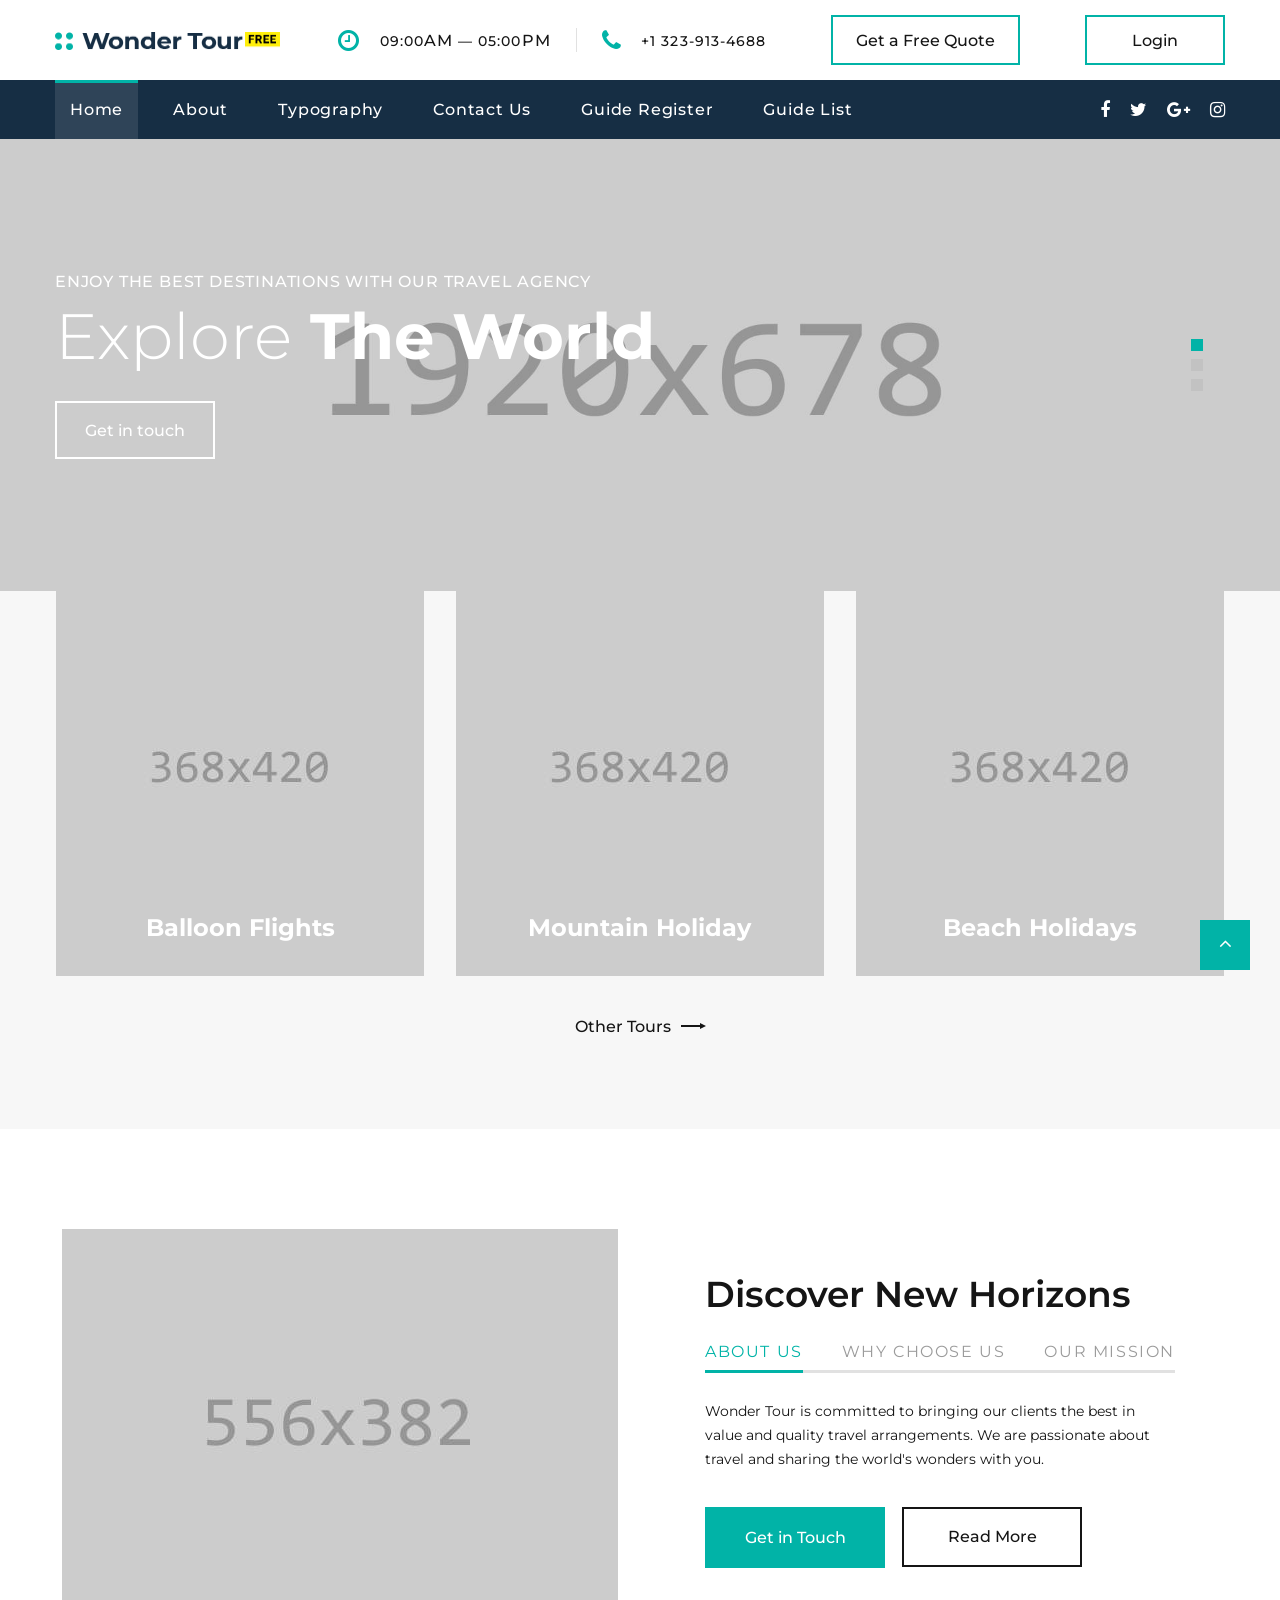
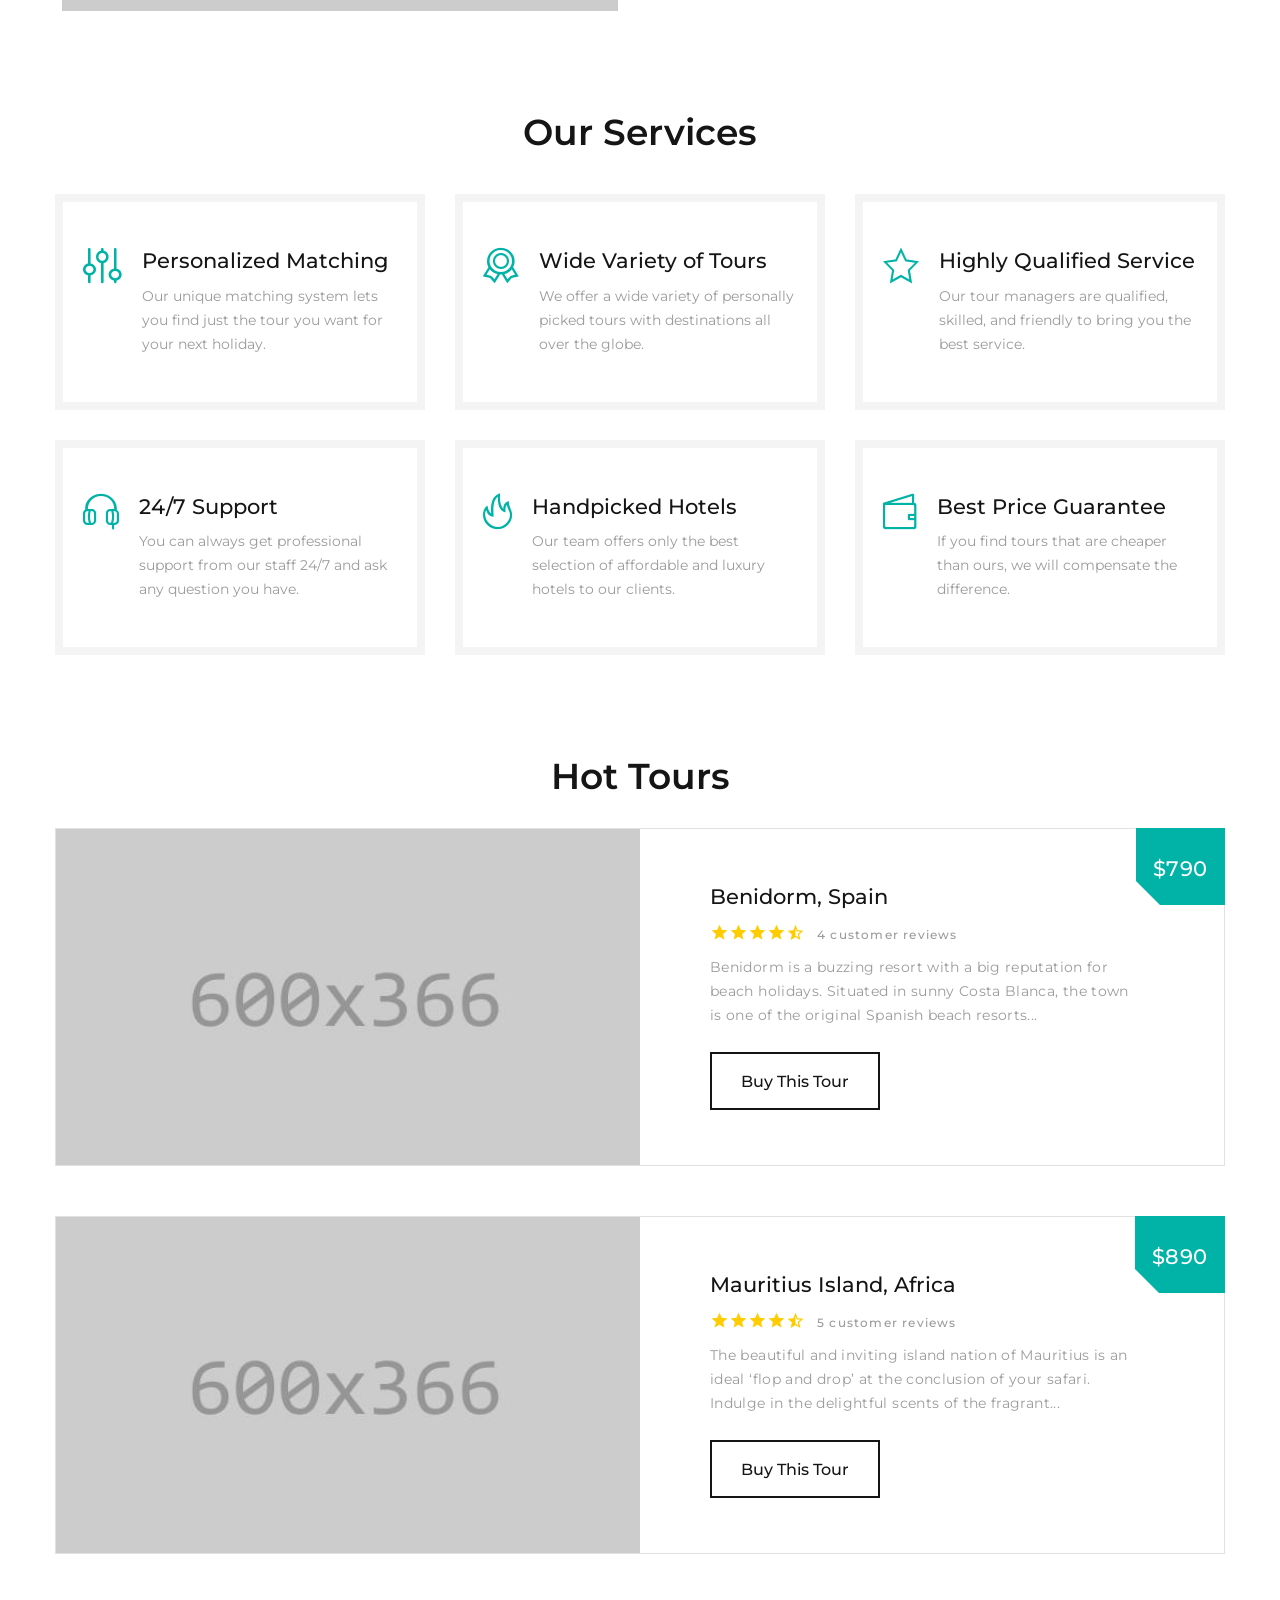
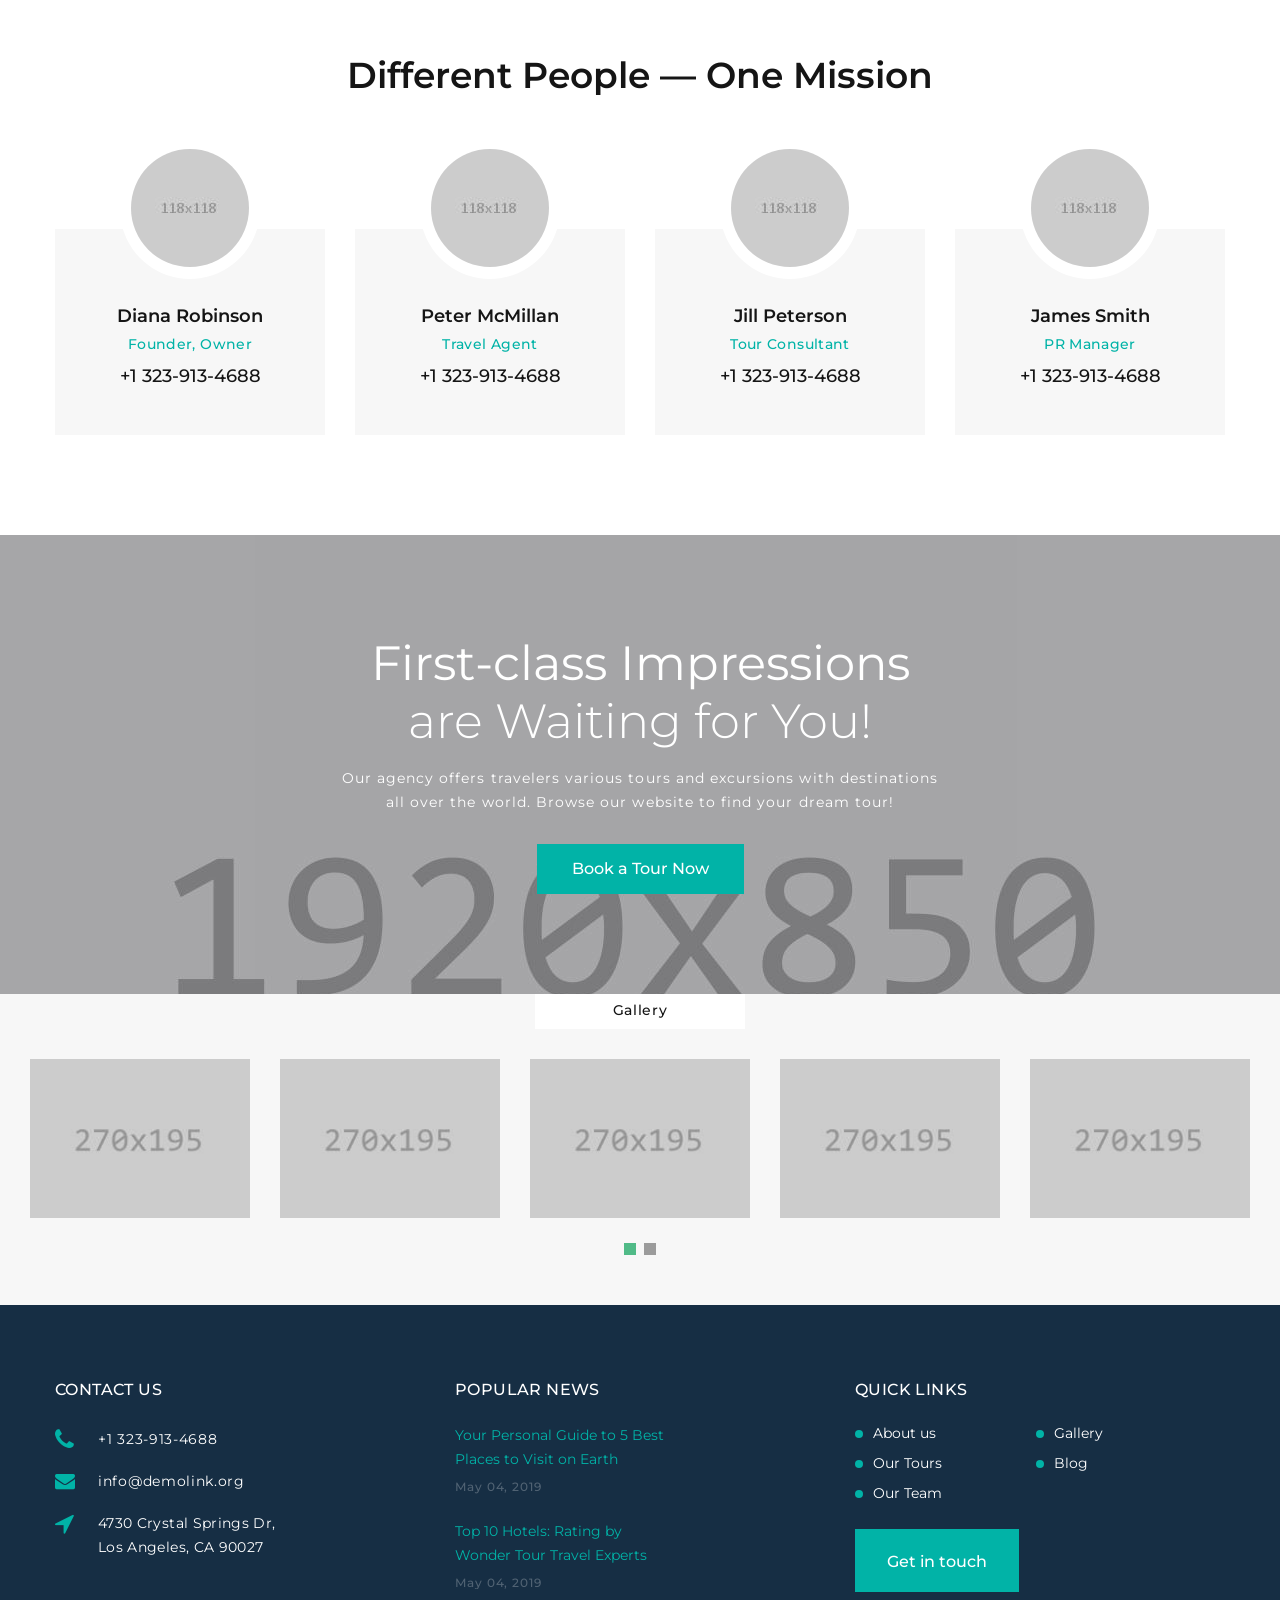
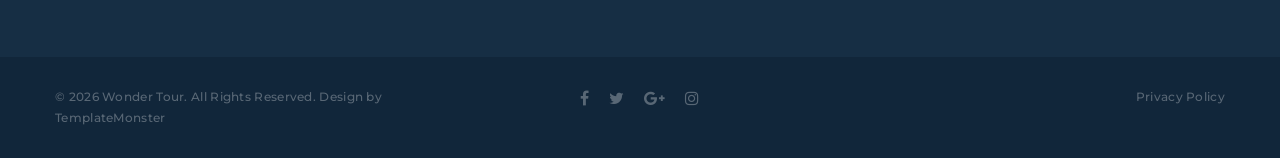
<file: index.html>
<!DOCTYPE html>
<html class="wide wow-animation" lang="en">
  <head>
    <title>Home</title>
    <meta name="format-detection" content="telephone=no">
    <meta name="viewport" content="width=device-width, height=device-height, initial-scale=1.0, maximum-scale=1.0, user-scalable=0">
    <meta http-equiv="X-UA-Compatible" content="IE=edge">
    <meta charset="utf-8">
    <link rel="icon" href="images/favicon.ico" type="image/x-icon">
    <!-- Stylesheets-->
    <link rel="stylesheet" type="text/css" href="//fonts.googleapis.com/css?family=Montserrat:400,500,600,700%7CPoppins:400%7CTeko:300,400">
    <link rel="stylesheet" href="css/bootstrap.css">
    <link rel="stylesheet" href="css/fonts.css">
    <link rel="stylesheet" href="css/style.css">
    <style>.ie-panel{display: none;background: #212121;padding: 10px 0;box-shadow: 3px 3px 5px 0 rgba(0,0,0,.3);clear: both;text-align:center;position: relative;z-index: 1;} html.ie-10 .ie-panel, html.lt-ie-10 .ie-panel {display: block;}</style>
  </head>
  <body>
    <div class="ie-panel"><a href="http://windows.microsoft.com/en-US/internet-explorer/"><img src="images/ie8-panel/warning_bar_0000_us.jpg" height="42" width="820" alt="You are using an outdated browser. For a faster, safer browsing experience, upgrade for free today."></a></div>
    <div class="preloader">
      <div class="preloader-body">
        <div class="cssload-container">
          <div class="cssload-speeding-wheel"></div>
        </div>
        <p>Loading...</p>
      </div>
    </div>
    <div class="page">
      <header class="section page-header">
        <!-- RD Navbar-->
        <div class="rd-navbar-wrap">
          <nav class="rd-navbar rd-navbar-corporate" data-layout="rd-navbar-fixed" data-sm-layout="rd-navbar-fixed" data-md-layout="rd-navbar-fixed" data-md-device-layout="rd-navbar-fixed" data-lg-layout="rd-navbar-static" data-lg-device-layout="rd-navbar-fixed" data-xl-layout="rd-navbar-static" data-xl-device-layout="rd-navbar-static" data-xxl-layout="rd-navbar-static" data-xxl-device-layout="rd-navbar-static" data-lg-stick-up-offset="46px" data-xl-stick-up-offset="46px" data-xxl-stick-up-offset="106px" data-lg-stick-up="true" data-xl-stick-up="true" data-xxl-stick-up="true">
            <div class="rd-navbar-collapse-toggle rd-navbar-fixed-element-1" data-rd-navbar-toggle=".rd-navbar-collapse"><span></span></div>
            <div class="rd-navbar-aside-outer">
              <div class="rd-navbar-aside">
                <!-- RD Navbar Panel-->
                <div class="rd-navbar-panel">
                  <!-- RD Navbar Toggle-->
                  <button class="rd-navbar-toggle" data-rd-navbar-toggle=".rd-navbar-nav-wrap"><span></span></button>
                  <!-- RD Navbar Brand-->
                  <div class="rd-navbar-brand">
                    <!--Brand--><a class="brand" href="index.html"><img src="images/logo-default-450x37.png" alt="" width="225" height="18"/></a>
                  </div>
                </div>
                <div class="rd-navbar-aside-right rd-navbar-collapse">
                  <ul class="rd-navbar-corporate-contacts">
                    <li>
                      <div class="unit unit-spacing-xs">
                        <div class="unit-left"><span class="icon fa fa-clock-o"></span></div>
                        <div class="unit-body">
                          <p>09:00<span>am</span> — 05:00<span>pm</span></p>
                        </div>
                      </div>
                    </li>
                    <li>
                      <div class="unit unit-spacing-xs">
                        <div class="unit-left"><span class="icon fa fa-phone"></span></div>
                        <div class="unit-body"><a class="link-phone" href="tel:#">+1 323-913-4688</a></div>
                      </div>
                    </li>
                  </ul><a class="button button-md button-default-outline-2 button-ujarak" href="#">Get a Free Quote</a>
                    <a class="button button-md button-default-outline-2 button-ujarak" href="a_login.php">Login</a>
                </div>
              </div>
            </div>
            <div class="rd-navbar-main-outer">
              <div class="rd-navbar-main">
                <div class="rd-navbar-nav-wrap">
                  <ul class="list-inline list-inline-md rd-navbar-corporate-list-social">
                    <li><a class="icon fa fa-facebook" href="#"></a></li>
                    <li><a class="icon fa fa-twitter" href="#"></a></li>
                    <li><a class="icon fa fa-google-plus" href="#"></a></li>
                    <li><a class="icon fa fa-instagram" href="#"></a></li>
                  </ul>
                  <!-- RD Navbar Nav-->
                  <ul class="rd-navbar-nav">
                    <li class="rd-nav-item active"><a class="rd-nav-link" href="index.html">Home</a>
                    </li>
                    <li class="rd-nav-item"><a class="rd-nav-link" href="about.html">About</a>
                    </li>
                    <li class="rd-nav-item"><a class="rd-nav-link" href="typography.html">Typography</a>
                    </li>
                    <li class="rd-nav-item"><a class="rd-nav-link" href="contact-us.html">Contact Us</a>
                    </li>
                    <li class="rd-nav-item"><a class="rd-nav-link" href="guide_register.php">Guide Register</a>
                    </li>
                    <li class="rd-nav-item"><a class="rd-nav-link" href="guide_list.php">Guide List</a>
                    </li>
                  </ul>
                </div>
              </div>
            </div>
          </nav>
        </div>
      </header>
      <!-- Swiper-->
      <section class="section swiper-container swiper-slider swiper-slider-corporate swiper-pagination-style-2" data-loop="true" data-autoplay="5000" data-simulate-touch="true" data-nav="false" data-direction="vertical">
        <div class="swiper-wrapper text-left">
          <div class="swiper-slide context-dark" data-slide-bg="images/slider-4-slide-1-1920x678.jpg">
            <div class="swiper-slide-caption section-md">
              <div class="container">
                <div class="row">
                  <div class="col-md-10">
                    <h6 class="text-uppercase" data-caption-animate="fadeInRight" data-caption-delay="0">Enjoy the Best Destinations with Our Travel Agency</h6>
                    <h2 class="oh font-weight-light" data-caption-animate="slideInUp" data-caption-delay="100"><span>Explore</span><span class="font-weight-bold"> The World</span></h2><a class="button button-default-outline button-ujarak" href="#" data-caption-animate="fadeInLeft" data-caption-delay="0">Get in touch</a>
                  </div>
                </div>
              </div>
            </div>
          </div>
          <div class="swiper-slide context-dark" data-slide-bg="images/slider-4-slide-2-1920x678.jpg">
            <div class="swiper-slide-caption section-md">
              <div class="container">
                <div class="row">
                  <div class="col-md-10">
                    <h6 class="text-uppercase" data-caption-animate="fadeInRight" data-caption-delay="0">A team of professional Travel Experts</h6>
                    <h2 class="oh font-weight-light" data-caption-animate="slideInUp" data-caption-delay="100"><span>Trust</span><span class="font-weight-bold"> Our Experience</span></h2><a class="button button-default-outline button-ujarak" href="#" data-caption-animate="fadeInLeft" data-caption-delay="0">Get in touch</a>
                  </div>
                </div>
              </div>
            </div>
          </div>
          <div class="swiper-slide context-dark" data-slide-bg="images/slider-4-slide-3-1920x678.jpg">
            <div class="swiper-slide-caption section-md">
              <div class="container">
                <div class="row">
                  <div class="col-md-10">
                    <h6 class="text-uppercase" data-caption-animate="fadeInRight" data-caption-delay="0">Build your Next Holiday Trip with Us</h6>
                    <h2 class="oh font-weight-light" data-caption-animate="slideInUp" data-caption-delay="100"><span>Create</span><span class="font-weight-bold"> Your Tour</span></h2><a class="button button-default-outline button-ujarak" href="#" data-caption-animate="fadeInLeft" data-caption-delay="0">Get in touch</a>
                  </div>
                </div>
              </div>
            </div>
          </div>
        </div>
        <!-- Swiper Pagination-->
        <div class="swiper-pagination"></div>
      </section>
      <!-- Section Box Categories-->
      <section class="section section-lg section-top-1 bg-gray-4">
        <div class="container offset-negative-1">
          <div class="box-categories cta-box-wrap">
            <div class="box-categories-content">
              <div class="row justify-content-center">
                <div class="col-md-4 wow fadeInDown col-9" data-wow-delay=".2s">
                  <ul class="list-marked-2 box-categories-list">
                    <li><a href="#"><img src="images/cta-1-368x420.jpg" alt="" width="368" height="420"/></a>
                      <h5 class="box-categories-title">Balloon Flights</h5>
                    </li>
                  </ul>
                </div>
                <div class="col-md-4 wow fadeInDown col-9" data-wow-delay=".2s">
                  <ul class="list-marked-2 box-categories-list">
                    <li><a href="#"><img src="images/cta-2-368x420.jpg" alt="" width="368" height="420"/></a>
                      <h5 class="box-categories-title">Mountain Holiday</h5>
                    </li>
                  </ul>
                </div>
                <div class="col-md-4 wow fadeInDown col-9" data-wow-delay=".2s">
                  <ul class="list-marked-2 box-categories-list">
                    <li><a href="#"><img src="images/cta-3-368x420.jpg" alt="" width="368" height="420"/></a>
                      <h5 class="box-categories-title">Beach Holidays</h5>
                    </li>
                  </ul>
                </div>
              </div>
            </div>
          </div><a class="link-classic wow fadeInUp" href="#">Other Tours<span></span></a>
          <!-- Owl Carousel-->
        </div>
      </section>
      <!-- Discover New Horizons-->
      <section class="section section-sm section-first bg-default text-md-left">
        <div class="container">
          <div class="row row-50 align-items-center justify-content-center justify-content-xl-between">
            <div class="col-lg-6 text-center wow fadeInUp"><img src="images/index-3-556x382.jpg" alt="" width="556" height="382"/>
            </div>
            <div class="col-lg-6 wow fadeInRight" data-wow-delay=".1s">
              <div class="box-width-lg-470">
                <h3>Discover New Horizons</h3>
                <!-- Bootstrap tabs-->
                <div class="tabs-custom tabs-horizontal tabs-line tabs-line-big tabs-line-style-2 text-center text-md-left" id="tabs-7">
                  <!-- Nav tabs-->
                  <ul class="nav nav-tabs">
                    <li class="nav-item" role="presentation"><a class="nav-link active" href="#tabs-7-1" data-toggle="tab">About us</a></li>
                    <li class="nav-item" role="presentation"><a class="nav-link" href="#tabs-7-2" data-toggle="tab">Why choose us</a></li>
                    <li class="nav-item" role="presentation"><a class="nav-link" href="#tabs-7-3" data-toggle="tab">Our mission</a></li>
                  </ul>
                  <!-- Tab panes-->
                  <div class="tab-content">
                    <div class="tab-pane fade show active" id="tabs-7-1">
                      <p>Wonder Tour is committed to bringing our clients the best in value and quality travel arrangements. We are passionate about travel and sharing the world's wonders with you.</p>
                      <div class="group-md group-middle"><a class="button button-secondary button-pipaluk" href="contact-us.html">Get in Touch</a><a class="button button-black-outline button-md" href="about.html">Read More</a></div>
                    </div>
                    <div class="tab-pane fade" id="tabs-7-2">
                      <p>We are proud to offer excellent quality and value for money in our tours, which give you the chance to experience your chosen destination in an authentic and exciting way.</p>
                      <div class="group-md group-middle"><a class="button button-secondary button-pipaluk" href="contact-us.html">Get in Touch</a><a class="button button-black-outline button-md" href="about.html">Read More</a></div>
                    </div>
                    <div class="tab-pane fade" id="tabs-7-3">
                      <p>Our mission is to provide the ultimate travel planning experience while becoming a one-stop shop for every travel service available in the industry.</p>
                      <div class="group-md group-middle"><a class="button button-secondary button-pipaluk" href="contact-us.html">Get in Touch</a><a class="button button-black-outline button-md" href="about.html">Read More</a></div>
                    </div>
                  </div>
                </div>
              </div>
            </div>
          </div>
        </div>
      </section>
      <!--	Our Services-->
      <section class="section section-sm">
        <div class="container">
          <h3>Our Services</h3>
          <div class="row row-30">
            <div class="col-sm-6 col-lg-4">
              <article class="box-icon-classic">
                <div class="unit box-icon-classic-body flex-column flex-md-row text-md-left flex-lg-column text-lg-center flex-xl-row text-xl-left">
                  <div class="unit-left">
                    <div class="box-icon-classic-icon fl-bigmug-line-equalization3"></div>
                  </div>
                  <div class="unit-body">
                    <h5 class="box-icon-classic-title"><a href="#">Personalized Matching</a></h5>
                    <p class="box-icon-classic-text">Our unique matching system lets you find just the tour you want for your next holiday.</p>
                  </div>
                </div>
              </article>
            </div>
            <div class="col-sm-6 col-lg-4">
              <article class="box-icon-classic">
                <div class="unit box-icon-classic-body flex-column flex-md-row text-md-left flex-lg-column text-lg-center flex-xl-row text-xl-left">
                  <div class="unit-left">
                    <div class="box-icon-classic-icon fl-bigmug-line-circular220"></div>
                  </div>
                  <div class="unit-body">
                    <h5 class="box-icon-classic-title"><a href="#">Wide Variety of Tours</a></h5>
                    <p class="box-icon-classic-text">We offer a wide variety of personally picked tours with destinations all over the globe.</p>
                  </div>
                </div>
              </article>
            </div>
            <div class="col-sm-6 col-lg-4">
              <article class="box-icon-classic">
                <div class="unit box-icon-classic-body flex-column flex-md-row text-md-left flex-lg-column text-lg-center flex-xl-row text-xl-left">
                  <div class="unit-left">
                    <div class="box-icon-classic-icon fl-bigmug-line-favourites5"></div>
                  </div>
                  <div class="unit-body">
                    <h5 class="box-icon-classic-title"><a href="#">Highly Qualified Service</a></h5>
                    <p class="box-icon-classic-text">Our tour managers are qualified, skilled, and friendly to bring you the best service.</p>
                  </div>
                </div>
              </article>
            </div>
            <div class="col-sm-6 col-lg-4">
              <article class="box-icon-classic">
                <div class="unit box-icon-classic-body flex-column flex-md-row text-md-left flex-lg-column text-lg-center flex-xl-row text-xl-left">
                  <div class="unit-left">
                    <div class="box-icon-classic-icon fl-bigmug-line-headphones32"></div>
                  </div>
                  <div class="unit-body">
                    <h5 class="box-icon-classic-title"><a href="#">24/7 Support</a></h5>
                    <p class="box-icon-classic-text">You can always get professional support from our staff 24/7 and ask any question you have.</p>
                  </div>
                </div>
              </article>
            </div>
            <div class="col-sm-6 col-lg-4">
              <article class="box-icon-classic">
                <div class="unit box-icon-classic-body flex-column flex-md-row text-md-left flex-lg-column text-lg-center flex-xl-row text-xl-left">
                  <div class="unit-left">
                    <div class="box-icon-classic-icon fl-bigmug-line-hot67"></div>
                  </div>
                  <div class="unit-body">
                    <h5 class="box-icon-classic-title"><a href="#">Handpicked Hotels</a></h5>
                    <p class="box-icon-classic-text">Our team offers only the best selection of affordable and luxury hotels to our clients.</p>
                  </div>
                </div>
              </article>
            </div>
            <div class="col-sm-6 col-lg-4">
              <article class="box-icon-classic">
                <div class="unit box-icon-classic-body flex-column flex-md-row text-md-left flex-lg-column text-lg-center flex-xl-row text-xl-left">
                  <div class="unit-left">
                    <div class="box-icon-classic-icon fl-bigmug-line-wallet26"></div>
                  </div>
                  <div class="unit-body">
                    <h5 class="box-icon-classic-title"><a href="#">Best Price Guarantee</a></h5>
                    <p class="box-icon-classic-text">If you find tours that are cheaper than ours, we will compensate the difference.</p>
                  </div>
                </div>
              </article>
            </div>
          </div>
        </div>
      </section>
      <!-- Hot tours-->
      <section class="section section-sm bg-default">
        <div class="container">
          <h3 class="oh-desktop"><span class="d-inline-block wow slideInDown">Hot Tours</span></h3>
          <div class="row row-sm row-40 row-md-50">
            <div class="col-sm-6 col-md-12 wow fadeInRight">
              <!-- Product Big-->
              <article class="product-big">
                <div class="unit flex-column flex-md-row align-items-md-stretch">
                  <div class="unit-left"><a class="product-big-figure" href="#"><img src="images/product-big-1-600x366.jpg" alt="" width="600" height="366"/></a></div>
                  <div class="unit-body">
                    <div class="product-big-body">
                      <h5 class="product-big-title"><a href="#">Benidorm, Spain</a></h5>
                      <div class="group-sm group-middle justify-content-start">
                        <div class="product-big-rating"><span class="icon material-icons-star"></span><span class="icon material-icons-star"></span><span class="icon material-icons-star"></span><span class="icon material-icons-star"></span><span class="icon material-icons-star_half"></span></div><a class="product-big-reviews" href="#">4 customer reviews</a>
                      </div>
                      <p class="product-big-text">Benidorm is a buzzing resort with a big reputation for beach holidays. Situated in sunny Costa Blanca, the town is one of the original Spanish beach resorts...</p><a class="button button-black-outline button-ujarak" href="#">Buy This Tour</a>
                      <div class="product-big-price-wrap"><span class="product-big-price">$790</span></div>
                    </div>
                  </div>
                </div>
              </article>
            </div>
            <div class="col-sm-6 col-md-12 wow fadeInLeft">
              <!-- Product Big-->
              <article class="product-big">
                <div class="unit flex-column flex-md-row align-items-md-stretch">
                  <div class="unit-left"><a class="product-big-figure" href="#"><img src="images/product-big-2-600x366.jpg" alt="" width="600" height="366"/></a></div>
                  <div class="unit-body">
                    <div class="product-big-body">
                      <h5 class="product-big-title"><a href="#">Mauritius Island, Africa</a></h5>
                      <div class="group-sm group-middle justify-content-start">
                        <div class="product-big-rating"><span class="icon material-icons-star"></span><span class="icon material-icons-star"></span><span class="icon material-icons-star"></span><span class="icon material-icons-star"></span><span class="icon material-icons-star_half"></span></div><a class="product-big-reviews" href="#">5 customer reviews</a>
                      </div>
                      <p class="product-big-text">The beautiful and inviting island nation of Mauritius is an ideal ‘flop and drop’ at the conclusion of your safari. Indulge in the delightful scents of the fragrant...</p><a class="button button-black-outline button-ujarak" href="#">Buy This Tour</a>
                      <div class="product-big-price-wrap"><span class="product-big-price">$890</span></div>
                    </div>
                  </div>
                </div>
              </article>
            </div>
          </div>
        </div>
      </section>
      <!-- Different People-->
      <section class="section section-sm">
        <div class="container">
          <h3 class="title-block find-car oh"><span class="d-inline-block wow slideInUp">Different People — One Mission</span></h3>
          <div class="row row-30 justify-content-center box-ordered">
            <div class="col-sm-6 col-md-5 col-lg-3">
              <!-- Team Modern-->
              <article class="team-modern">
                <div class="team-modern-header"><a class="team-modern-figure" href="#"><img class="img-circles" src="images/user-1-118x118.jpg" alt="" width="118" height="118"/></a>
                  <svg x="0px" y="0px" width="270px" height="70px" viewbox="0 0 270 70" enable-background="new 0 0 270 70" xml:space="preserve">
                    <g>
                      <path fill="#161616" d="M202.085,0C193.477,28.912,166.708,50,135,50S76.523,28.912,67.915,0H0v70h270V0H202.085z"></path>
                    </g>
                  </svg>
                </div>
                <div class="team-modern-caption">
                  <h6 class="team-modern-name"><a href="#">Diana Robinson</a></h6>
                  <p class="team-modern-status">Founder, Owner</p>
                  <h6 class="team-modern-phone"><a href="tel:#">+1 323-913-4688</a></h6>
                </div>
              </article>
            </div>
            <div class="col-sm-6 col-md-5 col-lg-3">
              <!-- Team Modern-->
              <article class="team-modern">
                <div class="team-modern-header"><a class="team-modern-figure" href="#"><img class="img-circles" src="images/user-2-118x118.jpg" alt="" width="118" height="118"/></a>
                  <svg x="0px" y="0px" width="270px" height="70px" viewbox="0 0 270 70" enable-background="new 0 0 270 70" xml:space="preserve">
                    <g>
                      <path fill="#161616" d="M202.085,0C193.477,28.912,166.708,50,135,50S76.523,28.912,67.915,0H0v70h270V0H202.085z"></path>
                    </g>
                  </svg>
                </div>
                <div class="team-modern-caption">
                  <h6 class="team-modern-name"><a href="#">Peter McMillan</a></h6>
                  <p class="team-modern-status">Travel Agent</p>
                  <h6 class="team-modern-phone"><a href="tel:#">+1 323-913-4688</a></h6>
                </div>
              </article>
            </div>
            <div class="col-sm-6 col-md-5 col-lg-3">
              <!-- Team Modern-->
              <article class="team-modern">
                <div class="team-modern-header"><a class="team-modern-figure" href="#"><img class="img-circles" src="images/user-3-118x118.jpg" alt="" width="118" height="118"/></a>
                  <svg x="0px" y="0px" width="270px" height="70px" viewbox="0 0 270 70" enable-background="new 0 0 270 70" xml:space="preserve">
                    <g>
                      <path fill="#161616" d="M202.085,0C193.477,28.912,166.708,50,135,50S76.523,28.912,67.915,0H0v70h270V0H202.085z"></path>
                    </g>
                  </svg>
                </div>
                <div class="team-modern-caption">
                  <h6 class="team-modern-name"><a href="#">Jill Peterson</a></h6>
                  <p class="team-modern-status">Tour Consultant</p>
                  <h6 class="team-modern-phone"><a href="tel:#">+1 323-913-4688</a></h6>
                </div>
              </article>
            </div>
            <div class="col-sm-6 col-md-5 col-lg-3">
              <!-- Team Modern-->
              <article class="team-modern">
                <div class="team-modern-header"><a class="team-modern-figure" href="#"><img class="img-circles" src="images/user-4-118x118.jpg" alt="" width="118" height="118"/></a>
                  <svg x="0px" y="0px" width="270px" height="70px" viewbox="0 0 270 70" enable-background="new 0 0 270 70" xml:space="preserve">
                    <g>
                      <path fill="#161616" d="M202.085,0C193.477,28.912,166.708,50,135,50S76.523,28.912,67.915,0H0v70h270V0H202.085z"></path>
                    </g>
                  </svg>
                </div>
                <div class="team-modern-caption">
                  <h6 class="team-modern-name"><a href="#">James Smith</a></h6>
                  <p class="team-modern-status">PR Manager</p>
                  <h6 class="team-modern-phone"><a href="tel:#">+1 323-913-4688</a></h6>
                </div>
              </article>
            </div>
          </div>
        </div>
      </section>
      <!-- Section Subscribe-->
      <section class="section bg-default text-center offset-top-50">
        <div class="parallax-container" data-parallax-img="images/parallax-1-1920x850.jpg">
          <div class="parallax-content section-xl section-inset-custom-1 context-dark bg-overlay-2-21">
            <div class="container">
              <h2 class="heading-2 oh font-weight-normal wow slideInDown"><span class="d-block font-weight-semi-bold">First-class Impressions</span><span class="d-block font-weight-light">are Waiting for You!</span></h2>
              <p class="text-width-medium text-spacing-75 wow fadeInLeft" data-wow-delay=".1s">Our agency offers travelers various tours and excursions with destinations all over the world. Browse our website to find your dream tour!</p><a class="button button-secondary button-pipaluk" href="#">Book a Tour Now</a>
            </div>
          </div>
        </div>
      </section>
      <!--	Instagrram wondertour-->
      <section class="section section-sm section-top-0 section-fluid section-relative bg-gray-4">
        <div class="container-fluid">
          <h6 class="gallery-title">Gallery</h6>
          <!-- Owl Carousel-->
          <div class="owl-carousel owl-classic owl-dots-secondary" data-items="1" data-sm-items="2" data-md-items="3" data-lg-items="4" data-xl-items="5" data-xxl-items="6" data-stage-padding="15" data-xxl-stage-padding="0" data-margin="30" data-autoplay="true" data-nav="true" data-dots="true">
            <!-- Thumbnail Classic-->
            <article class="thumbnail thumbnail-mary">
              <div class="thumbnail-mary-figure"><img src="images/gallery-image-1-270x195.jpg" alt="" width="270" height="195"/>
              </div>
              <div class="thumbnail-mary-caption"><a class="icon fl-bigmug-line-zoom60" href="images/gallery-image-1-1200x800-original.jpg" data-lightgallery="item"><img src="images/gallery-image-1-270x195.jpg" alt="" width="270" height="195"/></a>
              </div>
            </article>
            <!-- Thumbnail Classic-->
            <article class="thumbnail thumbnail-mary">
              <div class="thumbnail-mary-figure"><img src="images/gallery-image-2-270x195.jpg" alt="" width="270" height="195"/>
              </div>
              <div class="thumbnail-mary-caption"><a class="icon fl-bigmug-line-zoom60" href="images/gallery-image-2-1200x800-original.jpg" data-lightgallery="item"><img src="images/gallery-image-2-270x195.jpg" alt="" width="270" height="195"/></a>
              </div>
            </article>
            <!-- Thumbnail Classic-->
            <article class="thumbnail thumbnail-mary">
              <div class="thumbnail-mary-figure"><img src="images/gallery-image-3-270x195.jpg" alt="" width="270" height="195"/>
              </div>
              <div class="thumbnail-mary-caption"><a class="icon fl-bigmug-line-zoom60" href="images/gallery-image-3-1200x800-original.jpg" data-lightgallery="item"><img src="images/gallery-image-3-270x195.jpg" alt="" width="270" height="195"/></a>
              </div>
            </article>
            <!-- Thumbnail Classic-->
            <article class="thumbnail thumbnail-mary">
              <div class="thumbnail-mary-figure"><img src="images/gallery-image-4-270x195.jpg" alt="" width="270" height="195"/>
              </div>
              <div class="thumbnail-mary-caption"><a class="icon fl-bigmug-line-zoom60" href="images/gallery-image-4-1200x800-original.jpg" data-lightgallery="item"><img src="images/gallery-image-4-270x195.jpg" alt="" width="270" height="195"/></a>
              </div>
            </article>
            <!-- Thumbnail Classic-->
            <article class="thumbnail thumbnail-mary">
              <div class="thumbnail-mary-figure"><img src="images/gallery-image-5-270x195.jpg" alt="" width="270" height="195"/>
              </div>
              <div class="thumbnail-mary-caption"><a class="icon fl-bigmug-line-zoom60" href="images/gallery-image-5-1200x800-original.jpg" data-lightgallery="item"><img src="images/gallery-image-5-270x195.jpg" alt="" width="270" height="195"/></a>
              </div>
            </article>
            <!-- Thumbnail Classic-->
            <article class="thumbnail thumbnail-mary">
              <div class="thumbnail-mary-figure"><img src="images/gallery-image-6-270x195.jpg" alt="" width="270" height="195"/>
              </div>
              <div class="thumbnail-mary-caption"><a class="icon fl-bigmug-line-zoom60" href="images/gallery-image-6-1200x800-original.jpg" data-lightgallery="item"><img src="images/gallery-image-6-270x195.jpg" alt="" width="270" height="195"/></a>
              </div>
            </article>
            <!-- Thumbnail Classic-->
            <article class="thumbnail thumbnail-mary">
              <div class="thumbnail-mary-figure"><img src="images/gallery-image-7-270x195.jpg" alt="" width="270" height="195"/>
              </div>
              <div class="thumbnail-mary-caption"><a class="icon fl-bigmug-line-zoom60" href="images/gallery-image-7-1200x800-original.jpg" data-lightgallery="item"><img src="images/gallery-image-7-270x195.jpg" alt="" width="270" height="195"/></a>
              </div>
            </article>
          </div>
        </div>
      </section>
      <footer class="section footer-corporate context-dark">
        <div class="footer-corporate-inset">
          <div class="container">
            <div class="row row-40 justify-content-lg-between">
              <div class="col-sm-6 col-md-12 col-lg-3 col-xl-4">
                <div class="oh-desktop">
                  <div class="wow slideInRight" data-wow-delay="0s">
                    <h6 class="text-spacing-100 text-uppercase">Contact us</h6>
                    <ul class="footer-contacts d-inline-block d-sm-block">
                      <li>
                        <div class="unit">
                          <div class="unit-left"><span class="icon fa fa-phone"></span></div>
                          <div class="unit-body"><a class="link-phone" href="tel:#">+1 323-913-4688</a></div>
                        </div>
                      </li>
                      <li>
                        <div class="unit">
                          <div class="unit-left"><span class="icon fa fa-envelope"></span></div>
                          <div class="unit-body"><a class="link-aemail" href="mailto:#">info@demolink.org</a></div>
                        </div>
                      </li>
                      <li>
                        <div class="unit">
                          <div class="unit-left"><span class="icon fa fa-location-arrow"></span></div>
                          <div class="unit-body"><a class="link-location" href="#">4730 Crystal Springs Dr, Los Angeles, CA 90027</a></div>
                        </div>
                      </li>
                    </ul>
                  </div>
                </div>
              </div>
              <div class="col-sm-6 col-md-5 col-lg-3 col-xl-4">
                <div class="oh-desktop">
                  <div class="wow slideInDown" data-wow-delay="0s">
                    <h6 class="text-spacing-100 text-uppercase">Popular news</h6>
                    <!-- Post Minimal 2-->
                    <article class="post post-minimal-2">
                      <p class="post-minimal-2-title"><a href="#">Your Personal Guide to 5 Best Places to Visit on Earth</a></p>
                      <div class="post-minimal-2-time">
                        <time datetime="2019-05-04">May 04, 2019</time>
                      </div>
                    </article>
                    <!-- Post Minimal 2-->
                    <article class="post post-minimal-2">
                      <p class="post-minimal-2-title"><a href="#">Top 10 Hotels: Rating by Wonder Tour Travel Experts</a></p>
                      <div class="post-minimal-2-time">
                        <time datetime="2019-05-04">May 04, 2019</time>
                      </div>
                    </article>
                  </div>
                </div>
              </div>
              <div class="col-sm-11 col-md-7 col-lg-5 col-xl-4">
                <div class="oh-desktop">
                  <div class="wow slideInLeft" data-wow-delay="0s">
                    <h6 class="text-spacing-100 text-uppercase">Quick links</h6>
                    <ul class="row-6 list-0 list-marked list-marked-md list-marked-secondary list-custom-2">
                      <li><a href="about.html">About us</a></li>
                      <li><a href="#">Our Tours</a></li>
                      <li><a href="#">Our Team</a></li>
                      <li><a href="#">Gallery</a></li>
                      <li><a href="#">Blog</a></li>
                    </ul>
                    <div class="group-md group-middle justify-content-sm-start"><a class="button button-lg button-primary button-ujarak" href="#">Get in touch</a></div>
                  </div>
                </div>
              </div>
            </div>
          </div>
        </div>
        <div class="footer-corporate-bottom-panel">
          <div class="container">
            <div class="row justfy-content-xl-space-berween row-10 align-items-md-center2">
              <div class="col-sm-6 col-md-4 text-sm-right text-md-center">
                <div>
                  <ul class="list-inline list-inline-sm footer-social-list-2">
                    <li><a class="icon fa fa-facebook" href="#"></a></li>
                    <li><a class="icon fa fa-twitter" href="#"></a></li>
                    <li><a class="icon fa fa-google-plus" href="#"></a></li>
                    <li><a class="icon fa fa-instagram" href="#"></a></li>
                  </ul>
                </div>
              </div>
              <div class="col-sm-6 col-md-4 order-sm-first">
                <!-- Rights-->
                <p class="rights"><span>&copy;&nbsp;</span><span class="copyright-year"></span><span>&nbsp;</span><span>Wonder Tour</span>. All Rights Reserved. Design by <a href="https://www.templatemonster.com">TemplateMonster</a></p>
              </div>
              <div class="col-sm-6 col-md-4 text-md-right">
                <p class="rights"><a href="#">Privacy Policy</a></p>
              </div>
            </div>
          </div>
        </div>
      </footer>
    </div>
    <!-- Global Mailform Output-->
    <div class="snackbars" id="form-output-global"></div>
    <!-- Javascript-->
    <script src="js/core.min.js"></script>
    <script src="js/script.js"></script>
  </body>
</html>
</file>
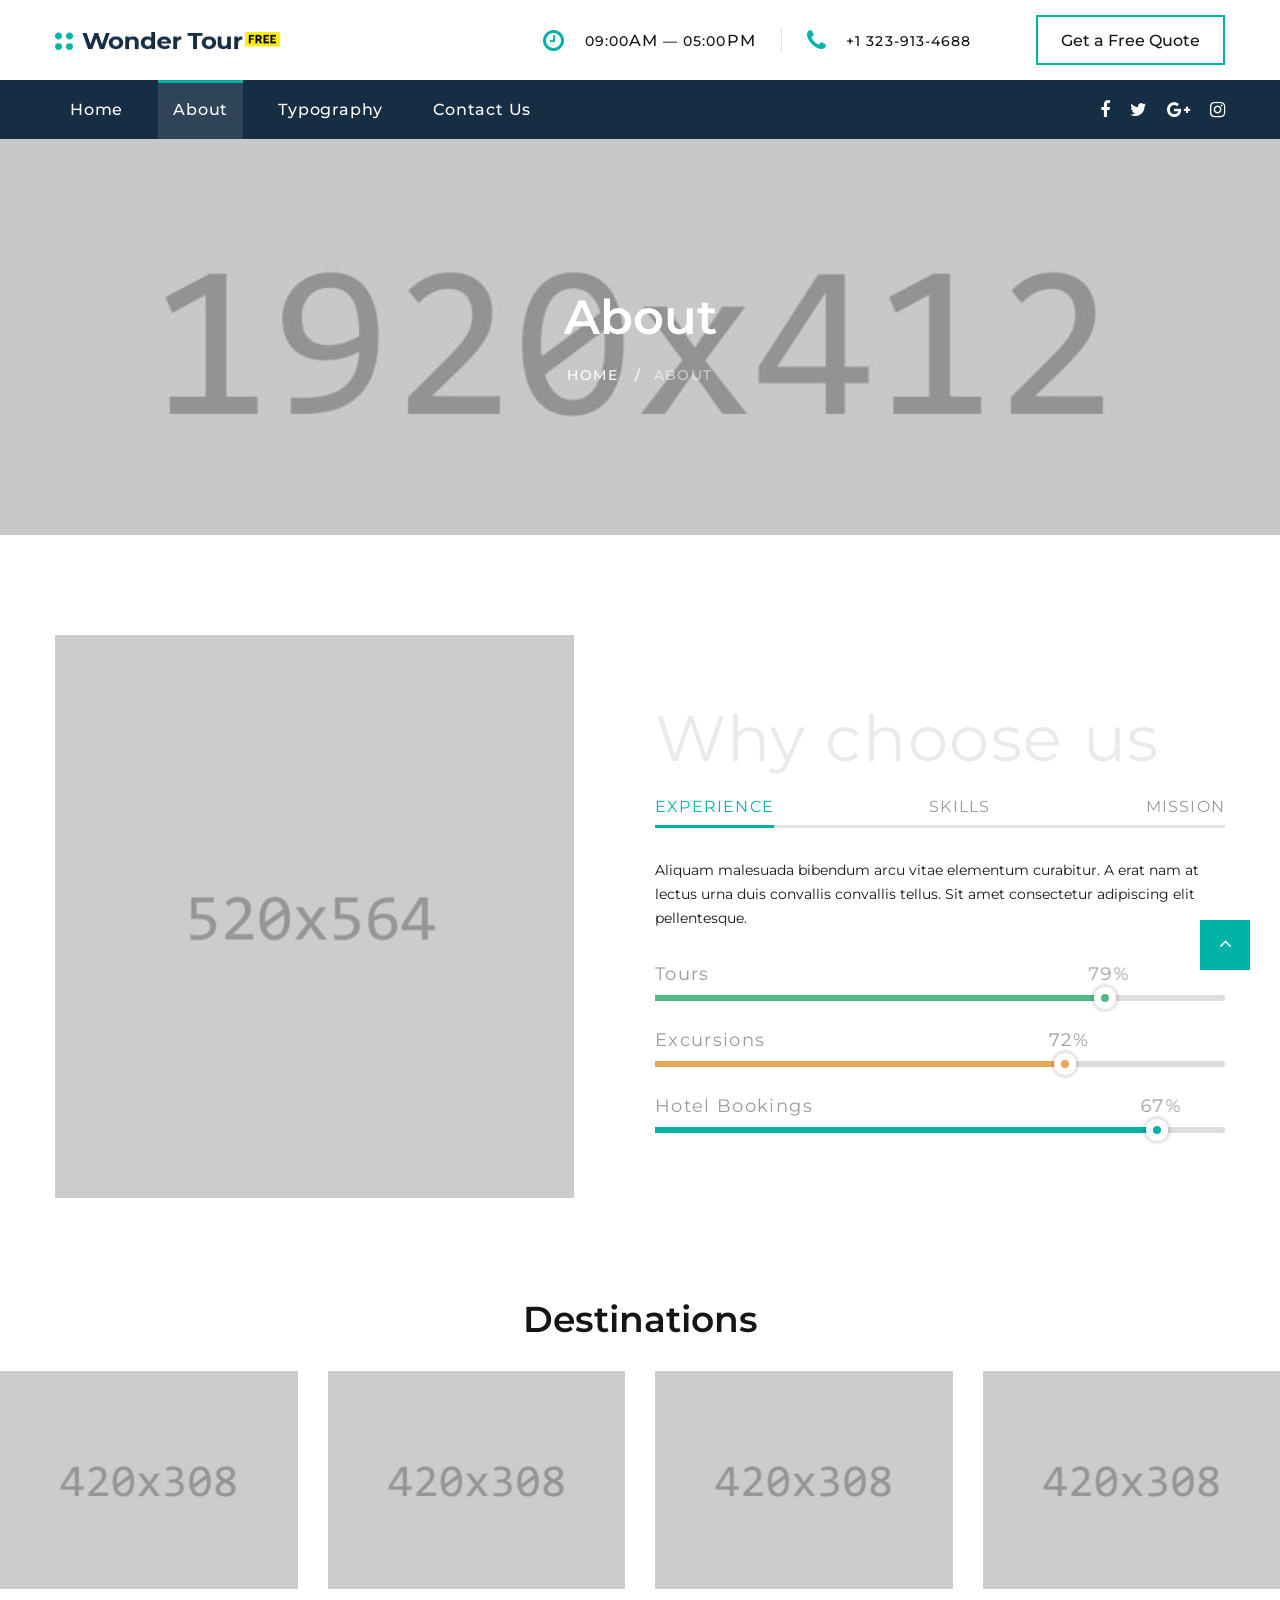
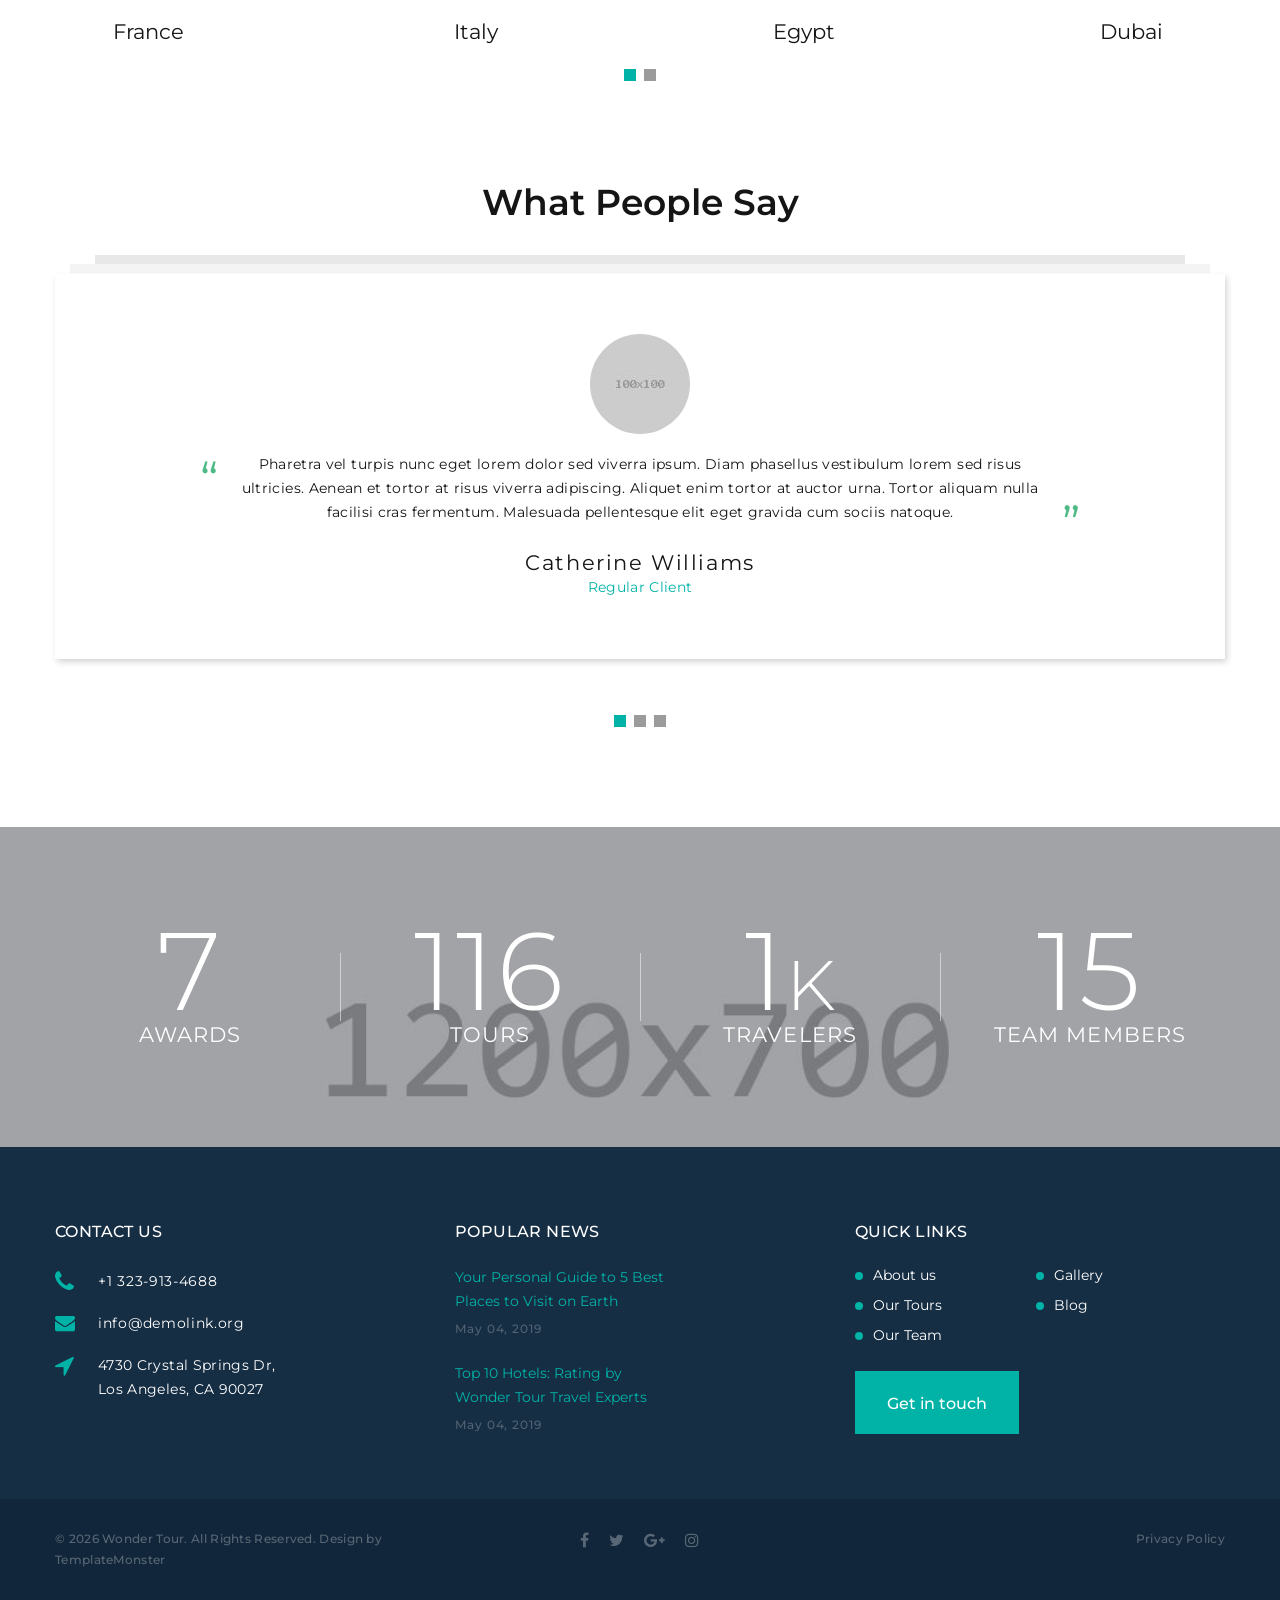
<file: about.html>
<!DOCTYPE html>
<html class="wide wow-animation" lang="en">
  <head>
    <title>About</title>
    <meta name="format-detection" content="telephone=no">
    <meta name="viewport" content="width=device-width, height=device-height, initial-scale=1.0, maximum-scale=1.0, user-scalable=0">
    <meta http-equiv="X-UA-Compatible" content="IE=edge">
    <meta charset="utf-8">
    <link rel="icon" href="images/favicon.ico" type="image/x-icon">
    <!-- Stylesheets-->
    <link rel="stylesheet" type="text/css" href="//fonts.googleapis.com/css?family=Montserrat:400,500,600,700%7CPoppins:400%7CTeko:300,400">
    <link rel="stylesheet" href="css/bootstrap.css">
    <link rel="stylesheet" href="css/fonts.css">
    <link rel="stylesheet" href="css/style.css">
    <style>.ie-panel{display: none;background: #212121;padding: 10px 0;box-shadow: 3px 3px 5px 0 rgba(0,0,0,.3);clear: both;text-align:center;position: relative;z-index: 1;} html.ie-10 .ie-panel, html.lt-ie-10 .ie-panel {display: block;}</style>
  </head>
  <body>
    <div class="ie-panel"><a href="http://windows.microsoft.com/en-US/internet-explorer/"><img src="images/ie8-panel/warning_bar_0000_us.jpg" height="42" width="820" alt="You are using an outdated browser. For a faster, safer browsing experience, upgrade for free today."></a></div>
    <div class="preloader">
      <div class="preloader-body">
        <div class="cssload-container">
          <div class="cssload-speeding-wheel"></div>
        </div>
        <p>Loading...</p>
      </div>
    </div>
    <div class="page">
      <header class="section page-header">
        <!-- RD Navbar-->
        <div class="rd-navbar-wrap">
          <nav class="rd-navbar rd-navbar-corporate" data-layout="rd-navbar-fixed" data-sm-layout="rd-navbar-fixed" data-md-layout="rd-navbar-fixed" data-md-device-layout="rd-navbar-fixed" data-lg-layout="rd-navbar-static" data-lg-device-layout="rd-navbar-fixed" data-xl-layout="rd-navbar-static" data-xl-device-layout="rd-navbar-static" data-xxl-layout="rd-navbar-static" data-xxl-device-layout="rd-navbar-static" data-lg-stick-up-offset="46px" data-xl-stick-up-offset="46px" data-xxl-stick-up-offset="106px" data-lg-stick-up="true" data-xl-stick-up="true" data-xxl-stick-up="true">
            <div class="rd-navbar-collapse-toggle rd-navbar-fixed-element-1" data-rd-navbar-toggle=".rd-navbar-collapse"><span></span></div>
            <div class="rd-navbar-aside-outer">
              <div class="rd-navbar-aside">
                <!-- RD Navbar Panel-->
                <div class="rd-navbar-panel">
                  <!-- RD Navbar Toggle-->
                  <button class="rd-navbar-toggle" data-rd-navbar-toggle=".rd-navbar-nav-wrap"><span></span></button>
                  <!-- RD Navbar Brand-->
                  <div class="rd-navbar-brand">
                    <!--Brand--><a class="brand" href="index.html"><img src="images/logo-default-450x37.png" alt="" width="225" height="18"/></a>
                  </div>
                </div>
                <div class="rd-navbar-aside-right rd-navbar-collapse">
                  <ul class="rd-navbar-corporate-contacts">
                    <li>
                      <div class="unit unit-spacing-xs">
                        <div class="unit-left"><span class="icon fa fa-clock-o"></span></div>
                        <div class="unit-body">
                          <p>09:00<span>am</span> — 05:00<span>pm</span></p>
                        </div>
                      </div>
                    </li>
                    <li>
                      <div class="unit unit-spacing-xs">
                        <div class="unit-left"><span class="icon fa fa-phone"></span></div>
                        <div class="unit-body"><a class="link-phone" href="tel:#">+1 323-913-4688</a></div>
                      </div>
                    </li>
                  </ul><a class="button button-md button-default-outline-2 button-ujarak" href="#">Get a Free Quote</a>
                </div>
              </div>
            </div>
            <div class="rd-navbar-main-outer">
              <div class="rd-navbar-main">
                <div class="rd-navbar-nav-wrap">
                  <ul class="list-inline list-inline-md rd-navbar-corporate-list-social">
                    <li><a class="icon fa fa-facebook" href="#"></a></li>
                    <li><a class="icon fa fa-twitter" href="#"></a></li>
                    <li><a class="icon fa fa-google-plus" href="#"></a></li>
                    <li><a class="icon fa fa-instagram" href="#"></a></li>
                  </ul>
                  <!-- RD Navbar Nav-->
                  <ul class="rd-navbar-nav">
                    <li class="rd-nav-item"><a class="rd-nav-link" href="index.html">Home</a>
                    </li>
                    <li class="rd-nav-item active"><a class="rd-nav-link" href="about.html">About</a>
                    </li>
                    <li class="rd-nav-item"><a class="rd-nav-link" href="typography.html">Typography</a>
                    </li>
                    <li class="rd-nav-item"><a class="rd-nav-link" href="contact-us.html">Contact Us</a>
                    </li>
                  </ul>
                </div>
              </div>
            </div>
          </nav>
        </div>
      </header>
      <!-- Breadcrumbs -->
      <section class="breadcrumbs-custom-inset">
        <div class="breadcrumbs-custom context-dark bg-overlay-60">
          <div class="container">
            <h2 class="breadcrumbs-custom-title">About</h2>
            <ul class="breadcrumbs-custom-path">
              <li><a href="index.html">Home</a></li>
              <li class="active">About</li>
            </ul>
          </div>
          <div class="box-position" style="background-image: url(images/breadcrumbs-bg.jpg);"></div>
        </div>
      </section>
      <!-- Why choose us-->
      <section class="section section-sm section-first bg-default text-md-left">
        <div class="container">
          <div class="row row-50 justify-content-center align-items-xl-center">
            <div class="col-md-10 col-lg-5 col-xl-6"><img src="images/about-1-519x564.jpg" alt="" width="519" height="564"/>
            </div>
            <div class="col-md-10 col-lg-7 col-xl-6">
              <h1 class="text-spacing-25 font-weight-normal title-opacity-9">Why choose us</h1>
              <!-- Bootstrap tabs-->
              <div class="tabs-custom tabs-horizontal tabs-line" id="tabs-4">
                <!-- Nav tabs-->
                <ul class="nav nav-tabs">
                  <li class="nav-item" role="presentation"><a class="nav-link active" href="#tabs-4-1" data-toggle="tab">Experience</a></li>
                  <li class="nav-item" role="presentation"><a class="nav-link" href="#tabs-4-2" data-toggle="tab">Skills</a></li>
                  <li class="nav-item" role="presentation"><a class="nav-link" href="#tabs-4-3" data-toggle="tab">Mission</a></li>
                </ul>
                <!-- Tab panes-->
                <div class="tab-content">
                  <div class="tab-pane fade show active" id="tabs-4-1">
                    <p>Aliquam malesuada bibendum arcu vitae elementum curabitur. A erat nam at lectus urna duis convallis convallis tellus. Sit amet consectetur adipiscing elit pellentesque.</p>
                    <!-- Linear progress bar-->
                    <article class="progress-linear progress-secondary">
                      <div class="progress-header">
                        <p>Tours</p>
                      </div>
                      <div class="progress-bar-linear-wrap">
                        <div class="progress-bar-linear" data-gradient=""><span class="progress-value">79</span><span class="progress-marker"></span></div>
                      </div>
                    </article>
                    <!-- Linear progress bar-->
                    <article class="progress-linear progress-orange">
                      <div class="progress-header">
                        <p>Excursions</p>
                      </div>
                      <div class="progress-bar-linear-wrap">
                        <div class="progress-bar-linear" data-gradient=""><span class="progress-value">72</span><span class="progress-marker"></span></div>
                      </div>
                    </article>
                    <!-- Linear progress bar-->
                    <article class="progress-linear">
                      <div class="progress-header">
                        <p>Hotel Bookings</p>
                      </div>
                      <div class="progress-bar-linear-wrap">
                        <div class="progress-bar-linear" data-gradient=""><span class="progress-value">88</span><span class="progress-marker"></span></div>
                      </div>
                    </article>
                  </div>
                  <div class="tab-pane fade" id="tabs-4-2">
                    <div class="row row-40 justify-content-center text-center inset-top-10">
                      <div class="col-sm-4">
                        <!-- Circle Progress Bar-->
                        <div class="progress-bar-circle" data-value="0.87" data-gradient="#01b3a7" data-empty-fill="transparent" data-size="150" data-thickness="12" data-reverse="true"><span></span></div>
                        <p class="progress-bar-circle-title">Tours</p>
                      </div>
                      <div class="col-sm-4">
                        <!-- Circle Progress Bar-->
                        <div class="progress-bar-circle" data-value="0.74" data-gradient="#01b3a7" data-empty-fill="transparent" data-size="150" data-thickness="12" data-reverse="true"><span></span></div>
                        <p class="progress-bar-circle-title">Excursions</p>
                      </div>
                      <div class="col-sm-4">
                        <!-- Circle Progress Bar-->
                        <div class="progress-bar-circle" data-value="0.99" data-gradient="#01b3a7" data-empty-fill="transparent" data-size="150" data-thickness="12" data-reverse="true"><span></span></div>
                        <p class="progress-bar-circle-title">Hotel Bookings</p>
                      </div>
                    </div>
                    <div class="group-md group-middle"><a class="button button-width-xl-230 button-primary button-pipaluk" href="#">Get in touch</a><a class="button button-black-outline button-width-xl-230" href="#">Read more</a></div>
                  </div>
                  <div class="tab-pane fade" id="tabs-4-3">
                    <p>Orci nulla pellentesque dignissim enim sit. Elit ullamcorper dignissim cras tincidunt lobortis feugiat vivamus. Nibh mauris cursus mattis molestie a iaculis at erat pellentesque.</p>
                    <div class="text-center text-sm-left offset-top-30 tab-height">
                      <ul class="row-16 list-0 list-custom list-marked list-marked-sm list-marked-secondary">
                        <li>Lorem ipsum</li>
                        <li>Consectetur adipiscing</li>
                        <li>Sed do eiusmod</li>
                        <li>Tempor incididunt</li>
                        <li>Sem fringilla</li>
                        <li>Ut venenatis</li>
                      </ul>
                    </div>
                    <div class="group-md group-middle"><a class="button button-width-xl-230 button-primary button-pipaluk" href="#">Get in touch</a><a class="button button-black-outline button-md" href="#">Download presentation</a></div>
                  </div>
                </div>
              </div>
            </div>
          </div>
        </div>
      </section>
      <!-- Latest Projects-->
      <section class="section section-sm section-fluid bg-default">
        <div class="container">
          <h3>Destinations</h3>
        </div>
        <!-- Owl Carousel-->
        <div class="owl-carousel owl-classic owl-timeline" data-items="1" data-md-items="2" data-lg-items="3" data-xl-items="4" data-margin="30" data-autoplay="false" data-nav="true" data-dots="true">
          <div class="owl-item">
            <!-- Thumbnail Classic-->
            <article class="thumbnail thumbnail-mary">
              <div class="thumbnail-mary-figure"><img src="images/gallery-image-11-420x308.jpg" alt="" width="420" height="308"/>
              </div>
              <div class="thumbnail-mary-caption"><a class="icon fl-bigmug-line-zoom60" href="images/gallery-image-11-1200x800-original.jpg" data-lightgallery="item"><img src="images/gallery-image-11-420x308.jpg" alt="" width="420" height="308"/></a>
              </div>
            </article>
            <div class="thumbnail-mary-description">
              <h5 class="thumbnail-mary-project"><a href="#">France</a></h5><span class="thumbnail-mary-decor"></span>
              <h5 class="thumbnail-mary-time">
              </h5>
            </div>
          </div>
          <div class="owl-item">
            <!-- Thumbnail Classic-->
            <article class="thumbnail thumbnail-mary">
              <div class="thumbnail-mary-figure"><img src="images/gallery-image-12-420x308.jpg" alt="" width="420" height="308"/>
              </div>
              <div class="thumbnail-mary-caption"><a class="icon fl-bigmug-line-zoom60" href="images/gallery-image-12-1200x800-original.jpg" data-lightgallery="item"><img src="images/gallery-image-12-420x308.jpg" alt="" width="420" height="308"/></a>
              </div>
            </article>
            <div class="thumbnail-mary-description">
              <h5 class="thumbnail-mary-project"><a href="#">Italy</a></h5><span class="thumbnail-mary-decor"></span>
              <h5 class="thumbnail-mary-time">
              </h5>
            </div>
          </div>
          <div class="owl-item">
            <!-- Thumbnail Classic-->
            <article class="thumbnail thumbnail-mary">
              <div class="thumbnail-mary-figure"><img src="images/gallery-image-13-420x308.jpg" alt="" width="420" height="308"/>
              </div>
              <div class="thumbnail-mary-caption"><a class="icon fl-bigmug-line-zoom60" href="images/gallery-image-13-1200x800-original.jpg" data-lightgallery="item"><img src="images/gallery-image-13-420x308.jpg" alt="" width="420" height="308"/></a>
              </div>
            </article>
            <div class="thumbnail-mary-description">
              <h5 class="thumbnail-mary-project"><a href="#">Egypt</a></h5><span class="thumbnail-mary-decor"></span>
              <h5 class="thumbnail-mary-time">
              </h5>
            </div>
          </div>
          <div class="owl-item">
            <!-- Thumbnail Classic-->
            <article class="thumbnail thumbnail-mary">
              <div class="thumbnail-mary-figure"><img src="images/gallery-image-14-420x308.jpg" alt="" width="420" height="308"/>
              </div>
              <div class="thumbnail-mary-caption"><a class="icon fl-bigmug-line-zoom60" href="images/gallery-image-14-1200x800-original.jpg" data-lightgallery="item"><img src="images/gallery-image-14-420x308.jpg" alt="" width="420" height="308"/></a>
              </div>
            </article>
            <div class="thumbnail-mary-description">
              <h5 class="thumbnail-mary-project"><a href="#">Dubai</a></h5><span class="thumbnail-mary-decor"></span>
              <h5 class="thumbnail-mary-time">
              </h5>
            </div>
          </div>
          <div class="owl-item">
            <!-- Thumbnail Classic-->
            <article class="thumbnail thumbnail-mary">
              <div class="thumbnail-mary-figure"><img src="images/gallery-image-15-420x308.jpg" alt="" width="420" height="308"/>
              </div>
              <div class="thumbnail-mary-caption"><a class="icon fl-bigmug-line-zoom60" href="images/gallery-image-15-1200x800-original.jpg" data-lightgallery="item"><img src="images/gallery-image-15-420x308.jpg" alt="" width="420" height="308"/></a>
              </div>
            </article>
            <div class="thumbnail-mary-description">
              <h5 class="thumbnail-mary-project"><a href="#">Spain</a></h5><span class="thumbnail-mary-decor"></span>
              <h5 class="thumbnail-mary-time">
              </h5>
            </div>
          </div>
          <div class="owl-item">
            <!-- Thumbnail Classic-->
            <article class="thumbnail thumbnail-mary">
              <div class="thumbnail-mary-figure"><img src="images/gallery-image-16-420x308.jpg" alt="" width="420" height="308"/>
              </div>
              <div class="thumbnail-mary-caption"><a class="icon fl-bigmug-line-zoom60" href="images/gallery-image-16-1200x800-original.jpg" data-lightgallery="item"><img src="images/gallery-image-16-420x308.jpg" alt="" width="420" height="308"/></a>
              </div>
            </article>
            <div class="thumbnail-mary-description">
              <h5 class="thumbnail-mary-project"><a href="#">Africa</a></h5><span class="thumbnail-mary-decor"></span>
              <h5 class="thumbnail-mary-time">
              </h5>
            </div>
          </div>
        </div>
      </section>
      <!-- What people Say-->
      <section class="section section-sm section-last bg-default">
        <div class="container">
          <h3>What People Say</h3>
          <!-- Owl Carousel-->
          <div class="owl-carousel owl-modern" data-items="1" data-stage-padding="15" data-margin="30" data-dots="true" data-animation-in="fadeIn" data-animation-out="fadeOut" data-autoplay="true">
            <!-- Quote Lisa-->
            <article class="quote-lisa">
              <div class="quote-lisa-body"><a class="quote-lisa-figure" href="#"><img class="img-circles" src="images/user-16-100x100.jpg" alt="" width="100" height="100"/></a>
                <div class="quote-lisa-text">
                  <p class="q">Pharetra vel turpis nunc eget lorem dolor sed viverra ipsum. Diam phasellus vestibulum lorem sed risus ultricies. Aenean et tortor at risus viverra adipiscing. Aliquet enim tortor at auctor urna. Tortor aliquam nulla facilisi cras fermentum. Malesuada pellentesque elit eget gravida cum sociis natoque.</p>
                </div>
                <h5 class="quote-lisa-cite"><a href="#">Catherine Williams</a></h5>
                <p class="quote-lisa-status">Regular Client</p>
              </div>
            </article>
            <!-- Quote Lisa-->
            <article class="quote-lisa">
              <div class="quote-lisa-body"><a class="quote-lisa-figure" href="#"><img class="img-circles" src="images/user-17-100x100.jpg" alt="" width="100" height="100"/></a>
                <div class="quote-lisa-text">
                  <p class="q">Sodales ut etiam sit amet nisl purus. Maecenas accumsan lacus vel facilisis volutpat est. Suscipit adipiscing bibendum est ultricies integer quis auctor. Viverra aliquet eget sit amet tellus cras adipiscing. Posuere ac ut consequat semper viverra nam libero justo laoreet. Iaculis eu non diam phasellus vestibulum lorem sed risus ultricies.</p>
                </div>
                <h5 class="quote-lisa-cite"><a href="#">Rupert Wood</a></h5>
                <p class="quote-lisa-status">Regular Client</p>
              </div>
            </article>
            <!-- Quote Lisa-->
            <article class="quote-lisa">
              <div class="quote-lisa-body"><a class="quote-lisa-figure" href="#"><img class="img-circles" src="images/user-18-100x100.jpg" alt="" width="100" height="100"/></a>
                <div class="quote-lisa-text">
                  <p class="q">Lacus vestibulum sed arcu non odio euismod lacinia. Pellentesque elit ullamcorper dignissim cras. Ultrices eros in cursus turpis massa tincidunt dui. Nunc pulvinar sapien et ligula ullamcorper malesuada proin. Commodo odio aenean sed adipiscing diam. Sed euismod nisi porta lorem mollis aliquam.</p>
                </div>
                <h5 class="quote-lisa-cite"><a href="#">Samantha Brown</a></h5>
                <p class="quote-lisa-status">Regular Client</p>
              </div>
            </article>
          </div>
        </div>
      </section>
      <!--Counters-->
      <!-- Counter Classic-->
      <section class="section section-fluid bg-default">
        <div class="parallax-container" data-parallax-img="images/bg-counter-2.jpg">
          <div class="parallax-content section-xl context-dark bg-overlay-26">
            <div class="container">
              <div class="row row-50 justify-content-center border-classic">
                <div class="col-sm-6 col-md-5 col-lg-3">
                  <div class="counter-classic">
                    <div class="counter-classic-number"><span class="counter">12</span>
                    </div>
                    <h5 class="counter-classic-title">Awards</h5>
                  </div>
                </div>
                <div class="col-sm-6 col-md-5 col-lg-3">
                  <div class="counter-classic">
                    <div class="counter-classic-number"><span class="counter">194</span>
                    </div>
                    <h5 class="counter-classic-title">Tours</h5>
                  </div>
                </div>
                <div class="col-sm-6 col-md-5 col-lg-3">
                  <div class="counter-classic">
                    <div class="counter-classic-number"><span class="counter">2</span><span class="symbol">k</span>
                    </div>
                    <h5 class="counter-classic-title">Travelers</h5>
                  </div>
                </div>
                <div class="col-sm-6 col-md-5 col-lg-3">
                  <div class="counter-classic">
                    <div class="counter-classic-number"><span class="counter">25</span>
                    </div>
                    <h5 class="counter-classic-title">Team members</h5>
                  </div>
                </div>
              </div>
            </div>
          </div>
        </div>
      </section>

      <footer class="section footer-corporate context-dark">
        <div class="footer-corporate-inset">
          <div class="container">
            <div class="row row-40 justify-content-lg-between">
              <div class="col-sm-6 col-md-12 col-lg-3 col-xl-4">
                <div class="oh-desktop">
                  <div class="wow slideInRight" data-wow-delay="0s">
                    <h6 class="text-spacing-100 text-uppercase">Contact us</h6>
                    <ul class="footer-contacts d-inline-block d-sm-block">
                      <li>
                        <div class="unit">
                          <div class="unit-left"><span class="icon fa fa-phone"></span></div>
                          <div class="unit-body"><a class="link-phone" href="tel:#">+1 323-913-4688</a></div>
                        </div>
                      </li>
                      <li>
                        <div class="unit">
                          <div class="unit-left"><span class="icon fa fa-envelope"></span></div>
                          <div class="unit-body"><a class="link-aemail" href="mailto:#">info@demolink.org</a></div>
                        </div>
                      </li>
                      <li>
                        <div class="unit">
                          <div class="unit-left"><span class="icon fa fa-location-arrow"></span></div>
                          <div class="unit-body"><a class="link-location" href="#">4730 Crystal Springs Dr, Los Angeles, CA 90027</a></div>
                        </div>
                      </li>
                    </ul>
                  </div>
                </div>
              </div>
              <div class="col-sm-6 col-md-5 col-lg-3 col-xl-4">
                <div class="oh-desktop">
                  <div class="wow slideInDown" data-wow-delay="0s">
                    <h6 class="text-spacing-100 text-uppercase">Popular news</h6>
                    <!-- Post Minimal 2-->
                    <article class="post post-minimal-2">
                      <p class="post-minimal-2-title"><a href="#">Your Personal Guide to 5 Best Places to Visit on Earth</a></p>
                      <div class="post-minimal-2-time">
                        <time datetime="2019-05-04">May 04, 2019</time>
                      </div>
                    </article>
                    <!-- Post Minimal 2-->
                    <article class="post post-minimal-2">
                      <p class="post-minimal-2-title"><a href="#">Top 10 Hotels: Rating by Wonder Tour Travel Experts</a></p>
                      <div class="post-minimal-2-time">
                        <time datetime="2019-05-04">May 04, 2019</time>
                      </div>
                    </article>
                  </div>
                </div>
              </div>
              <div class="col-sm-11 col-md-7 col-lg-5 col-xl-4">
                <div class="oh-desktop">
                  <div class="wow slideInLeft" data-wow-delay="0s">
                    <h6 class="text-spacing-100 text-uppercase">Quick links</h6>
                    <ul class="row-6 list-0 list-marked list-marked-md list-marked-secondary list-custom-2">
                      <li><a href="about.html">About us</a></li>
                      <li><a href="#">Our Tours</a></li>
                      <li><a href="#">Our Team</a></li>
                      <li><a href="#">Gallery</a></li>
                      <li><a href="#">Blog</a></li>
                    </ul>
                    <div class="group-md group-middle justify-content-sm-start"><a class="button button-lg button-primary button-ujarak" href="#">Get in touch</a></div>
                  </div>
                </div>
              </div>
            </div>
          </div>
        </div>
        <div class="footer-corporate-bottom-panel">
          <div class="container">
            <div class="row justfy-content-xl-space-berween row-10 align-items-md-center2">
              <div class="col-sm-6 col-md-4 text-sm-right text-md-center">
                <div>
                  <ul class="list-inline list-inline-sm footer-social-list-2">
                    <li><a class="icon fa fa-facebook" href="#"></a></li>
                    <li><a class="icon fa fa-twitter" href="#"></a></li>
                    <li><a class="icon fa fa-google-plus" href="#"></a></li>
                    <li><a class="icon fa fa-instagram" href="#"></a></li>
                  </ul>
                </div>
              </div>
              <div class="col-sm-6 col-md-4 order-sm-first">
                <!-- Rights-->
                <p class="rights"><span>&copy;&nbsp;</span><span class="copyright-year"></span><span>&nbsp;</span><span>Wonder Tour</span>. All Rights Reserved. Design by <a href="https://www.templatemonster.com">TemplateMonster</a></p>
              </div>
              <div class="col-sm-6 col-md-4 text-md-right">
                <p class="rights"><a href="#">Privacy Policy</a></p>
              </div>
            </div>
          </div>
        </div>
      </footer>
    </div>
    <!-- Global Mailform Output-->
    <div class="snackbars" id="form-output-global"></div>
    <!-- Javascript-->
    <script src="js/core.min.js"></script>
    <script src="js/script.js"></script>
  </body>
</html>
</file>
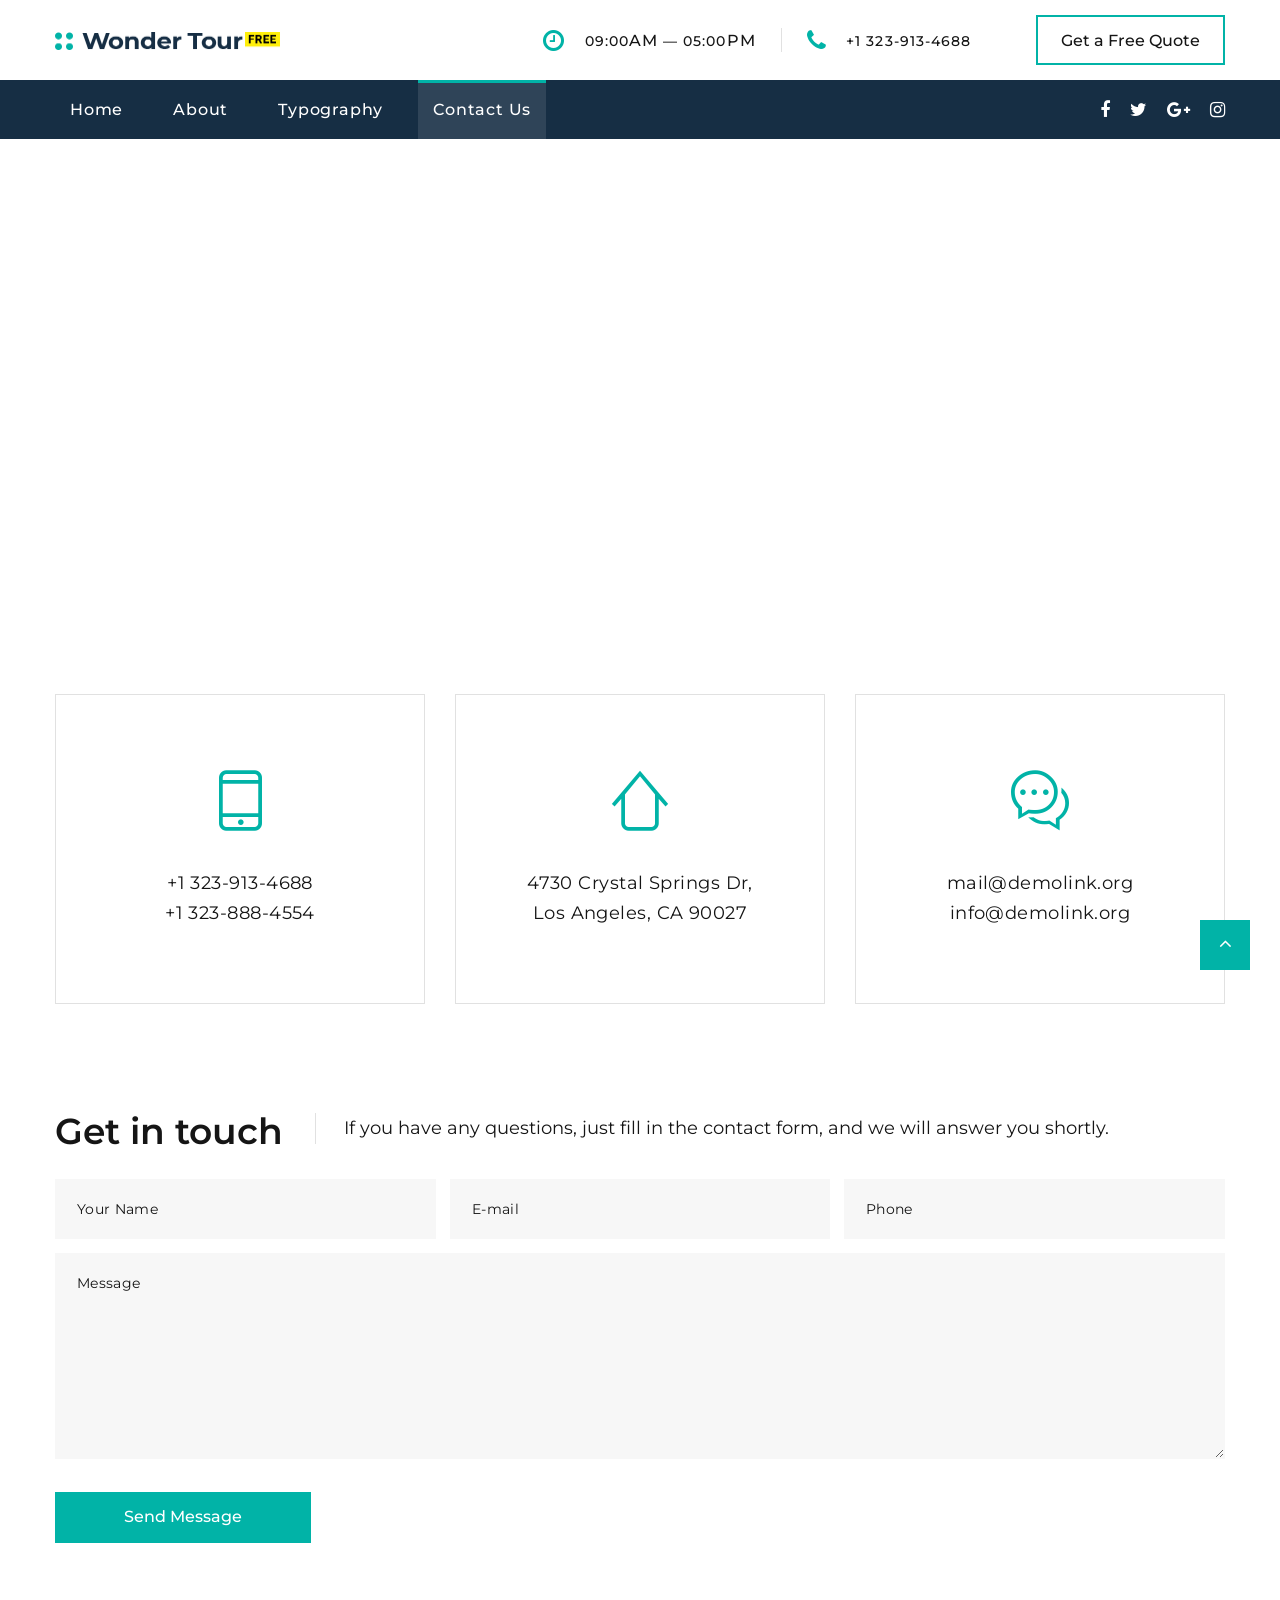
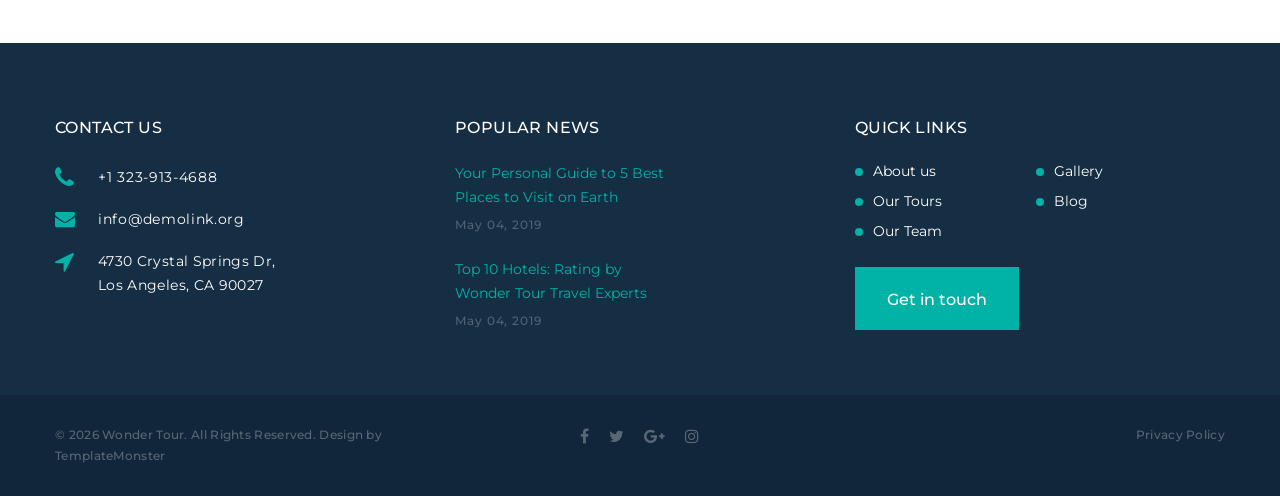
<file: contact-us.html>
<!DOCTYPE html>
<html class="wide wow-animation" lang="en">
  <head>
    <title>Contact Us</title>
    <meta name="format-detection" content="telephone=no">
    <meta name="viewport" content="width=device-width, height=device-height, initial-scale=1.0, maximum-scale=1.0, user-scalable=0">
    <meta http-equiv="X-UA-Compatible" content="IE=edge">
    <meta charset="utf-8">
    <link rel="icon" href="images/favicon.ico" type="image/x-icon">
    <!-- Stylesheets-->
    <link rel="stylesheet" type="text/css" href="//fonts.googleapis.com/css?family=Montserrat:400,500,600,700%7CPoppins:400%7CTeko:300,400">
    <link rel="stylesheet" href="css/bootstrap.css">
    <link rel="stylesheet" href="css/fonts.css">
    <link rel="stylesheet" href="css/style.css">
    <style>.ie-panel{display: none;background: #212121;padding: 10px 0;box-shadow: 3px 3px 5px 0 rgba(0,0,0,.3);clear: both;text-align:center;position: relative;z-index: 1;} html.ie-10 .ie-panel, html.lt-ie-10 .ie-panel {display: block;}</style>
  </head>
  <body>
    <div class="ie-panel"><a href="http://windows.microsoft.com/en-US/internet-explorer/"><img src="images/ie8-panel/warning_bar_0000_us.jpg" height="42" width="820" alt="You are using an outdated browser. For a faster, safer browsing experience, upgrade for free today."></a></div>
    <div class="preloader">
      <div class="preloader-body">
        <div class="cssload-container">
          <div class="cssload-speeding-wheel"></div>
        </div>
        <p>Loading...</p>
      </div>
    </div>
    <div class="page">
      <header class="section page-header">
        <!-- RD Navbar-->
        <div class="rd-navbar-wrap">
          <nav class="rd-navbar rd-navbar-corporate" data-layout="rd-navbar-fixed" data-sm-layout="rd-navbar-fixed" data-md-layout="rd-navbar-fixed" data-md-device-layout="rd-navbar-fixed" data-lg-layout="rd-navbar-static" data-lg-device-layout="rd-navbar-fixed" data-xl-layout="rd-navbar-static" data-xl-device-layout="rd-navbar-static" data-xxl-layout="rd-navbar-static" data-xxl-device-layout="rd-navbar-static" data-lg-stick-up-offset="46px" data-xl-stick-up-offset="46px" data-xxl-stick-up-offset="106px" data-lg-stick-up="true" data-xl-stick-up="true" data-xxl-stick-up="true">
            <div class="rd-navbar-collapse-toggle rd-navbar-fixed-element-1" data-rd-navbar-toggle=".rd-navbar-collapse"><span></span></div>
            <div class="rd-navbar-aside-outer">
              <div class="rd-navbar-aside">
                <!-- RD Navbar Panel-->
                <div class="rd-navbar-panel">
                  <!-- RD Navbar Toggle-->
                  <button class="rd-navbar-toggle" data-rd-navbar-toggle=".rd-navbar-nav-wrap"><span></span></button>
                  <!-- RD Navbar Brand-->
                  <div class="rd-navbar-brand">
                    <!--Brand--><a class="brand" href="index.html"><img src="images/logo-default-450x37.png" alt="" width="225" height="18"/></a>
                  </div>
                </div>
                <div class="rd-navbar-aside-right rd-navbar-collapse">
                  <ul class="rd-navbar-corporate-contacts">
                    <li>
                      <div class="unit unit-spacing-xs">
                        <div class="unit-left"><span class="icon fa fa-clock-o"></span></div>
                        <div class="unit-body">
                          <p>09:00<span>am</span> — 05:00<span>pm</span></p>
                        </div>
                      </div>
                    </li>
                    <li>
                      <div class="unit unit-spacing-xs">
                        <div class="unit-left"><span class="icon fa fa-phone"></span></div>
                        <div class="unit-body"><a class="link-phone" href="tel:#">+1 323-913-4688</a></div>
                      </div>
                    </li>
                  </ul><a class="button button-md button-default-outline-2 button-ujarak" href="#">Get a Free Quote</a>
                </div>
              </div>
            </div>
            <div class="rd-navbar-main-outer">
              <div class="rd-navbar-main">
                <div class="rd-navbar-nav-wrap">
                  <ul class="list-inline list-inline-md rd-navbar-corporate-list-social">
                    <li><a class="icon fa fa-facebook" href="#"></a></li>
                    <li><a class="icon fa fa-twitter" href="#"></a></li>
                    <li><a class="icon fa fa-google-plus" href="#"></a></li>
                    <li><a class="icon fa fa-instagram" href="#"></a></li>
                  </ul>
                  <!-- RD Navbar Nav-->
                  <ul class="rd-navbar-nav">
                    <li class="rd-nav-item"><a class="rd-nav-link" href="index.html">Home</a>
                    </li>
                    <li class="rd-nav-item"><a class="rd-nav-link" href="about.html">About</a>
                    </li>
                    <li class="rd-nav-item"><a class="rd-nav-link" href="typography.html">Typography</a>
                    </li>
                    <li class="rd-nav-item active"><a class="rd-nav-link" href="contact-us.html">Contact Us</a>
                    </li>
                  </ul>
                </div>
              </div>
            </div>
          </nav>
        </div>
      </header>
      <!-- RD Google Map-->
      <section class="section section-fluid">
        <div class="google-map-container" data-zoom="5" data-icon="images/gmap_marker.png" data-icon-active="images/gmap_marker.png" data-center="9870 St Vincent Place, Glasgow, DC 45 Fr 45." data-styles="[{&quot;featureType&quot;:&quot;landscape&quot;,&quot;stylers&quot;:[{&quot;hue&quot;:&quot;#FFBB00&quot;},{&quot;saturation&quot;:43.400000000000006},{&quot;lightness&quot;:37.599999999999994},{&quot;gamma&quot;:1}]},{&quot;featureType&quot;:&quot;road.highway&quot;,&quot;stylers&quot;:[{&quot;hue&quot;:&quot;#FFC200&quot;},{&quot;saturation&quot;:-61.8},{&quot;lightness&quot;:45.599999999999994},{&quot;gamma&quot;:1}]},{&quot;featureType&quot;:&quot;road.arterial&quot;,&quot;stylers&quot;:[{&quot;hue&quot;:&quot;#FF0300&quot;},{&quot;saturation&quot;:-100},{&quot;lightness&quot;:51.19999999999999},{&quot;gamma&quot;:1}]},{&quot;featureType&quot;:&quot;road.local&quot;,&quot;stylers&quot;:[{&quot;hue&quot;:&quot;#FF0300&quot;},{&quot;saturation&quot;:-100},{&quot;lightness&quot;:52},{&quot;gamma&quot;:1}]},{&quot;featureType&quot;:&quot;water&quot;,&quot;stylers&quot;:[{&quot;hue&quot;:&quot;#0078FF&quot;},{&quot;saturation&quot;:-13.200000000000003},{&quot;lightness&quot;:2.4000000000000057},{&quot;gamma&quot;:1}]},{&quot;featureType&quot;:&quot;poi&quot;,&quot;stylers&quot;:[{&quot;hue&quot;:&quot;#00FF6A&quot;},{&quot;saturation&quot;:-1.0989010989011234},{&quot;lightness&quot;:11.200000000000017},{&quot;gamma&quot;:1}]}]">
          <div class="google-map"></div>
          <ul class="google-map-markers">
            <li data-location="9870 St Vincent Place, Glasgow, DC 45 Fr 45." data-description="9870 St Vincent Place, Glasgow"></li>
          </ul>
        </div>
      </section>

      <!-- Contact information-->
      <section class="section section-sm section-first bg-default">
        <div class="container">
          <div class="row row-30 justify-content-center">
            <div class="col-sm-8 col-md-6 col-lg-4">
              <article class="box-contacts">
                <div class="box-contacts-body">
                  <div class="box-contacts-icon fl-bigmug-line-cellphone55"></div>
                  <div class="box-contacts-decor"></div>
                  <p class="box-contacts-link"><a href="tel:#">+1 323-913-4688</a></p>
                  <p class="box-contacts-link"><a href="tel:#">+1 323-888-4554</a></p>
                </div>
              </article>
            </div>
            <div class="col-sm-8 col-md-6 col-lg-4">
              <article class="box-contacts">
                <div class="box-contacts-body">
                  <div class="box-contacts-icon fl-bigmug-line-up104"></div>
                  <div class="box-contacts-decor"></div>
                  <p class="box-contacts-link"><a href="#">4730 Crystal Springs Dr, Los Angeles, CA 90027</a></p>
                </div>
              </article>
            </div>
            <div class="col-sm-8 col-md-6 col-lg-4">
              <article class="box-contacts">
                <div class="box-contacts-body">
                  <div class="box-contacts-icon fl-bigmug-line-chat55"></div>
                  <div class="box-contacts-decor"></div>
                  <p class="box-contacts-link"><a href="mailto:#">mail@demolink.org</a></p>
                  <p class="box-contacts-link"><a href="mailto:#">info@demolink.org</a></p>
                </div>
              </article>
            </div>
          </div>
        </div>
      </section>

      <!-- Contact Form-->
      <section class="section section-sm section-last bg-default text-left">
        <div class="container">
          <article class="title-classic">
            <div class="title-classic-title">
              <h3>Get in touch</h3>
            </div>
            <div class="title-classic-text">
              <p>If you have any questions, just fill in the contact form, and we will answer you shortly.</p>
            </div>
          </article>
          <form class="rd-form rd-form-variant-2 rd-mailform" data-form-output="form-output-global" data-form-type="contact" method="post" action="bat/rd-mailform.php">
            <div class="row row-14 gutters-14">
              <div class="col-md-4">
                <div class="form-wrap">
                  <input class="form-input" id="contact-your-name-2" type="text" name="name" data-constraints="@Required">
                  <label class="form-label" for="contact-your-name-2">Your Name</label>
                </div>
              </div>
              <div class="col-md-4">
                <div class="form-wrap">
                  <input class="form-input" id="contact-email-2" type="email" name="email" data-constraints="@Email @Required">
                  <label class="form-label" for="contact-email-2">E-mail</label>
                </div>
              </div>
              <div class="col-md-4">
                <div class="form-wrap">
                  <input class="form-input" id="contact-phone-2" type="text" name="phone" data-constraints="@Numeric">
                  <label class="form-label" for="contact-phone-2">Phone</label>
                </div>
              </div>
              <div class="col-12">
                <div class="form-wrap">
                  <label class="form-label" for="contact-message-2">Message</label>
                  <textarea class="form-input textarea-lg" id="contact-message-2" name="message" data-constraints="@Required"></textarea>
                </div>
              </div>
            </div>
            <button class="button button-primary button-pipaluk" type="submit">Send Message</button>
          </form>
        </div>
      </section>

      <footer class="section footer-corporate context-dark">
        <div class="footer-corporate-inset">
          <div class="container">
            <div class="row row-40 justify-content-lg-between">
              <div class="col-sm-6 col-md-12 col-lg-3 col-xl-4">
                <div class="oh-desktop">
                  <div class="wow slideInRight" data-wow-delay="0s">
                    <h6 class="text-spacing-100 text-uppercase">Contact us</h6>
                    <ul class="footer-contacts d-inline-block d-sm-block">
                      <li>
                        <div class="unit">
                          <div class="unit-left"><span class="icon fa fa-phone"></span></div>
                          <div class="unit-body"><a class="link-phone" href="tel:#">+1 323-913-4688</a></div>
                        </div>
                      </li>
                      <li>
                        <div class="unit">
                          <div class="unit-left"><span class="icon fa fa-envelope"></span></div>
                          <div class="unit-body"><a class="link-aemail" href="mailto:#">info@demolink.org</a></div>
                        </div>
                      </li>
                      <li>
                        <div class="unit">
                          <div class="unit-left"><span class="icon fa fa-location-arrow"></span></div>
                          <div class="unit-body"><a class="link-location" href="#">4730 Crystal Springs Dr, Los Angeles, CA 90027</a></div>
                        </div>
                      </li>
                    </ul>
                  </div>
                </div>
              </div>
              <div class="col-sm-6 col-md-5 col-lg-3 col-xl-4">
                <div class="oh-desktop">
                  <div class="wow slideInDown" data-wow-delay="0s">
                    <h6 class="text-spacing-100 text-uppercase">Popular news</h6>
                    <!-- Post Minimal 2-->
                    <article class="post post-minimal-2">
                      <p class="post-minimal-2-title"><a href="#">Your Personal Guide to 5 Best Places to Visit on Earth</a></p>
                      <div class="post-minimal-2-time">
                        <time datetime="2019-05-04">May 04, 2019</time>
                      </div>
                    </article>
                    <!-- Post Minimal 2-->
                    <article class="post post-minimal-2">
                      <p class="post-minimal-2-title"><a href="#">Top 10 Hotels: Rating by Wonder Tour Travel Experts</a></p>
                      <div class="post-minimal-2-time">
                        <time datetime="2019-05-04">May 04, 2019</time>
                      </div>
                    </article>
                  </div>
                </div>
              </div>
              <div class="col-sm-11 col-md-7 col-lg-5 col-xl-4">
                <div class="oh-desktop">
                  <div class="wow slideInLeft" data-wow-delay="0s">
                    <h6 class="text-spacing-100 text-uppercase">Quick links</h6>
                    <ul class="row-6 list-0 list-marked list-marked-md list-marked-secondary list-custom-2">
                      <li><a href="about.html">About us</a></li>
                      <li><a href="#">Our Tours</a></li>
                      <li><a href="#">Our Team</a></li>
                      <li><a href="#">Gallery</a></li>
                      <li><a href="#">Blog</a></li>
                    </ul>
                    <div class="group-md group-middle justify-content-sm-start"><a class="button button-lg button-primary button-ujarak" href="#">Get in touch</a></div>
                  </div>
                </div>
              </div>
            </div>
          </div>
        </div>
        <div class="footer-corporate-bottom-panel">
          <div class="container">
            <div class="row justfy-content-xl-space-berween row-10 align-items-md-center2">
              <div class="col-sm-6 col-md-4 text-sm-right text-md-center">
                <div>
                  <ul class="list-inline list-inline-sm footer-social-list-2">
                    <li><a class="icon fa fa-facebook" href="#"></a></li>
                    <li><a class="icon fa fa-twitter" href="#"></a></li>
                    <li><a class="icon fa fa-google-plus" href="#"></a></li>
                    <li><a class="icon fa fa-instagram" href="#"></a></li>
                  </ul>
                </div>
              </div>
              <div class="col-sm-6 col-md-4 order-sm-first">
                <!-- Rights-->
                <p class="rights"><span>&copy;&nbsp;</span><span class="copyright-year"></span><span>&nbsp;</span><span>Wonder Tour</span>. All Rights Reserved. Design by <a href="https://www.templatemonster.com">TemplateMonster</a></p>
              </div>
              <div class="col-sm-6 col-md-4 text-md-right">
                <p class="rights"><a href="#">Privacy Policy</a></p>
              </div>
            </div>
          </div>
        </div>
      </footer>
    </div>
    <!-- Global Mailform Output-->
    <div class="snackbars" id="form-output-global"></div>
    <!-- Javascript-->
    <script src="js/core.min.js"></script>
    <script src="js/script.js"></script>
  </body>
</html>
</file>
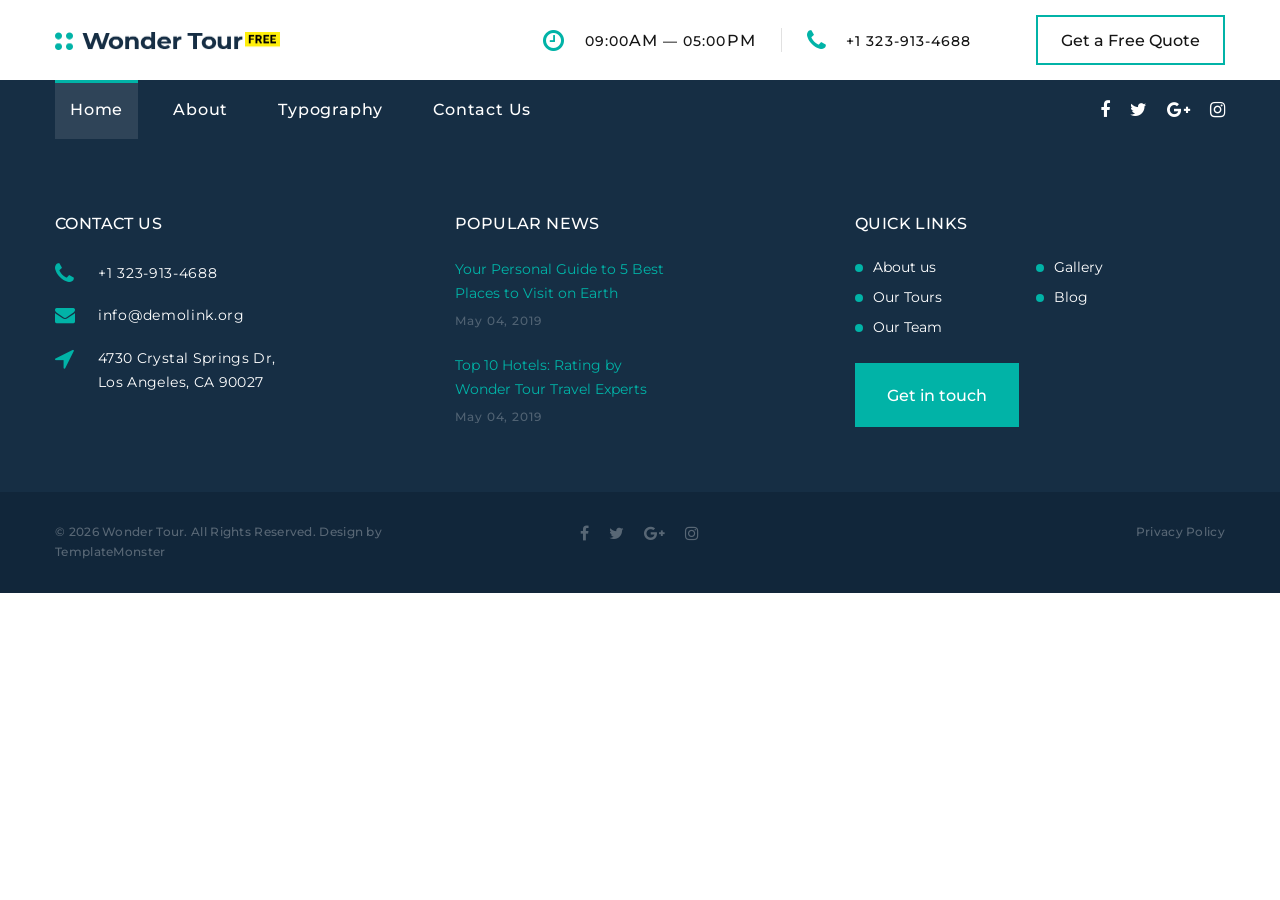
<file: header_footer.html>
<!DOCTYPE html>
<html class="wide wow-animation" lang="en">
  <head>
    <title>Home</title>
    <meta name="format-detection" content="telephone=no">
    <meta name="viewport" content="width=device-width, height=device-height, initial-scale=1.0, maximum-scale=1.0, user-scalable=0">
    <meta http-equiv="X-UA-Compatible" content="IE=edge">
    <meta charset="utf-8">
    <link rel="icon" href="images/favicon.ico" type="image/x-icon">
    <!-- Stylesheets-->
    <link rel="stylesheet" type="text/css" href="//fonts.googleapis.com/css?family=Montserrat:400,500,600,700%7CPoppins:400%7CTeko:300,400">
    <link rel="stylesheet" href="css/bootstrap.css">
    <link rel="stylesheet" href="css/fonts.css">
    <link rel="stylesheet" href="css/style.css">
    <style>.ie-panel{display: none;background: #212121;padding: 10px 0;box-shadow: 3px 3px 5px 0 rgba(0,0,0,.3);clear: both;text-align:center;position: relative;z-index: 1;} html.ie-10 .ie-panel, html.lt-ie-10 .ie-panel {display: block;}</style>
  </head>
  <body>
    <div class="ie-panel"><a href="http://windows.microsoft.com/en-US/internet-explorer/"><img src="images/ie8-panel/warning_bar_0000_us.jpg" height="42" width="820" alt="You are using an outdated browser. For a faster, safer browsing experience, upgrade for free today."></a></div>
    <div class="preloader">
      <div class="preloader-body">
        <div class="cssload-container">
          <div class="cssload-speeding-wheel"></div>
        </div>
        <p>Loading...</p>
      </div>
    </div>
    <div class="page">
      
      <header class="section page-header">
        <!-- RD Navbar-->
        <div class="rd-navbar-wrap">
          <nav class="rd-navbar rd-navbar-corporate" data-layout="rd-navbar-fixed" data-sm-layout="rd-navbar-fixed" data-md-layout="rd-navbar-fixed" data-md-device-layout="rd-navbar-fixed" data-lg-layout="rd-navbar-static" data-lg-device-layout="rd-navbar-fixed" data-xl-layout="rd-navbar-static" data-xl-device-layout="rd-navbar-static" data-xxl-layout="rd-navbar-static" data-xxl-device-layout="rd-navbar-static" data-lg-stick-up-offset="46px" data-xl-stick-up-offset="46px" data-xxl-stick-up-offset="106px" data-lg-stick-up="true" data-xl-stick-up="true" data-xxl-stick-up="true">
            <div class="rd-navbar-collapse-toggle rd-navbar-fixed-element-1" data-rd-navbar-toggle=".rd-navbar-collapse"><span></span></div>
            <div class="rd-navbar-aside-outer">
              <div class="rd-navbar-aside">
                <!-- RD Navbar Panel-->
                <div class="rd-navbar-panel">
                  <!-- RD Navbar Toggle-->
                  <button class="rd-navbar-toggle" data-rd-navbar-toggle=".rd-navbar-nav-wrap"><span></span></button>
                  <!-- RD Navbar Brand-->
                  <div class="rd-navbar-brand">
                    <!--Brand--><a class="brand" href="index.html"><img src="images/logo-default-450x37.png" alt="" width="225" height="18"/></a>
                  </div>
                </div>
                <div class="rd-navbar-aside-right rd-navbar-collapse">
                  <ul class="rd-navbar-corporate-contacts">
                    <li>
                      <div class="unit unit-spacing-xs">
                        <div class="unit-left"><span class="icon fa fa-clock-o"></span></div>
                        <div class="unit-body">
                          <p>09:00<span>am</span> — 05:00<span>pm</span></p>
                        </div>
                      </div>
                    </li>
                    <li>
                      <div class="unit unit-spacing-xs">
                        <div class="unit-left"><span class="icon fa fa-phone"></span></div>
                        <div class="unit-body"><a class="link-phone" href="tel:#">+1 323-913-4688</a></div>
                      </div>
                    </li>
                  </ul><a class="button button-md button-default-outline-2 button-ujarak" href="#">Get a Free Quote</a>
                </div>
              </div>
            </div>
            <div class="rd-navbar-main-outer">
              <div class="rd-navbar-main">
                <div class="rd-navbar-nav-wrap">
                  <ul class="list-inline list-inline-md rd-navbar-corporate-list-social">
                    <li><a class="icon fa fa-facebook" href="#"></a></li>
                    <li><a class="icon fa fa-twitter" href="#"></a></li>
                    <li><a class="icon fa fa-google-plus" href="#"></a></li>
                    <li><a class="icon fa fa-instagram" href="#"></a></li>
                  </ul>
                  <!-- RD Navbar Nav-->
                  <ul class="rd-navbar-nav">
                    <li class="rd-nav-item active"><a class="rd-nav-link" href="index.html">Home</a>
                    </li>
                    <li class="rd-nav-item"><a class="rd-nav-link" href="about.html">About</a>
                    </li>
                    <li class="rd-nav-item"><a class="rd-nav-link" href="typography.html">Typography</a>
                    </li>
                    <li class="rd-nav-item"><a class="rd-nav-link" href="contact-us.html">Contact Us</a>
                    </li>
                  </ul>
                </div>
              </div>
            </div>
          </nav>
        </div>
      </header>


<!-- Eikhane change korbiiii -->


       <footer class="section footer-corporate context-dark">
        <div class="footer-corporate-inset">
          <div class="container">
            <div class="row row-40 justify-content-lg-between">
              <div class="col-sm-6 col-md-12 col-lg-3 col-xl-4">
                <div class="oh-desktop">
                  <div class="wow slideInRight" data-wow-delay="0s">
                    <h6 class="text-spacing-100 text-uppercase">Contact us</h6>
                    <ul class="footer-contacts d-inline-block d-sm-block">
                      <li>
                        <div class="unit">
                          <div class="unit-left"><span class="icon fa fa-phone"></span></div>
                          <div class="unit-body"><a class="link-phone" href="tel:#">+1 323-913-4688</a></div>
                        </div>
                      </li>
                      <li>
                        <div class="unit">
                          <div class="unit-left"><span class="icon fa fa-envelope"></span></div>
                          <div class="unit-body"><a class="link-aemail" href="mailto:#">info@demolink.org</a></div>
                        </div>
                      </li>
                      <li>
                        <div class="unit">
                          <div class="unit-left"><span class="icon fa fa-location-arrow"></span></div>
                          <div class="unit-body"><a class="link-location" href="#">4730 Crystal Springs Dr, Los Angeles, CA 90027</a></div>
                        </div>
                      </li>
                    </ul>
                  </div>
                </div>
              </div>
              <div class="col-sm-6 col-md-5 col-lg-3 col-xl-4">
                <div class="oh-desktop">
                  <div class="wow slideInDown" data-wow-delay="0s">
                    <h6 class="text-spacing-100 text-uppercase">Popular news</h6>
                    <!-- Post Minimal 2-->
                    <article class="post post-minimal-2">
                      <p class="post-minimal-2-title"><a href="#">Your Personal Guide to 5 Best Places to Visit on Earth</a></p>
                      <div class="post-minimal-2-time">
                        <time datetime="2019-05-04">May 04, 2019</time>
                      </div>
                    </article>
                    <!-- Post Minimal 2-->
                    <article class="post post-minimal-2">
                      <p class="post-minimal-2-title"><a href="#">Top 10 Hotels: Rating by Wonder Tour Travel Experts</a></p>
                      <div class="post-minimal-2-time">
                        <time datetime="2019-05-04">May 04, 2019</time>
                      </div>
                    </article>
                  </div>
                </div>
              </div>
              <div class="col-sm-11 col-md-7 col-lg-5 col-xl-4">
                <div class="oh-desktop">
                  <div class="wow slideInLeft" data-wow-delay="0s">
                    <h6 class="text-spacing-100 text-uppercase">Quick links</h6>
                    <ul class="row-6 list-0 list-marked list-marked-md list-marked-secondary list-custom-2">
                      <li><a href="about.html">About us</a></li>
                      <li><a href="#">Our Tours</a></li>
                      <li><a href="#">Our Team</a></li>
                      <li><a href="#">Gallery</a></li>
                      <li><a href="#">Blog</a></li>
                    </ul>
                    <div class="group-md group-middle justify-content-sm-start"><a class="button button-lg button-primary button-ujarak" href="#">Get in touch</a></div>
                  </div>
                </div>
              </div>
            </div>
          </div>
        </div>
        <div class="footer-corporate-bottom-panel">
          <div class="container">
            <div class="row justfy-content-xl-space-berween row-10 align-items-md-center2">
              <div class="col-sm-6 col-md-4 text-sm-right text-md-center">
                <div>
                  <ul class="list-inline list-inline-sm footer-social-list-2">
                    <li><a class="icon fa fa-facebook" href="#"></a></li>
                    <li><a class="icon fa fa-twitter" href="#"></a></li>
                    <li><a class="icon fa fa-google-plus" href="#"></a></li>
                    <li><a class="icon fa fa-instagram" href="#"></a></li>
                  </ul>
                </div>
              </div>
              <div class="col-sm-6 col-md-4 order-sm-first">
                <!-- Rights-->
                <p class="rights"><span>&copy;&nbsp;</span><span class="copyright-year"></span><span>&nbsp;</span><span>Wonder Tour</span>. All Rights Reserved. Design by <a href="https://www.templatemonster.com">TemplateMonster</a></p>
              </div>
              <div class="col-sm-6 col-md-4 text-md-right">
                <p class="rights"><a href="#">Privacy Policy</a></p>
              </div>
            </div>
          </div>
        </div>
      </footer>
    </div>
    <!-- Global Mailform Output-->
    <div class="snackbars" id="form-output-global"></div>
    <!-- Javascript-->
    <script src="js/core.min.js"></script>
    <script src="js/script.js"></script>
  </body>
</html>
</file>
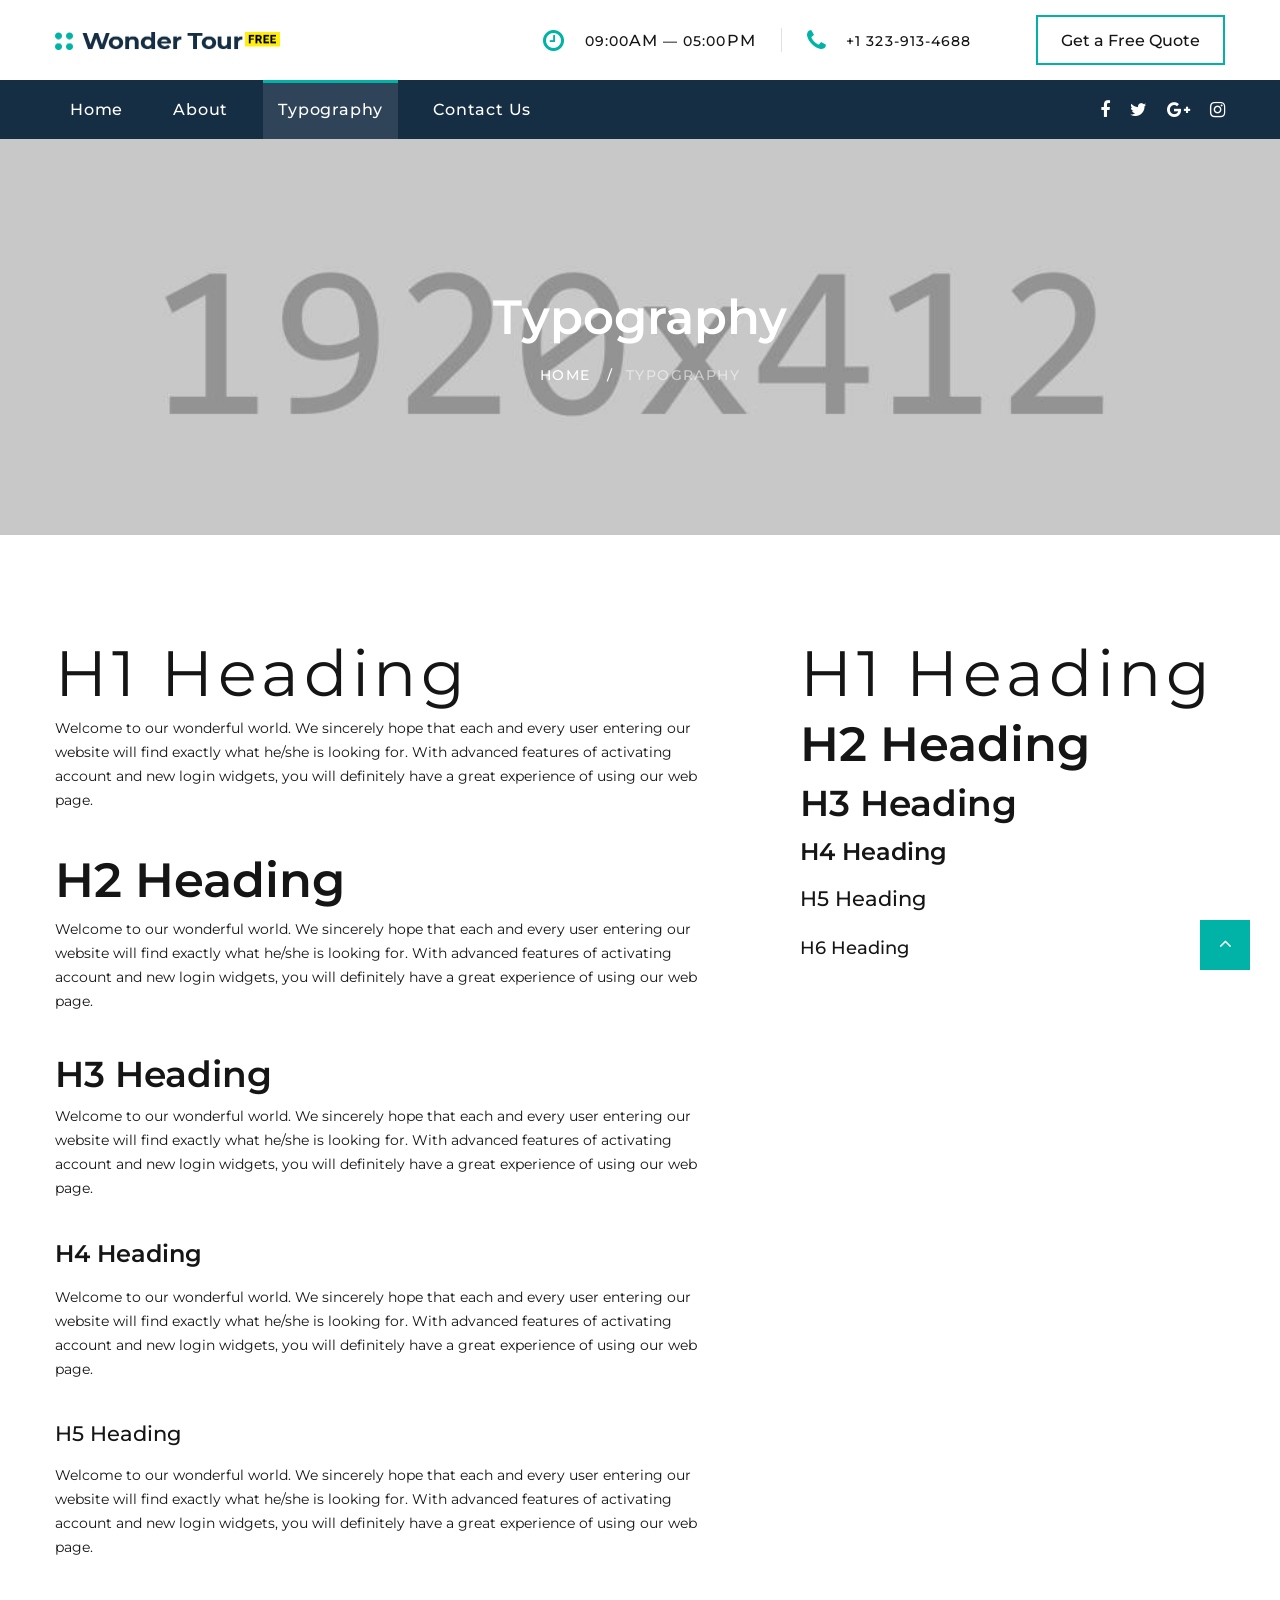
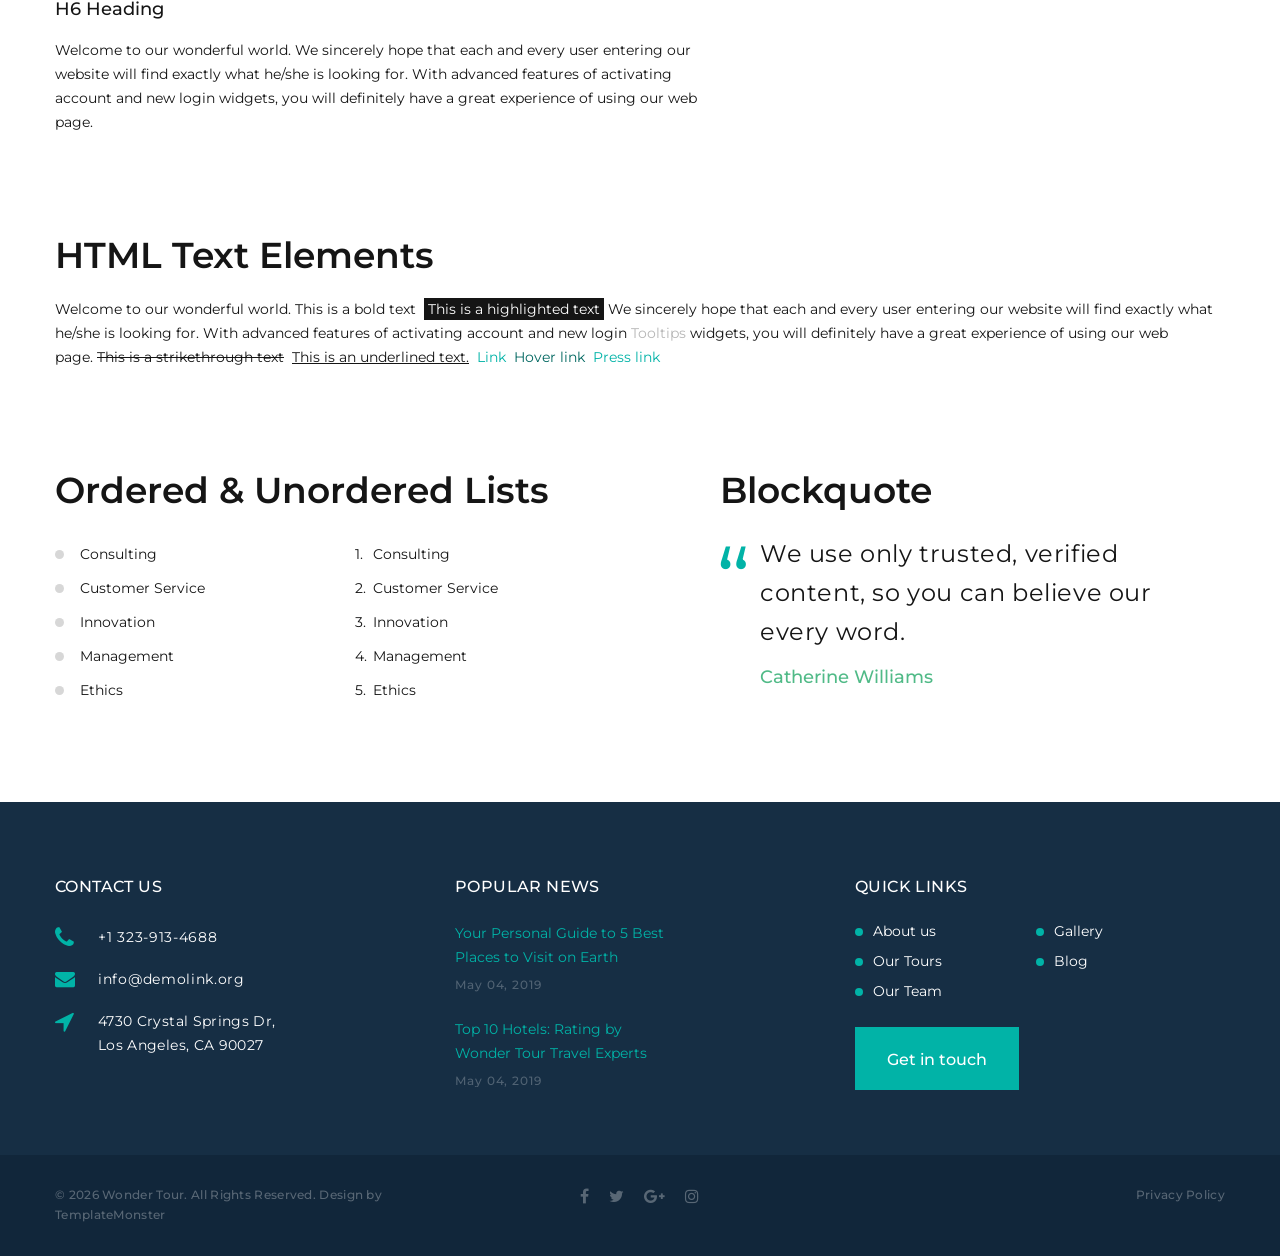
<file: typography.html>
<!DOCTYPE html>
<html class="wide wow-animation" lang="en">
  <head>
    <title>Typography</title>
    <meta name="format-detection" content="telephone=no">
    <meta name="viewport" content="width=device-width, height=device-height, initial-scale=1.0, maximum-scale=1.0, user-scalable=0">
    <meta http-equiv="X-UA-Compatible" content="IE=edge">
    <meta charset="utf-8">
    <link rel="icon" href="images/favicon.ico" type="image/x-icon">
    <!-- Stylesheets-->
    <link rel="stylesheet" type="text/css" href="//fonts.googleapis.com/css?family=Montserrat:400,500,600,700%7CPoppins:400%7CTeko:300,400">
    <link rel="stylesheet" href="css/bootstrap.css">
    <link rel="stylesheet" href="css/fonts.css">
    <link rel="stylesheet" href="css/style.css">
    <style>.ie-panel{display: none;background: #212121;padding: 10px 0;box-shadow: 3px 3px 5px 0 rgba(0,0,0,.3);clear: both;text-align:center;position: relative;z-index: 1;} html.ie-10 .ie-panel, html.lt-ie-10 .ie-panel {display: block;}</style>
  </head>
  <body>
    <div class="ie-panel"><a href="http://windows.microsoft.com/en-US/internet-explorer/"><img src="images/ie8-panel/warning_bar_0000_us.jpg" height="42" width="820" alt="You are using an outdated browser. For a faster, safer browsing experience, upgrade for free today."></a></div>
    <div class="preloader">
      <div class="preloader-body">
        <div class="cssload-container">
          <div class="cssload-speeding-wheel"></div>
        </div>
        <p>Loading...</p>
      </div>
    </div>
    <div class="page">
      <header class="section page-header">
        <!-- RD Navbar-->
        <div class="rd-navbar-wrap">
          <nav class="rd-navbar rd-navbar-corporate" data-layout="rd-navbar-fixed" data-sm-layout="rd-navbar-fixed" data-md-layout="rd-navbar-fixed" data-md-device-layout="rd-navbar-fixed" data-lg-layout="rd-navbar-static" data-lg-device-layout="rd-navbar-fixed" data-xl-layout="rd-navbar-static" data-xl-device-layout="rd-navbar-static" data-xxl-layout="rd-navbar-static" data-xxl-device-layout="rd-navbar-static" data-lg-stick-up-offset="46px" data-xl-stick-up-offset="46px" data-xxl-stick-up-offset="106px" data-lg-stick-up="true" data-xl-stick-up="true" data-xxl-stick-up="true">
            <div class="rd-navbar-collapse-toggle rd-navbar-fixed-element-1" data-rd-navbar-toggle=".rd-navbar-collapse"><span></span></div>
            <div class="rd-navbar-aside-outer">
              <div class="rd-navbar-aside">
                <!-- RD Navbar Panel-->
                <div class="rd-navbar-panel">
                  <!-- RD Navbar Toggle-->
                  <button class="rd-navbar-toggle" data-rd-navbar-toggle=".rd-navbar-nav-wrap"><span></span></button>
                  <!-- RD Navbar Brand-->
                  <div class="rd-navbar-brand">
                    <!--Brand--><a class="brand" href="index.html"><img src="images/logo-default-450x37.png" alt="" width="225" height="18"/></a>
                  </div>
                </div>
                <div class="rd-navbar-aside-right rd-navbar-collapse">
                  <ul class="rd-navbar-corporate-contacts">
                    <li>
                      <div class="unit unit-spacing-xs">
                        <div class="unit-left"><span class="icon fa fa-clock-o"></span></div>
                        <div class="unit-body">
                          <p>09:00<span>am</span> — 05:00<span>pm</span></p>
                        </div>
                      </div>
                    </li>
                    <li>
                      <div class="unit unit-spacing-xs">
                        <div class="unit-left"><span class="icon fa fa-phone"></span></div>
                        <div class="unit-body"><a class="link-phone" href="tel:#">+1 323-913-4688</a></div>
                      </div>
                    </li>
                  </ul><a class="button button-md button-default-outline-2 button-ujarak" href="#">Get a Free Quote</a>
                </div>
              </div>
            </div>
            <div class="rd-navbar-main-outer">
              <div class="rd-navbar-main">
                <div class="rd-navbar-nav-wrap">
                  <ul class="list-inline list-inline-md rd-navbar-corporate-list-social">
                    <li><a class="icon fa fa-facebook" href="#"></a></li>
                    <li><a class="icon fa fa-twitter" href="#"></a></li>
                    <li><a class="icon fa fa-google-plus" href="#"></a></li>
                    <li><a class="icon fa fa-instagram" href="#"></a></li>
                  </ul>
                  <!-- RD Navbar Nav-->
                  <ul class="rd-navbar-nav">
                    <li class="rd-nav-item"><a class="rd-nav-link" href="index.html">Home</a>
                    </li>
                    <li class="rd-nav-item"><a class="rd-nav-link" href="about.html">About</a>
                    </li>
                    <li class="rd-nav-item active"><a class="rd-nav-link" href="typography.html">Typography</a>
                    </li>
                    <li class="rd-nav-item"><a class="rd-nav-link" href="contact-us.html">Contact Us</a>
                    </li>
                  </ul>
                </div>
              </div>
            </div>
          </nav>
        </div>
      </header>
      <!-- Breadcrumbs -->
      <section class="breadcrumbs-custom-inset">
        <div class="breadcrumbs-custom context-dark bg-overlay-60">
          <div class="container">
            <h2 class="breadcrumbs-custom-title">Typography</h2>
            <ul class="breadcrumbs-custom-path">
              <li><a href="index.html">Home</a></li>
              <li class="active">Typography</li>
            </ul>
          </div>
          <div class="box-position" style="background-image: url(images/breadcrumbs-bg.jpg);"></div>
        </div>
      </section>
      <!-- Base typography-->
      <section class="section section-sm section-first bg-default text-left">
        <div class="container">
          <div class="row row-40 flex-lg-row-reverse justify-content-xl-between">
            <div class="col-xl-5 d-none d-xl-block">
              <div class="offset-left-xl-45">
                <h1>H1 Heading</h1>
                <h2>H2 Heading</h2>
                <h3>H3 Heading</h3>
                <h4>H4 Heading</h4>
                <h5>H5 Heading</h5>
                <h6>H6 Heading</h6>
              </div>
            </div>
            <div class="col-xl-7">
              <ul class="list-xl box-typography">
                <li>
                  <h1>H1 Heading</h1>
                  <p>Welcome to our wonderful world. We sincerely hope that each and every user entering our website will find exactly what he/she is looking for. With advanced features of activating account and new login widgets, you will definitely have a great experience of using our web page.</p>
                </li>
                <li>
                  <h2>H2 Heading</h2>
                  <p>Welcome to our wonderful world. We sincerely hope that each and every user entering our website will find exactly what he/she is looking for. With advanced features of activating account and new login widgets, you will definitely have a great experience of using our web page.</p>
                </li>
                <li>
                  <h3>H3 Heading</h3>
                  <p>Welcome to our wonderful world. We sincerely hope that each and every user entering our website will find exactly what he/she is looking for. With advanced features of activating account and new login widgets, you will definitely have a great experience of using our web page.</p>
                </li>
                <li>
                  <h4>H4 Heading</h4>
                  <p>Welcome to our wonderful world. We sincerely hope that each and every user entering our website will find exactly what he/she is looking for. With advanced features of activating account and new login widgets, you will definitely have a great experience of using our web page.</p>
                </li>
                <li>
                  <h5>H5 Heading</h5>
                  <p>Welcome to our wonderful world. We sincerely hope that each and every user entering our website will find exactly what he/she is looking for. With advanced features of activating account and new login widgets, you will definitely have a great experience of using our web page.</p>
                </li>
                <li>
                  <h6>H6 Heading</h6>
                  <p>Welcome to our wonderful world. We sincerely hope that each and every user entering our website will find exactly what he/she is looking for. With advanced features of activating account and new login widgets, you will definitely have a great experience of using our web page.</p>
                </li>
              </ul>
            </div>
          </div>
        </div>
      </section>
      <!-- HTML Text Elements-->
      <section class="section section-sm bg-default text-left">
        <div class="container">
          <h3>HTML Text Elements</h3>
          <p class="text-block">Welcome to our wonderful world. This is a bold text
            <mark>This is a highlighted text</mark>We sincerely hope that each and every user entering our website will find exactly what he/she is looking for. With advanced features of activating account and new login<span class="tooltip-custom" data-toggle="tooltip" data-placement="top" title="Default text">Tooltips</span>widgets, you will definitely have a great experience of using our web page.<span class="text-strike">This is a strikethrough text</span><span class="text-underline">This is an underlined text.</span><a href="#">Link</a><a class="link-hover" href="#">Hover link</a><a class="link-active" href="#">Press link</a>
          </p>
        </div>
      </section>

      <!-- Lists and Blockquote-->
      <section class="section section-sm section-last bg-default text-left">
        <div class="container">
          <div class="row row-60 row-md-80 row-lg-90">
            <div class="col-lg-8 col-xl-6">
              <h3>Ordered & Unordered Lists</h3>
              <div class="row row-sm row-30">
                <div class="col-sm-6">
                  <ul class="list-marked">
                    <li>Consulting</li>
                    <li>Customer Service</li>
                    <li>Innovation</li>
                    <li>Management</li>
                    <li>Ethics</li>
                  </ul>
                </div>
                <div class="col-sm-6">
                  <ol class="list-ordered">
                    <li>Consulting</li>
                    <li>Customer Service</li>
                    <li>Innovation</li>
                    <li>Management</li>
                    <li>Ethics</li>
                  </ol>
                </div>
              </div>
            </div>
            <div class="col-lg-8 col-xl-6">
              <div class="offset-left-xl-65">
                <h3>Blockquote</h3>
                <!-- Quote Classic-->
                <article class="quote-classic">
                  <div class="quote-classic-text">
                    <p class="q">We use only trusted, verified content, so you can believe our every word.</p>
                  </div>
                  <h6 class="quote-classic-cite">Catherine Williams</h6>
                </article>
              </div>
            </div>
          </div>
        </div>
      </section>

      <footer class="section footer-corporate context-dark">
        <div class="footer-corporate-inset">
          <div class="container">
            <div class="row row-40 justify-content-lg-between">
              <div class="col-sm-6 col-md-12 col-lg-3 col-xl-4">
                <div class="oh-desktop">
                  <div class="wow slideInRight" data-wow-delay="0s">
                    <h6 class="text-spacing-100 text-uppercase">Contact us</h6>
                    <ul class="footer-contacts d-inline-block d-sm-block">
                      <li>
                        <div class="unit">
                          <div class="unit-left"><span class="icon fa fa-phone"></span></div>
                          <div class="unit-body"><a class="link-phone" href="tel:#">+1 323-913-4688</a></div>
                        </div>
                      </li>
                      <li>
                        <div class="unit">
                          <div class="unit-left"><span class="icon fa fa-envelope"></span></div>
                          <div class="unit-body"><a class="link-aemail" href="mailto:#">info@demolink.org</a></div>
                        </div>
                      </li>
                      <li>
                        <div class="unit">
                          <div class="unit-left"><span class="icon fa fa-location-arrow"></span></div>
                          <div class="unit-body"><a class="link-location" href="#">4730 Crystal Springs Dr, Los Angeles, CA 90027</a></div>
                        </div>
                      </li>
                    </ul>
                  </div>
                </div>
              </div>
              <div class="col-sm-6 col-md-5 col-lg-3 col-xl-4">
                <div class="oh-desktop">
                  <div class="wow slideInDown" data-wow-delay="0s">
                    <h6 class="text-spacing-100 text-uppercase">Popular news</h6>
                    <!-- Post Minimal 2-->
                    <article class="post post-minimal-2">
                      <p class="post-minimal-2-title"><a href="#">Your Personal Guide to 5 Best Places to Visit on Earth</a></p>
                      <div class="post-minimal-2-time">
                        <time datetime="2019-05-04">May 04, 2019</time>
                      </div>
                    </article>
                    <!-- Post Minimal 2-->
                    <article class="post post-minimal-2">
                      <p class="post-minimal-2-title"><a href="#">Top 10 Hotels: Rating by Wonder Tour Travel Experts</a></p>
                      <div class="post-minimal-2-time">
                        <time datetime="2019-05-04">May 04, 2019</time>
                      </div>
                    </article>
                  </div>
                </div>
              </div>
              <div class="col-sm-11 col-md-7 col-lg-5 col-xl-4">
                <div class="oh-desktop">
                  <div class="wow slideInLeft" data-wow-delay="0s">
                    <h6 class="text-spacing-100 text-uppercase">Quick links</h6>
                    <ul class="row-6 list-0 list-marked list-marked-md list-marked-secondary list-custom-2">
                      <li><a href="about.html">About us</a></li>
                      <li><a href="#">Our Tours</a></li>
                      <li><a href="#">Our Team</a></li>
                      <li><a href="#">Gallery</a></li>
                      <li><a href="#">Blog</a></li>
                    </ul>
                    <div class="group-md group-middle justify-content-sm-start"><a class="button button-lg button-primary button-ujarak" href="#">Get in touch</a></div>
                  </div>
                </div>
              </div>
            </div>
          </div>
        </div>
        <div class="footer-corporate-bottom-panel">
          <div class="container">
            <div class="row justfy-content-xl-space-berween row-10 align-items-md-center2">
              <div class="col-sm-6 col-md-4 text-sm-right text-md-center">
                <div>
                  <ul class="list-inline list-inline-sm footer-social-list-2">
                    <li><a class="icon fa fa-facebook" href="#"></a></li>
                    <li><a class="icon fa fa-twitter" href="#"></a></li>
                    <li><a class="icon fa fa-google-plus" href="#"></a></li>
                    <li><a class="icon fa fa-instagram" href="#"></a></li>
                  </ul>
                </div>
              </div>
              <div class="col-sm-6 col-md-4 order-sm-first">
                <!-- Rights-->
                <p class="rights"><span>&copy;&nbsp;</span><span class="copyright-year"></span><span>&nbsp;</span><span>Wonder Tour</span>. All Rights Reserved. Design by <a href="https://www.templatemonster.com">TemplateMonster</a></p>
              </div>
              <div class="col-sm-6 col-md-4 text-md-right">
                <p class="rights"><a href="#">Privacy Policy</a></p>
              </div>
            </div>
          </div>
        </div>
      </footer>
    </div>
    <!-- Global Mailform Output-->
    <div class="snackbars" id="form-output-global"></div>
    <!-- Javascript-->
    <script src="js/core.min.js"></script>
    <script src="js/script.js"></script>
  </body>
</html>
</file>
<file: css/fonts.css>
/*
*
* Fonts
*//*
*
* Font Awesome Icons 4.7.0
* --------------------------------------------------
*/@font-face {	font-family: 'FontAwesome';	src: url("../fonts/fontawesome-webfont.eot?v=4.7.0");	src: url("../fonts/fontawesome-webfont.eot?#iefix&v=4.7.0") format("embedded-opentype"), url("../fonts/fontawesome-webfont.woff2?v=4.7.0") format("woff2"), url("../fonts/fontawesome-webfont.woff?v=4.7.0") format("woff"), url("../fonts/fontawesome-webfont.ttf?v=4.7.0") format("truetype"), url("../fonts/fontawesome-webfont.svg?v=4.7.0#fontawesomeregular") format("svg");	font-weight: normal;	font-style: normal;}.fa {	display: inline-block;	font-family: 'FontAwesome';	font-size: inherit;	text-rendering: auto;	-webkit-font-smoothing: antialiased;	-moz-osx-font-smoothing: grayscale;}[class*='fa-']:before {	font-weight: 400;	font-family: 'FontAwesome';}/* makes the font 33% larger relative to the icon container */.fa-lg {	font-size: 1.33333333em;	line-height: 0.75em;	vertical-align: -15%;}.fa-2x {	font-size: 2em;}.fa-3x {	font-size: 3em;}.fa-4x {	font-size: 4em;}.fa-5x {	font-size: 5em;}.fa-fw {	width: 1.28571429em;	text-align: center;}.fa-ul {	padding-left: 0;	margin-left: 2.14285714em;	list-style-type: none;}.fa-ul > li {	position: relative;}.fa-li {	position: absolute;	left: -2.14285714em;	width: 2.14285714em;	top: 0.14285714em;	text-align: center;}.fa-li.fa-lg {	left: -1.85714286em;}.fa-border {	padding: .2em .25em .15em;	border: solid 0.08em #eeeeee;	border-radius: .1em;}.fa-pull-left {	float: left;}.fa-pull-right {	float: right;}.fa.fa-pull-left {	margin-right: .3em;}.fa.fa-pull-right {	margin-left: .3em;}/* Deprecated as of 4.4.0 */.pull-right {	float: right;}.pull-left {	float: left;}.fa.pull-left {	margin-right: .3em;}.fa.pull-right {	margin-left: .3em;}.fa-spin {	-webkit-animation: fa-spin 2s infinite linear;	animation: fa-spin 2s infinite linear;}.fa-pulse {	-webkit-animation: fa-spin 1s infinite steps(8);	animation: fa-spin 1s infinite steps(8);}@-webkit-keyframes fa-spin {	0% {		-webkit-transform: rotate(0deg);		transform: rotate(0deg);	}	100% {		-webkit-transform: rotate(359deg);		transform: rotate(359deg);	}}@keyframes fa-spin {	0% {		-webkit-transform: rotate(0deg);		transform: rotate(0deg);	}	100% {		-webkit-transform: rotate(359deg);		transform: rotate(359deg);	}}.fa-rotate-90 {	-ms-filter: "progid:DXImageTransform.Microsoft.BasicImage(rotation=1)";	-webkit-transform: rotate(90deg);	-ms-transform: rotate(90deg);	transform: rotate(90deg);}.fa-rotate-180 {	-ms-filter: "progid:DXImageTransform.Microsoft.BasicImage(rotation=2)";	-webkit-transform: rotate(180deg);	-ms-transform: rotate(180deg);	transform: rotate(180deg);}.fa-rotate-270 {	-ms-filter: "progid:DXImageTransform.Microsoft.BasicImage(rotation=3)";	-webkit-transform: rotate(270deg);	-ms-transform: rotate(270deg);	transform: rotate(270deg);}.fa-flip-horizontal {	-ms-filter: "progid:DXImageTransform.Microsoft.BasicImage(rotation=0, mirror=1)";	-webkit-transform: scale(-1, 1);	-ms-transform: scale(-1, 1);	transform: scale(-1, 1);}.fa-flip-vertical {	-ms-filter: "progid:DXImageTransform.Microsoft.BasicImage(rotation=2, mirror=1)";	-webkit-transform: scale(1, -1);	-ms-transform: scale(1, -1);	transform: scale(1, -1);}:root .fa-rotate-90,:root .fa-rotate-180,:root .fa-rotate-270,:root .fa-flip-horizontal,:root .fa-flip-vertical {	filter: none;}.fa-stack {	position: relative;	display: inline-block;	width: 2em;	height: 2em;	line-height: 2em;	vertical-align: middle;}.fa-stack-1x,.fa-stack-2x {	position: absolute;	left: 0;	width: 100%;	text-align: center;}.fa-stack-1x {	line-height: inherit;}.fa-stack-2x {	font-size: 2em;}.fa-inverse {	color: #ffffff;}/* Font Awesome uses the Unicode Private Use Area (PUA) to ensure screen
   readers do not read off random characters that represent icons */.fa-glass:before {	content: "\f000";}.fa-music:before {	content: "\f001";}.fa-search:before {	content: "\f002";}.fa-envelope-o:before {	content: "\f003";}.fa-heart:before {	content: "\f004";}.fa-star:before {	content: "\f005";}.fa-star-o:before {	content: "\f006";}.fa-user:before {	content: "\f007";}.fa-film:before {	content: "\f008";}.fa-th-large:before {	content: "\f009";}.fa-th:before {	content: "\f00a";}.fa-th-list:before {	content: "\f00b";}.fa-check:before {	content: "\f00c";}.fa-remove:before,.fa-close:before,.fa-times:before {	content: "\f00d";}.fa-search-plus:before {	content: "\f00e";}.fa-search-minus:before {	content: "\f010";}.fa-power-off:before {	content: "\f011";}.fa-signal:before {	content: "\f012";}.fa-gear:before,.fa-cog:before {	content: "\f013";}.fa-trash-o:before {	content: "\f014";}.fa-home:before {	content: "\f015";}.fa-file-o:before {	content: "\f016";}.fa-clock-o:before {	content: "\f017";}.fa-road:before {	content: "\f018";}.fa-download:before {	content: "\f019";}.fa-arrow-circle-o-down:before {	content: "\f01a";}.fa-arrow-circle-o-up:before {	content: "\f01b";}.fa-inbox:before {	content: "\f01c";}.fa-play-circle-o:before {	content: "\f01d";}.fa-rotate-right:before,.fa-repeat:before {	content: "\f01e";}.fa-refresh:before {	content: "\f021";}.fa-list-alt:before {	content: "\f022";}.fa-lock:before {	content: "\f023";}.fa-flag:before {	content: "\f024";}.fa-headphones:before {	content: "\f025";}.fa-volume-off:before {	content: "\f026";}.fa-volume-down:before {	content: "\f027";}.fa-volume-up:before {	content: "\f028";}.fa-qrcode:before {	content: "\f029";}.fa-barcode:before {	content: "\f02a";}.fa-tag:before {	content: "\f02b";}.fa-tags:before {	content: "\f02c";}.fa-book:before {	content: "\f02d";}.fa-bookmark:before {	content: "\f02e";}.fa-print:before {	content: "\f02f";}.fa-camera:before {	content: "\f030";}.fa-font:before {	content: "\f031";}.fa-bold:before {	content: "\f032";}.fa-italic:before {	content: "\f033";}.fa-text-height:before {	content: "\f034";}.fa-text-width:before {	content: "\f035";}.fa-align-left:before {	content: "\f036";}.fa-align-center:before {	content: "\f037";}.fa-align-right:before {	content: "\f038";}.fa-align-justify:before {	content: "\f039";}.fa-list:before {	content: "\f03a";}.fa-dedent:before,.fa-outdent:before {	content: "\f03b";}.fa-indent:before {	content: "\f03c";}.fa-video-camera:before {	content: "\f03d";}.fa-photo:before,.fa-image:before,.fa-picture-o:before {	content: "\f03e";}.fa-pencil:before {	content: "\f040";}.fa-map-marker:before {	content: "\f041";}.fa-adjust:before {	content: "\f042";}.fa-tint:before {	content: "\f043";}.fa-edit:before,.fa-pencil-square-o:before {	content: "\f044";}.fa-share-square-o:before {	content: "\f045";}.fa-check-square-o:before {	content: "\f046";}.fa-arrows:before {	content: "\f047";}.fa-step-backward:before {	content: "\f048";}.fa-fast-backward:before {	content: "\f049";}.fa-backward:before {	content: "\f04a";}.fa-play:before {	content: "\f04b";}.fa-pause:before {	content: "\f04c";}.fa-stop:before {	content: "\f04d";}.fa-forward:before {	content: "\f04e";}.fa-fast-forward:before {	content: "\f050";}.fa-step-forward:before {	content: "\f051";}.fa-eject:before {	content: "\f052";}.fa-chevron-left:before {	content: "\f053";}.fa-chevron-right:before {	content: "\f054";}.fa-plus-circle:before {	content: "\f055";}.fa-minus-circle:before {	content: "\f056";}.fa-times-circle:before {	content: "\f057";}.fa-check-circle:before {	content: "\f058";}.fa-question-circle:before {	content: "\f059";}.fa-info-circle:before {	content: "\f05a";}.fa-crosshairs:before {	content: "\f05b";}.fa-times-circle-o:before {	content: "\f05c";}.fa-check-circle-o:before {	content: "\f05d";}.fa-ban:before {	content: "\f05e";}.fa-arrow-left:before {	content: "\f060";}.fa-arrow-right:before {	content: "\f061";}.fa-arrow-up:before {	content: "\f062";}.fa-arrow-down:before {	content: "\f063";}.fa-mail-forward:before,.fa-share:before {	content: "\f064";}.fa-expand:before {	content: "\f065";}.fa-compress:before {	content: "\f066";}.fa-plus:before {	content: "\f067";}.fa-minus:before {	content: "\f068";}.fa-asterisk:before {	content: "\f069";}.fa-exclamation-circle:before {	content: "\f06a";}.fa-gift:before {	content: "\f06b";}.fa-leaf:before {	content: "\f06c";}.fa-fire:before {	content: "\f06d";}.fa-eye:before {	content: "\f06e";}.fa-eye-slash:before {	content: "\f070";}.fa-warning:before,.fa-exclamation-triangle:before {	content: "\f071";}.fa-plane:before {	content: "\f072";}.fa-calendar:before {	content: "\f073";}.fa-random:before {	content: "\f074";}.fa-comment:before {	content: "\f075";}.fa-magnet:before {	content: "\f076";}.fa-chevron-up:before {	content: "\f077";}.fa-chevron-down:before {	content: "\f078";}.fa-retweet:before {	content: "\f079";}.fa-shopping-cart:before {	content: "\f07a";}.fa-folder:before {	content: "\f07b";}.fa-folder-open:before {	content: "\f07c";}.fa-arrows-v:before {	content: "\f07d";}.fa-arrows-h:before {	content: "\f07e";}.fa-bar-chart-o:before,.fa-bar-chart:before {	content: "\f080";}.fa-twitter-square:before {	content: "\f081";}.fa-facebook-square:before {	content: "\f082";}.fa-camera-retro:before {	content: "\f083";}.fa-key:before {	content: "\f084";}.fa-gears:before,.fa-cogs:before {	content: "\f085";}.fa-comments:before {	content: "\f086";}.fa-thumbs-o-up:before {	content: "\f087";}.fa-thumbs-o-down:before {	content: "\f088";}.fa-star-half:before {	content: "\f089";}.fa-heart-o:before {	content: "\f08a";}.fa-sign-out:before {	content: "\f08b";}.fa-linkedin-square:before {	content: "\f08c";}.fa-thumb-tack:before {	content: "\f08d";}.fa-external-link:before {	content: "\f08e";}.fa-sign-in:before {	content: "\f090";}.fa-trophy:before {	content: "\f091";}.fa-github-square:before {	content: "\f092";}.fa-upload:before {	content: "\f093";}.fa-lemon-o:before {	content: "\f094";}.fa-phone:before {	content: "\f095";}.fa-square-o:before {	content: "\f096";}.fa-bookmark-o:before {	content: "\f097";}.fa-phone-square:before {	content: "\f098";}.fa-twitter:before {	content: "\f099";}.fa-facebook-f:before,.fa-facebook:before {	content: "\f09a";}.fa-github:before {	content: "\f09b";}.fa-unlock:before {	content: "\f09c";}.fa-credit-card:before {	content: "\f09d";}.fa-feed:before,.fa-rss:before {	content: "\f09e";}.fa-hdd-o:before {	content: "\f0a0";}.fa-bullhorn:before {	content: "\f0a1";}.fa-bell:before {	content: "\f0f3";}.fa-certificate:before {	content: "\f0a3";}.fa-hand-o-right:before {	content: "\f0a4";}.fa-hand-o-left:before {	content: "\f0a5";}.fa-hand-o-up:before {	content: "\f0a6";}.fa-hand-o-down:before {	content: "\f0a7";}.fa-arrow-circle-left:before {	content: "\f0a8";}.fa-arrow-circle-right:before {	content: "\f0a9";}.fa-arrow-circle-up:before {	content: "\f0aa";}.fa-arrow-circle-down:before {	content: "\f0ab";}.fa-globe:before {	content: "\f0ac";}.fa-wrench:before {	content: "\f0ad";}.fa-tasks:before {	content: "\f0ae";}.fa-filter:before {	content: "\f0b0";}.fa-briefcase:before {	content: "\f0b1";}.fa-arrows-alt:before {	content: "\f0b2";}.fa-group:before,.fa-users:before {	content: "\f0c0";}.fa-chain:before,.fa-link:before {	content: "\f0c1";}.fa-cloud:before {	content: "\f0c2";}.fa-flask:before {	content: "\f0c3";}.fa-cut:before,.fa-scissors:before {	content: "\f0c4";}.fa-copy:before,.fa-files-o:before {	content: "\f0c5";}.fa-paperclip:before {	content: "\f0c6";}.fa-save:before,.fa-floppy-o:before {	content: "\f0c7";}.fa-square:before {	content: "\f0c8";}.fa-navicon:before,.fa-reorder:before,.fa-bars:before {	content: "\f0c9";}.fa-list-ul:before {	content: "\f0ca";}.fa-list-ol:before {	content: "\f0cb";}.fa-strikethrough:before {	content: "\f0cc";}.fa-underline:before {	content: "\f0cd";}.fa-table:before {	content: "\f0ce";}.fa-magic:before {	content: "\f0d0";}.fa-truck:before {	content: "\f0d1";}.fa-pinterest:before {	content: "\f0d2";}.fa-pinterest-square:before {	content: "\f0d3";}.fa-google-plus-square:before {	content: "\f0d4";}.fa-google-plus:before {	content: "\f0d5";}.fa-money:before {	content: "\f0d6";}.fa-caret-down:before {	content: "\f0d7";}.fa-caret-up:before {	content: "\f0d8";}.fa-caret-left:before {	content: "\f0d9";}.fa-caret-right:before {	content: "\f0da";}.fa-columns:before {	content: "\f0db";}.fa-unsorted:before,.fa-sort:before {	content: "\f0dc";}.fa-sort-down:before,.fa-sort-desc:before {	content: "\f0dd";}.fa-sort-up:before,.fa-sort-asc:before {	content: "\f0de";}.fa-envelope:before {	content: "\f0e0";}.fa-linkedin:before {	content: "\f0e1";}.fa-rotate-left:before,.fa-undo:before {	content: "\f0e2";}.fa-legal:before,.fa-gavel:before {	content: "\f0e3";}.fa-dashboard:before,.fa-tachometer:before {	content: "\f0e4";}.fa-comment-o:before {	content: "\f0e5";}.fa-comments-o:before {	content: "\f0e6";}.fa-flash:before,.fa-bolt:before {	content: "\f0e7";}.fa-sitemap:before {	content: "\f0e8";}.fa-umbrella:before {	content: "\f0e9";}.fa-paste:before,.fa-clipboard:before {	content: "\f0ea";}.fa-lightbulb-o:before {	content: "\f0eb";}.fa-exchange:before {	content: "\f0ec";}.fa-cloud-download:before {	content: "\f0ed";}.fa-cloud-upload:before {	content: "\f0ee";}.fa-user-md:before {	content: "\f0f0";}.fa-stethoscope:before {	content: "\f0f1";}.fa-suitcase:before {	content: "\f0f2";}.fa-bell-o:before {	content: "\f0a2";}.fa-coffee:before {	content: "\f0f4";}.fa-cutlery:before {	content: "\f0f5";}.fa-file-text-o:before {	content: "\f0f6";}.fa-building-o:before {	content: "\f0f7";}.fa-hospital-o:before {	content: "\f0f8";}.fa-ambulance:before {	content: "\f0f9";}.fa-medkit:before {	content: "\f0fa";}.fa-fighter-jet:before {	content: "\f0fb";}.fa-beer:before {	content: "\f0fc";}.fa-h-square:before {	content: "\f0fd";}.fa-plus-square:before {	content: "\f0fe";}.fa-angle-double-left:before {	content: "\f100";}.fa-angle-double-right:before {	content: "\f101";}.fa-angle-double-up:before {	content: "\f102";}.fa-angle-double-down:before {	content: "\f103";}.fa-angle-left:before {	content: "\f104";}.fa-angle-right:before {	content: "\f105";}.fa-angle-up:before {	content: "\f106";}.fa-angle-down:before {	content: "\f107";}.fa-desktop:before {	content: "\f108";}.fa-laptop:before {	content: "\f109";}.fa-tablet:before {	content: "\f10a";}.fa-mobile-phone:before,.fa-mobile:before {	content: "\f10b";}.fa-circle-o:before {	content: "\f10c";}.fa-quote-left:before {	content: "\f10d";}.fa-quote-right:before {	content: "\f10e";}.fa-spinner:before {	content: "\f110";}.fa-circle:before {	content: "\f111";}.fa-mail-reply:before,.fa-reply:before {	content: "\f112";}.fa-github-alt:before {	content: "\f113";}.fa-folder-o:before {	content: "\f114";}.fa-folder-open-o:before {	content: "\f115";}.fa-smile-o:before {	content: "\f118";}.fa-frown-o:before {	content: "\f119";}.fa-meh-o:before {	content: "\f11a";}.fa-gamepad:before {	content: "\f11b";}.fa-keyboard-o:before {	content: "\f11c";}.fa-flag-o:before {	content: "\f11d";}.fa-flag-checkered:before {	content: "\f11e";}.fa-terminal:before {	content: "\f120";}.fa-code:before {	content: "\f121";}.fa-mail-reply-all:before,.fa-reply-all:before {	content: "\f122";}.fa-star-half-empty:before,.fa-star-half-full:before,.fa-star-half-o:before {	content: "\f123";}.fa-location-arrow:before {	content: "\f124";}.fa-crop:before {	content: "\f125";}.fa-code-fork:before {	content: "\f126";}.fa-unlink:before,.fa-chain-broken:before {	content: "\f127";}.fa-question:before {	content: "\f128";}.fa-info:before {	content: "\f129";}.fa-exclamation:before {	content: "\f12a";}.fa-superscript:before {	content: "\f12b";}.fa-subscript:before {	content: "\f12c";}.fa-eraser:before {	content: "\f12d";}.fa-puzzle-piece:before {	content: "\f12e";}.fa-microphone:before {	content: "\f130";}.fa-microphone-slash:before {	content: "\f131";}.fa-shield:before {	content: "\f132";}.fa-calendar-o:before {	content: "\f133";}.fa-fire-extinguisher:before {	content: "\f134";}.fa-rocket:before {	content: "\f135";}.fa-maxcdn:before {	content: "\f136";}.fa-chevron-circle-left:before {	content: "\f137";}.fa-chevron-circle-right:before {	content: "\f138";}.fa-chevron-circle-up:before {	content: "\f139";}.fa-chevron-circle-down:before {	content: "\f13a";}.fa-html5:before {	content: "\f13b";}.fa-css3:before {	content: "\f13c";}.fa-anchor:before {	content: "\f13d";}.fa-unlock-alt:before {	content: "\f13e";}.fa-bullseye:before {	content: "\f140";}.fa-ellipsis-h:before {	content: "\f141";}.fa-ellipsis-v:before {	content: "\f142";}.fa-rss-square:before {	content: "\f143";}.fa-play-circle:before {	content: "\f144";}.fa-ticket:before {	content: "\f145";}.fa-minus-square:before {	content: "\f146";}.fa-minus-square-o:before {	content: "\f147";}.fa-level-up:before {	content: "\f148";}.fa-level-down:before {	content: "\f149";}.fa-check-square:before {	content: "\f14a";}.fa-pencil-square:before {	content: "\f14b";}.fa-external-link-square:before {	content: "\f14c";}.fa-share-square:before {	content: "\f14d";}.fa-compass:before {	content: "\f14e";}.fa-toggle-down:before,.fa-caret-square-o-down:before {	content: "\f150";}.fa-toggle-up:before,.fa-caret-square-o-up:before {	content: "\f151";}.fa-toggle-right:before,.fa-caret-square-o-right:before {	content: "\f152";}.fa-euro:before,.fa-eur:before {	content: "\f153";}.fa-gbp:before {	content: "\f154";}.fa-dollar:before,.fa-usd:before {	content: "\f155";}.fa-rupee:before,.fa-inr:before {	content: "\f156";}.fa-cny:before,.fa-rmb:before,.fa-yen:before,.fa-jpy:before {	content: "\f157";}.fa-ruble:before,.fa-rouble:before,.fa-rub:before {	content: "\f158";}.fa-won:before,.fa-krw:before {	content: "\f159";}.fa-bitcoin:before,.fa-btc:before {	content: "\f15a";}.fa-file:before {	content: "\f15b";}.fa-file-text:before {	content: "\f15c";}.fa-sort-alpha-asc:before {	content: "\f15d";}.fa-sort-alpha-desc:before {	content: "\f15e";}.fa-sort-amount-asc:before {	content: "\f160";}.fa-sort-amount-desc:before {	content: "\f161";}.fa-sort-numeric-asc:before {	content: "\f162";}.fa-sort-numeric-desc:before {	content: "\f163";}.fa-thumbs-up:before {	content: "\f164";}.fa-thumbs-down:before {	content: "\f165";}.fa-youtube-square:before {	content: "\f166";}.fa-youtube:before {	content: "\f167";}.fa-xing:before {	content: "\f168";}.fa-xing-square:before {	content: "\f169";}.fa-youtube-play:before {	content: "\f16a";}.fa-dropbox:before {	content: "\f16b";}.fa-stack-overflow:before {	content: "\f16c";}.fa-instagram:before {	content: "\f16d";}.fa-flickr:before {	content: "\f16e";}.fa-adn:before {	content: "\f170";}.fa-bitbucket:before {	content: "\f171";}.fa-bitbucket-square:before {	content: "\f172";}.fa-tumblr:before {	content: "\f173";}.fa-tumblr-square:before {	content: "\f174";}.fa-long-arrow-down:before {	content: "\f175";}.fa-long-arrow-up:before {	content: "\f176";}.fa-long-arrow-left:before {	content: "\f177";}.fa-long-arrow-right:before {	content: "\f178";}.fa-apple:before {	content: "\f179";}.fa-windows:before {	content: "\f17a";}.fa-android:before {	content: "\f17b";}.fa-linux:before {	content: "\f17c";}.fa-dribbble:before {	content: "\f17d";}.fa-skype:before {	content: "\f17e";}.fa-foursquare:before {	content: "\f180";}.fa-trello:before {	content: "\f181";}.fa-female:before {	content: "\f182";}.fa-male:before {	content: "\f183";}.fa-gittip:before,.fa-gratipay:before {	content: "\f184";}.fa-sun-o:before {	content: "\f185";}.fa-moon-o:before {	content: "\f186";}.fa-archive:before {	content: "\f187";}.fa-bug:before {	content: "\f188";}.fa-vk:before {	content: "\f189";}.fa-weibo:before {	content: "\f18a";}.fa-renren:before {	content: "\f18b";}.fa-pagelines:before {	content: "\f18c";}.fa-stack-exchange:before {	content: "\f18d";}.fa-arrow-circle-o-right:before {	content: "\f18e";}.fa-arrow-circle-o-left:before {	content: "\f190";}.fa-toggle-left:before,.fa-caret-square-o-left:before {	content: "\f191";}.fa-dot-circle-o:before {	content: "\f192";}.fa-wheelchair:before {	content: "\f193";}.fa-vimeo-square:before {	content: "\f194";}.fa-turkish-lira:before,.fa-try:before {	content: "\f195";}.fa-plus-square-o:before {	content: "\f196";}.fa-space-shuttle:before {	content: "\f197";}.fa-slack:before {	content: "\f198";}.fa-envelope-square:before {	content: "\f199";}.fa-wordpress:before {	content: "\f19a";}.fa-openid:before {	content: "\f19b";}.fa-institution:before,.fa-bank:before,.fa-university:before {	content: "\f19c";}.fa-mortar-board:before,.fa-graduation-cap:before {	content: "\f19d";}.fa-yahoo:before {	content: "\f19e";}.fa-google:before {	content: "\f1a0";}.fa-reddit:before {	content: "\f1a1";}.fa-reddit-square:before {	content: "\f1a2";}.fa-stumbleupon-circle:before {	content: "\f1a3";}.fa-stumbleupon:before {	content: "\f1a4";}.fa-delicious:before {	content: "\f1a5";}.fa-digg:before {	content: "\f1a6";}.fa-pied-piper-pp:before {	content: "\f1a7";}.fa-pied-piper-alt:before {	content: "\f1a8";}.fa-drupal:before {	content: "\f1a9";}.fa-joomla:before {	content: "\f1aa";}.fa-language:before {	content: "\f1ab";}.fa-fax:before {	content: "\f1ac";}.fa-building:before {	content: "\f1ad";}.fa-child:before {	content: "\f1ae";}.fa-paw:before {	content: "\f1b0";}.fa-spoon:before {	content: "\f1b1";}.fa-cube:before {	content: "\f1b2";}.fa-cubes:before {	content: "\f1b3";}.fa-behance:before {	content: "\f1b4";}.fa-behance-square:before {	content: "\f1b5";}.fa-steam:before {	content: "\f1b6";}.fa-steam-square:before {	content: "\f1b7";}.fa-recycle:before {	content: "\f1b8";}.fa-automobile:before,.fa-car:before {	content: "\f1b9";}.fa-cab:before,.fa-taxi:before {	content: "\f1ba";}.fa-tree:before {	content: "\f1bb";}.fa-spotify:before {	content: "\f1bc";}.fa-deviantart:before {	content: "\f1bd";}.fa-soundcloud:before {	content: "\f1be";}.fa-database:before {	content: "\f1c0";}.fa-file-pdf-o:before {	content: "\f1c1";}.fa-file-word-o:before {	content: "\f1c2";}.fa-file-excel-o:before {	content: "\f1c3";}.fa-file-powerpoint-o:before {	content: "\f1c4";}.fa-file-photo-o:before,.fa-file-picture-o:before,.fa-file-image-o:before {	content: "\f1c5";}.fa-file-zip-o:before,.fa-file-archive-o:before {	content: "\f1c6";}.fa-file-sound-o:before,.fa-file-audio-o:before {	content: "\f1c7";}.fa-file-movie-o:before,.fa-file-video-o:before {	content: "\f1c8";}.fa-file-code-o:before {	content: "\f1c9";}.fa-vine:before {	content: "\f1ca";}.fa-codepen:before {	content: "\f1cb";}.fa-jsfiddle:before {	content: "\f1cc";}.fa-life-bouy:before,.fa-life-buoy:before,.fa-life-saver:before,.fa-support:before,.fa-life-ring:before {	content: "\f1cd";}.fa-circle-o-notch:before {	content: "\f1ce";}.fa-ra:before,.fa-resistance:before,.fa-rebel:before {	content: "\f1d0";}.fa-ge:before,.fa-empire:before {	content: "\f1d1";}.fa-git-square:before {	content: "\f1d2";}.fa-git:before {	content: "\f1d3";}.fa-y-combinator-square:before,.fa-yc-square:before,.fa-hacker-news:before {	content: "\f1d4";}.fa-tencent-weibo:before {	content: "\f1d5";}.fa-qq:before {	content: "\f1d6";}.fa-wechat:before,.fa-weixin:before {	content: "\f1d7";}.fa-send:before,.fa-paper-plane:before {	content: "\f1d8";}.fa-send-o:before,.fa-paper-plane-o:before {	content: "\f1d9";}.fa-history:before {	content: "\f1da";}.fa-circle-thin:before {	content: "\f1db";}.fa-header:before {	content: "\f1dc";}.fa-paragraph:before {	content: "\f1dd";}.fa-sliders:before {	content: "\f1de";}.fa-share-alt:before {	content: "\f1e0";}.fa-share-alt-square:before {	content: "\f1e1";}.fa-bomb:before {	content: "\f1e2";}.fa-soccer-ball-o:before,.fa-futbol-o:before {	content: "\f1e3";}.fa-tty:before {	content: "\f1e4";}.fa-binoculars:before {	content: "\f1e5";}.fa-plug:before {	content: "\f1e6";}.fa-slideshare:before {	content: "\f1e7";}.fa-twitch:before {	content: "\f1e8";}.fa-yelp:before {	content: "\f1e9";}.fa-newspaper-o:before {	content: "\f1ea";}.fa-wifi:before {	content: "\f1eb";}.fa-calculator:before {	content: "\f1ec";}.fa-paypal:before {	content: "\f1ed";}.fa-google-wallet:before {	content: "\f1ee";}.fa-cc-visa:before {	content: "\f1f0";}.fa-cc-mastercard:before {	content: "\f1f1";}.fa-cc-discover:before {	content: "\f1f2";}.fa-cc-amex:before {	content: "\f1f3";}.fa-cc-paypal:before {	content: "\f1f4";}.fa-cc-stripe:before {	content: "\f1f5";}.fa-bell-slash:before {	content: "\f1f6";}.fa-bell-slash-o:before {	content: "\f1f7";}.fa-trash:before {	content: "\f1f8";}.fa-copyright:before {	content: "\f1f9";}.fa-at:before {	content: "\f1fa";}.fa-eyedropper:before {	content: "\f1fb";}.fa-paint-brush:before {	content: "\f1fc";}.fa-birthday-cake:before {	content: "\f1fd";}.fa-area-chart:before {	content: "\f1fe";}.fa-pie-chart:before {	content: "\f200";}.fa-line-chart:before {	content: "\f201";}.fa-lastfm:before {	content: "\f202";}.fa-lastfm-square:before {	content: "\f203";}.fa-toggle-off:before {	content: "\f204";}.fa-toggle-on:before {	content: "\f205";}.fa-bicycle:before {	content: "\f206";}.fa-bus:before {	content: "\f207";}.fa-ioxhost:before {	content: "\f208";}.fa-angellist:before {	content: "\f209";}.fa-cc:before {	content: "\f20a";}.fa-shekel:before,.fa-sheqel:before,.fa-ils:before {	content: "\f20b";}.fa-meanpath:before {	content: "\f20c";}.fa-buysellads:before {	content: "\f20d";}.fa-connectdevelop:before {	content: "\f20e";}.fa-dashcube:before {	content: "\f210";}.fa-forumbee:before {	content: "\f211";}.fa-leanpub:before {	content: "\f212";}.fa-sellsy:before {	content: "\f213";}.fa-shirtsinbulk:before {	content: "\f214";}.fa-simplybuilt:before {	content: "\f215";}.fa-skyatlas:before {	content: "\f216";}.fa-cart-plus:before {	content: "\f217";}.fa-cart-arrow-down:before {	content: "\f218";}.fa-diamond:before {	content: "\f219";}.fa-ship:before {	content: "\f21a";}.fa-user-secret:before {	content: "\f21b";}.fa-motorcycle:before {	content: "\f21c";}.fa-street-view:before {	content: "\f21d";}.fa-heartbeat:before {	content: "\f21e";}.fa-venus:before {	content: "\f221";}.fa-mars:before {	content: "\f222";}.fa-mercury:before {	content: "\f223";}.fa-intersex:before,.fa-transgender:before {	content: "\f224";}.fa-transgender-alt:before {	content: "\f225";}.fa-venus-double:before {	content: "\f226";}.fa-mars-double:before {	content: "\f227";}.fa-venus-mars:before {	content: "\f228";}.fa-mars-stroke:before {	content: "\f229";}.fa-mars-stroke-v:before {	content: "\f22a";}.fa-mars-stroke-h:before {	content: "\f22b";}.fa-neuter:before {	content: "\f22c";}.fa-genderless:before {	content: "\f22d";}.fa-facebook-official:before {	content: "\f230";}.fa-pinterest-p:before {	content: "\f231";}.fa-whatsapp:before {	content: "\f232";}.fa-server:before {	content: "\f233";}.fa-user-plus:before {	content: "\f234";}.fa-user-times:before {	content: "\f235";}.fa-hotel:before,.fa-bed:before {	content: "\f236";}.fa-viacoin:before {	content: "\f237";}.fa-train:before {	content: "\f238";}.fa-subway:before {	content: "\f239";}.fa-medium:before {	content: "\f23a";}.fa-yc:before,.fa-y-combinator:before {	content: "\f23b";}.fa-optin-monster:before {	content: "\f23c";}.fa-opencart:before {	content: "\f23d";}.fa-expeditedssl:before {	content: "\f23e";}.fa-battery-4:before,.fa-battery:before,.fa-battery-full:before {	content: "\f240";}.fa-battery-3:before,.fa-battery-three-quarters:before {	content: "\f241";}.fa-battery-2:before,.fa-battery-half:before {	content: "\f242";}.fa-battery-1:before,.fa-battery-quarter:before {	content: "\f243";}.fa-battery-0:before,.fa-battery-empty:before {	content: "\f244";}.fa-mouse-pointer:before {	content: "\f245";}.fa-i-cursor:before {	content: "\f246";}.fa-object-group:before {	content: "\f247";}.fa-object-ungroup:before {	content: "\f248";}.fa-sticky-note:before {	content: "\f249";}.fa-sticky-note-o:before {	content: "\f24a";}.fa-cc-jcb:before {	content: "\f24b";}.fa-cc-diners-club:before {	content: "\f24c";}.fa-clone:before {	content: "\f24d";}.fa-balance-scale:before {	content: "\f24e";}.fa-hourglass-o:before {	content: "\f250";}.fa-hourglass-1:before,.fa-hourglass-start:before {	content: "\f251";}.fa-hourglass-2:before,.fa-hourglass-half:before {	content: "\f252";}.fa-hourglass-3:before,.fa-hourglass-end:before {	content: "\f253";}.fa-hourglass:before {	content: "\f254";}.fa-hand-grab-o:before,.fa-hand-rock-o:before {	content: "\f255";}.fa-hand-stop-o:before,.fa-hand-paper-o:before {	content: "\f256";}.fa-hand-scissors-o:before {	content: "\f257";}.fa-hand-lizard-o:before {	content: "\f258";}.fa-hand-spock-o:before {	content: "\f259";}.fa-hand-pointer-o:before {	content: "\f25a";}.fa-hand-peace-o:before {	content: "\f25b";}.fa-trademark:before {	content: "\f25c";}.fa-registered:before {	content: "\f25d";}.fa-creative-commons:before {	content: "\f25e";}.fa-gg:before {	content: "\f260";}.fa-gg-circle:before {	content: "\f261";}.fa-tripadvisor:before {	content: "\f262";}.fa-odnoklassniki:before {	content: "\f263";}.fa-odnoklassniki-square:before {	content: "\f264";}.fa-get-pocket:before {	content: "\f265";}.fa-wikipedia-w:before {	content: "\f266";}.fa-safari:before {	content: "\f267";}.fa-chrome:before {	content: "\f268";}.fa-firefox:before {	content: "\f269";}.fa-opera:before {	content: "\f26a";}.fa-internet-explorer:before {	content: "\f26b";}.fa-tv:before,.fa-television:before {	content: "\f26c";}.fa-contao:before {	content: "\f26d";}.fa-500px:before {	content: "\f26e";}.fa-amazon:before {	content: "\f270";}.fa-calendar-plus-o:before {	content: "\f271";}.fa-calendar-minus-o:before {	content: "\f272";}.fa-calendar-times-o:before {	content: "\f273";}.fa-calendar-check-o:before {	content: "\f274";}.fa-industry:before {	content: "\f275";}.fa-map-pin:before {	content: "\f276";}.fa-map-signs:before {	content: "\f277";}.fa-map-o:before {	content: "\f278";}.fa-map:before {	content: "\f279";}.fa-commenting:before {	content: "\f27a";}.fa-commenting-o:before {	content: "\f27b";}.fa-houzz:before {	content: "\f27c";}.fa-vimeo:before {	content: "\f27d";}.fa-black-tie:before {	content: "\f27e";}.fa-fonticons:before {	content: "\f280";}.fa-reddit-alien:before {	content: "\f281";}.fa-edge:before {	content: "\f282";}.fa-credit-card-alt:before {	content: "\f283";}.fa-codiepie:before {	content: "\f284";}.fa-modx:before {	content: "\f285";}.fa-fort-awesome:before {	content: "\f286";}.fa-usb:before {	content: "\f287";}.fa-product-hunt:before {	content: "\f288";}.fa-mixcloud:before {	content: "\f289";}.fa-scribd:before {	content: "\f28a";}.fa-pause-circle:before {	content: "\f28b";}.fa-pause-circle-o:before {	content: "\f28c";}.fa-stop-circle:before {	content: "\f28d";}.fa-stop-circle-o:before {	content: "\f28e";}.fa-shopping-bag:before {	content: "\f290";}.fa-shopping-basket:before {	content: "\f291";}.fa-hashtag:before {	content: "\f292";}.fa-bluetooth:before {	content: "\f293";}.fa-bluetooth-b:before {	content: "\f294";}.fa-percent:before {	content: "\f295";}.fa-gitlab:before {	content: "\f296";}.fa-wpbeginner:before {	content: "\f297";}.fa-wpforms:before {	content: "\f298";}.fa-envira:before {	content: "\f299";}.fa-universal-access:before {	content: "\f29a";}.fa-wheelchair-alt:before {	content: "\f29b";}.fa-question-circle-o:before {	content: "\f29c";}.fa-blind:before {	content: "\f29d";}.fa-audio-description:before {	content: "\f29e";}.fa-volume-control-phone:before {	content: "\f2a0";}.fa-braille:before {	content: "\f2a1";}.fa-assistive-listening-systems:before {	content: "\f2a2";}.fa-asl-interpreting:before,.fa-american-sign-language-interpreting:before {	content: "\f2a3";}.fa-deafness:before,.fa-hard-of-hearing:before,.fa-deaf:before {	content: "\f2a4";}.fa-glide:before {	content: "\f2a5";}.fa-glide-g:before {	content: "\f2a6";}.fa-signing:before,.fa-sign-language:before {	content: "\f2a7";}.fa-low-vision:before {	content: "\f2a8";}.fa-viadeo:before {	content: "\f2a9";}.fa-viadeo-square:before {	content: "\f2aa";}.fa-snapchat:before {	content: "\f2ab";}.fa-snapchat-ghost:before {	content: "\f2ac";}.fa-snapchat-square:before {	content: "\f2ad";}.fa-pied-piper:before {	content: "\f2ae";}.fa-first-order:before {	content: "\f2b0";}.fa-yoast:before {	content: "\f2b1";}.fa-themeisle:before {	content: "\f2b2";}.fa-google-plus-circle:before,.fa-google-plus-official:before {	content: "\f2b3";}.fa-fa:before,.fa-font-awesome:before {	content: "\f2b4";}.fa-handshake-o:before {	content: "\f2b5";}.fa-envelope-open:before {	content: "\f2b6";}.fa-envelope-open-o:before {	content: "\f2b7";}.fa-linode:before {	content: "\f2b8";}.fa-address-book:before {	content: "\f2b9";}.fa-address-book-o:before {	content: "\f2ba";}.fa-vcard:before,.fa-address-card:before {	content: "\f2bb";}.fa-vcard-o:before,.fa-address-card-o:before {	content: "\f2bc";}.fa-user-circle:before {	content: "\f2bd";}.fa-user-circle-o:before {	content: "\f2be";}.fa-user-o:before {	content: "\f2c0";}.fa-id-badge:before {	content: "\f2c1";}.fa-drivers-license:before,.fa-id-card:before {	content: "\f2c2";}.fa-drivers-license-o:before,.fa-id-card-o:before {	content: "\f2c3";}.fa-quora:before {	content: "\f2c4";}.fa-free-code-camp:before {	content: "\f2c5";}.fa-telegram:before {	content: "\f2c6";}.fa-thermometer-4:before,.fa-thermometer:before,.fa-thermometer-full:before {	content: "\f2c7";}.fa-thermometer-3:before,.fa-thermometer-three-quarters:before {	content: "\f2c8";}.fa-thermometer-2:before,.fa-thermometer-half:before {	content: "\f2c9";}.fa-thermometer-1:before,.fa-thermometer-quarter:before {	content: "\f2ca";}.fa-thermometer-0:before,.fa-thermometer-empty:before {	content: "\f2cb";}.fa-shower:before {	content: "\f2cc";}.fa-bathtub:before,.fa-s15:before,.fa-bath:before {	content: "\f2cd";}.fa-podcast:before {	content: "\f2ce";}.fa-window-maximize:before {	content: "\f2d0";}.fa-window-minimize:before {	content: "\f2d1";}.fa-window-restore:before {	content: "\f2d2";}.fa-times-rectangle:before,.fa-window-close:before {	content: "\f2d3";}.fa-times-rectangle-o:before,.fa-window-close-o:before {	content: "\f2d4";}.fa-bandcamp:before {	content: "\f2d5";}.fa-grav:before {	content: "\f2d6";}.fa-etsy:before {	content: "\f2d7";}.fa-imdb:before {	content: "\f2d8";}.fa-ravelry:before {	content: "\f2d9";}.fa-eercast:before {	content: "\f2da";}.fa-microchip:before {	content: "\f2db";}.fa-snowflake-o:before {	content: "\f2dc";}.fa-superpowers:before {	content: "\f2dd";}.fa-wpexplorer:before {	content: "\f2de";}.fa-meetup:before {	content: "\f2e0";}.sr-only {	position: absolute;	width: 1px;	height: 1px;	padding: 0;	margin: -1px;	overflow: hidden;	clip: rect(0, 0, 0, 0);	border: 0;}.sr-only-focusable:active,.sr-only-focusable:focus {	position: static;	width: auto;	height: auto;	margin: 0;	overflow: visible;	clip: auto;}/*
*
* Material Design Icons
* --------------------------------------------------
*/@font-face {	font-family: "Material Design Icons";	src: url("../fonts/materialdesignicons-webfont.eot?v=1.4.57");	src: url("../fonts/materialdesignicons-webfont.eot?#iefix&v=1.4.57") format("embedded-opentype"), url("../fonts/materialdesignicons-webfont.woff2?v=1.4.57") format("woff2"), url("../fonts/materialdesignicons-webfont.woff?v=1.4.57") format("woff"), url("../fonts/materialdesignicons-webfont.ttf?v=1.4.57") format("truetype"), url("../fonts/materialdesignicons-webfont.svg?v=1.4.57#materialdesigniconsregular") format("svg");	font-weight: normal;	font-style: normal;}.mdi {	display: inline-block;	font: normal normal normal 24px/1 "Material Design Icons";	font-size: inherit;	text-rendering: auto;	-webkit-font-smoothing: antialiased;	-moz-osx-font-smoothing: grayscale;	transform: translate(0, 0);}.mdi-access-point:before {	content: "\f101";}.mdi-access-point-network:before {	content: "\f102";}.mdi-account:before {	content: "\f103";}.mdi-account-alert:before {	content: "\f104";}.mdi-account-box:before {	content: "\f105";}.mdi-account-box-outline:before {	content: "\f106";}.mdi-account-check:before {	content: "\f107";}.mdi-account-circle:before {	content: "\f108";}.mdi-account-convert:before {	content: "\f109";}.mdi-account-key:before {	content: "\f10a";}.mdi-account-location:before {	content: "\f10b";}.mdi-account-minus:before {	content: "\f10c";}.mdi-account-multiple:before {	content: "\f10d";}.mdi-account-multiple-outline:before {	content: "\f10e";}.mdi-account-multiple-plus:before {	content: "\f10f";}.mdi-account-network:before {	content: "\f110";}.mdi-account-off:before {	content: "\f111";}.mdi-account-outline:before {	content: "\f112";}.mdi-account-plus:before {	content: "\f113";}.mdi-account-remove:before {	content: "\f114";}.mdi-account-search:before {	content: "\f115";}.mdi-account-star:before {	content: "\f116";}.mdi-account-star-variant:before {	content: "\f117";}.mdi-account-switch:before {	content: "\f118";}.mdi-adjust:before {	content: "\f119";}.mdi-air-conditioner:before {	content: "\f11a";}.mdi-airballoon:before {	content: "\f11b";}.mdi-airplane:before {	content: "\f11c";}.mdi-airplane-off:before {	content: "\f11d";}.mdi-airplay:before {	content: "\f11e";}.mdi-alarm:before {	content: "\f11f";}.mdi-alarm-check:before {	content: "\f120";}.mdi-alarm-multiple:before {	content: "\f121";}.mdi-alarm-off:before {	content: "\f122";}.mdi-alarm-plus:before {	content: "\f123";}.mdi-album:before {	content: "\f124";}.mdi-alert:before {	content: "\f125";}.mdi-alert-box:before {	content: "\f126";}.mdi-alert-circle:before {	content: "\f127";}.mdi-alert-octagon:before {	content: "\f128";}.mdi-alert-outline:before {	content: "\f129";}.mdi-alpha:before {	content: "\f12a";}.mdi-alphabetical:before {	content: "\f12b";}.mdi-amazon:before {	content: "\f12c";}.mdi-amazon-clouddrive:before {	content: "\f12d";}.mdi-ambulance:before {	content: "\f12e";}.mdi-anchor:before {	content: "\f12f";}.mdi-android:before {	content: "\f130";}.mdi-android-debug-bridge:before {	content: "\f131";}.mdi-android-studio:before {	content: "\f132";}.mdi-apple:before {	content: "\f133";}.mdi-apple-finder:before {	content: "\f134";}.mdi-apple-ios:before {	content: "\f135";}.mdi-apple-mobileme:before {	content: "\f136";}.mdi-apple-safari:before {	content: "\f137";}.mdi-appnet:before {	content: "\f138";}.mdi-apps:before {	content: "\f139";}.mdi-archive:before {	content: "\f13a";}.mdi-arrange-bring-forward:before {	content: "\f13b";}.mdi-arrange-bring-to-front:before {	content: "\f13c";}.mdi-arrange-send-backward:before {	content: "\f13d";}.mdi-arrange-send-to-back:before {	content: "\f13e";}.mdi-arrow-all:before {	content: "\f13f";}.mdi-arrow-bottom-drop-circle:before {	content: "\f140";}.mdi-arrow-bottom-left:before {	content: "\f141";}.mdi-arrow-bottom-right:before {	content: "\f142";}.mdi-arrow-collapse:before {	content: "\f143";}.mdi-arrow-down:before {	content: "\f144";}.mdi-arrow-down-bold:before {	content: "\f145";}.mdi-arrow-down-bold-circle:before {	content: "\f146";}.mdi-arrow-down-bold-circle-outline:before {	content: "\f147";}.mdi-arrow-down-bold-hexagon-outline:before {	content: "\f148";}.mdi-arrow-expand:before {	content: "\f149";}.mdi-arrow-left:before {	content: "\f14a";}.mdi-arrow-left-bold:before {	content: "\f14b";}.mdi-arrow-left-bold-circle:before {	content: "\f14c";}.mdi-arrow-left-bold-circle-outline:before {	content: "\f14d";}.mdi-arrow-left-bold-hexagon-outline:before {	content: "\f14e";}.mdi-arrow-right:before {	content: "\f14f";}.mdi-arrow-right-bold:before {	content: "\f150";}.mdi-arrow-right-bold-circle:before {	content: "\f151";}.mdi-arrow-right-bold-circle-outline:before {	content: "\f152";}.mdi-arrow-right-bold-hexagon-outline:before {	content: "\f153";}.mdi-arrow-top-left:before {	content: "\f154";}.mdi-arrow-top-right:before {	content: "\f155";}.mdi-arrow-up:before {	content: "\f156";}.mdi-arrow-up-bold:before {	content: "\f157";}.mdi-arrow-up-bold-circle:before {	content: "\f158";}.mdi-arrow-up-bold-circle-outline:before {	content: "\f159";}.mdi-arrow-up-bold-hexagon-outline:before {	content: "\f15a";}.mdi-assistant:before {	content: "\f15b";}.mdi-at:before {	content: "\f15c";}.mdi-attachment:before {	content: "\f15d";}.mdi-audiobook:before {	content: "\f15e";}.mdi-auto-fix:before {	content: "\f15f";}.mdi-auto-upload:before {	content: "\f160";}.mdi-autorenew:before {	content: "\f161";}.mdi-av-timer:before {	content: "\f162";}.mdi-baby:before {	content: "\f163";}.mdi-backburger:before {	content: "\f164";}.mdi-backspace:before {	content: "\f165";}.mdi-backup-restore:before {	content: "\f166";}.mdi-bank:before {	content: "\f167";}.mdi-barcode:before {	content: "\f168";}.mdi-barcode-scan:before {	content: "\f169";}.mdi-barley:before {	content: "\f16a";}.mdi-barrel:before {	content: "\f16b";}.mdi-basecamp:before {	content: "\f16c";}.mdi-basket:before {	content: "\f16d";}.mdi-basket-fill:before {	content: "\f16e";}.mdi-basket-unfill:before {	content: "\f16f";}.mdi-battery:before {	content: "\f170";}.mdi-battery-10:before {	content: "\f171";}.mdi-battery-20:before {	content: "\f172";}.mdi-battery-30:before {	content: "\f173";}.mdi-battery-40:before {	content: "\f174";}.mdi-battery-50:before {	content: "\f175";}.mdi-battery-60:before {	content: "\f176";}.mdi-battery-70:before {	content: "\f177";}.mdi-battery-80:before {	content: "\f178";}.mdi-battery-90:before {	content: "\f179";}.mdi-battery-alert:before {	content: "\f17a";}.mdi-battery-charging:before {	content: "\f17b";}.mdi-battery-charging-100:before {	content: "\f17c";}.mdi-battery-charging-20:before {	content: "\f17d";}.mdi-battery-charging-30:before {	content: "\f17e";}.mdi-battery-charging-40:before {	content: "\f17f";}.mdi-battery-charging-60:before {	content: "\f180";}.mdi-battery-charging-80:before {	content: "\f181";}.mdi-battery-charging-90:before {	content: "\f182";}.mdi-battery-minus:before {	content: "\f183";}.mdi-battery-negative:before {	content: "\f184";}.mdi-battery-outline:before {	content: "\f185";}.mdi-battery-plus:before {	content: "\f186";}.mdi-battery-positive:before {	content: "\f187";}.mdi-battery-unknown:before {	content: "\f188";}.mdi-beach:before {	content: "\f189";}.mdi-beaker:before {	content: "\f18a";}.mdi-beaker-empty:before {	content: "\f18b";}.mdi-beaker-empty-outline:before {	content: "\f18c";}.mdi-beaker-outline:before {	content: "\f18d";}.mdi-beats:before {	content: "\f18e";}.mdi-beer:before {	content: "\f18f";}.mdi-behance:before {	content: "\f190";}.mdi-bell:before {	content: "\f191";}.mdi-bell-off:before {	content: "\f192";}.mdi-bell-outline:before {	content: "\f193";}.mdi-bell-plus:before {	content: "\f194";}.mdi-bell-ring:before {	content: "\f195";}.mdi-bell-ring-outline:before {	content: "\f196";}.mdi-bell-sleep:before {	content: "\f197";}.mdi-beta:before {	content: "\f198";}.mdi-bike:before {	content: "\f199";}.mdi-bing:before {	content: "\f19a";}.mdi-binoculars:before {	content: "\f19b";}.mdi-bio:before {	content: "\f19c";}.mdi-biohazard:before {	content: "\f19d";}.mdi-bitbucket:before {	content: "\f19e";}.mdi-black-mesa:before {	content: "\f19f";}.mdi-blackberry:before {	content: "\f1a0";}.mdi-blender:before {	content: "\f1a1";}.mdi-blinds:before {	content: "\f1a2";}.mdi-block-helper:before {	content: "\f1a3";}.mdi-blogger:before {	content: "\f1a4";}.mdi-bluetooth:before {	content: "\f1a5";}.mdi-bluetooth-audio:before {	content: "\f1a6";}.mdi-bluetooth-connect:before {	content: "\f1a7";}.mdi-bluetooth-off:before {	content: "\f1a8";}.mdi-bluetooth-settings:before {	content: "\f1a9";}.mdi-bluetooth-transfer:before {	content: "\f1aa";}.mdi-blur:before {	content: "\f1ab";}.mdi-blur-linear:before {	content: "\f1ac";}.mdi-blur-off:before {	content: "\f1ad";}.mdi-blur-radial:before {	content: "\f1ae";}.mdi-bone:before {	content: "\f1af";}.mdi-book:before {	content: "\f1b0";}.mdi-book-multiple:before {	content: "\f1b1";}.mdi-book-multiple-variant:before {	content: "\f1b2";}.mdi-book-open:before {	content: "\f1b3";}.mdi-book-open-variant:before {	content: "\f1b4";}.mdi-book-variant:before {	content: "\f1b5";}.mdi-bookmark:before {	content: "\f1b6";}.mdi-bookmark-check:before {	content: "\f1b7";}.mdi-bookmark-music:before {	content: "\f1b8";}.mdi-bookmark-outline:before {	content: "\f1b9";}.mdi-bookmark-outline-plus:before {	content: "\f1ba";}.mdi-bookmark-plus:before {	content: "\f1bb";}.mdi-bookmark-remove:before {	content: "\f1bc";}.mdi-border-all:before {	content: "\f1bd";}.mdi-border-bottom:before {	content: "\f1be";}.mdi-border-color:before {	content: "\f1bf";}.mdi-border-horizontal:before {	content: "\f1c0";}.mdi-border-inside:before {	content: "\f1c1";}.mdi-border-left:before {	content: "\f1c2";}.mdi-border-none:before {	content: "\f1c3";}.mdi-border-outside:before {	content: "\f1c4";}.mdi-border-right:before {	content: "\f1c5";}.mdi-border-style:before {	content: "\f1c6";}.mdi-border-top:before {	content: "\f1c7";}.mdi-border-vertical:before {	content: "\f1c8";}.mdi-bowling:before {	content: "\f1c9";}.mdi-box:before {	content: "\f1ca";}.mdi-box-cutter:before {	content: "\f1cb";}.mdi-briefcase:before {	content: "\f1cc";}.mdi-briefcase-check:before {	content: "\f1cd";}.mdi-briefcase-download:before {	content: "\f1ce";}.mdi-briefcase-upload:before {	content: "\f1cf";}.mdi-brightness-1:before {	content: "\f1d0";}.mdi-brightness-2:before {	content: "\f1d1";}.mdi-brightness-3:before {	content: "\f1d2";}.mdi-brightness-4:before {	content: "\f1d3";}.mdi-brightness-5:before {	content: "\f1d4";}.mdi-brightness-6:before {	content: "\f1d5";}.mdi-brightness-7:before {	content: "\f1d6";}.mdi-brightness-auto:before {	content: "\f1d7";}.mdi-broom:before {	content: "\f1d8";}.mdi-brush:before {	content: "\f1d9";}.mdi-bug:before {	content: "\f1da";}.mdi-bulletin-board:before {	content: "\f1db";}.mdi-bullhorn:before {	content: "\f1dc";}.mdi-bus:before {	content: "\f1dd";}.mdi-cached:before {	content: "\f1de";}.mdi-cake:before {	content: "\f1df";}.mdi-cake-layered:before {	content: "\f1e0";}.mdi-cake-variant:before {	content: "\f1e1";}.mdi-calculator:before {	content: "\f1e2";}.mdi-calendar:before {	content: "\f1e3";}.mdi-calendar-blank:before {	content: "\f1e4";}.mdi-calendar-check:before {	content: "\f1e5";}.mdi-calendar-clock:before {	content: "\f1e6";}.mdi-calendar-multiple:before {	content: "\f1e7";}.mdi-calendar-multiple-check:before {	content: "\f1e8";}.mdi-calendar-plus:before {	content: "\f1e9";}.mdi-calendar-remove:before {	content: "\f1ea";}.mdi-calendar-text:before {	content: "\f1eb";}.mdi-calendar-today:before {	content: "\f1ec";}.mdi-call-made:before {	content: "\f1ed";}.mdi-call-merge:before {	content: "\f1ee";}.mdi-call-missed:before {	content: "\f1ef";}.mdi-call-received:before {	content: "\f1f0";}.mdi-call-split:before {	content: "\f1f1";}.mdi-camcorder:before {	content: "\f1f2";}.mdi-camcorder-box:before {	content: "\f1f3";}.mdi-camcorder-box-off:before {	content: "\f1f4";}.mdi-camcorder-off:before {	content: "\f1f5";}.mdi-camera:before {	content: "\f1f6";}.mdi-camera-enhance:before {	content: "\f1f7";}.mdi-camera-front:before {	content: "\f1f8";}.mdi-camera-front-variant:before {	content: "\f1f9";}.mdi-camera-iris:before {	content: "\f1fa";}.mdi-camera-party-mode:before {	content: "\f1fb";}.mdi-camera-rear:before {	content: "\f1fc";}.mdi-camera-rear-variant:before {	content: "\f1fd";}.mdi-camera-switch:before {	content: "\f1fe";}.mdi-camera-timer:before {	content: "\f1ff";}.mdi-candycane:before {	content: "\f200";}.mdi-car:before {	content: "\f201";}.mdi-car-battery:before {	content: "\f202";}.mdi-car-connected:before {	content: "\f203";}.mdi-car-wash:before {	content: "\f204";}.mdi-carrot:before {	content: "\f205";}.mdi-cart:before {	content: "\f206";}.mdi-cart-outline:before {	content: "\f207";}.mdi-cart-plus:before {	content: "\f208";}.mdi-case-sensitive-alt:before {	content: "\f209";}.mdi-cash:before {	content: "\f20a";}.mdi-cash-100:before {	content: "\f20b";}.mdi-cash-multiple:before {	content: "\f20c";}.mdi-cash-usd:before {	content: "\f20d";}.mdi-cast:before {	content: "\f20e";}.mdi-cast-connected:before {	content: "\f20f";}.mdi-castle:before {	content: "\f210";}.mdi-cat:before {	content: "\f211";}.mdi-cellphone:before {	content: "\f212";}.mdi-cellphone-android:before {	content: "\f213";}.mdi-cellphone-basic:before {	content: "\f214";}.mdi-cellphone-dock:before {	content: "\f215";}.mdi-cellphone-iphone:before {	content: "\f216";}.mdi-cellphone-link:before {	content: "\f217";}.mdi-cellphone-link-off:before {	content: "\f218";}.mdi-cellphone-settings:before {	content: "\f219";}.mdi-certificate:before {	content: "\f21a";}.mdi-chair-school:before {	content: "\f21b";}.mdi-chart-arc:before {	content: "\f21c";}.mdi-chart-areaspline:before {	content: "\f21d";}.mdi-chart-bar:before {	content: "\f21e";}.mdi-chart-histogram:before {	content: "\f21f";}.mdi-chart-line:before {	content: "\f220";}.mdi-chart-pie:before {	content: "\f221";}.mdi-check:before {	content: "\f222";}.mdi-check-all:before {	content: "\f223";}.mdi-checkbox-blank:before {	content: "\f224";}.mdi-checkbox-blank-circle:before {	content: "\f225";}.mdi-checkbox-blank-circle-outline:before {	content: "\f226";}.mdi-checkbox-blank-outline:before {	content: "\f227";}.mdi-checkbox-marked:before {	content: "\f228";}.mdi-checkbox-marked-circle:before {	content: "\f229";}.mdi-checkbox-marked-circle-outline:before {	content: "\f22a";}.mdi-checkbox-marked-outline:before {	content: "\f22b";}.mdi-checkbox-multiple-blank:before {	content: "\f22c";}.mdi-checkbox-multiple-blank-outline:before {	content: "\f22d";}.mdi-checkbox-multiple-marked:before {	content: "\f22e";}.mdi-checkbox-multiple-marked-outline:before {	content: "\f22f";}.mdi-checkerboard:before {	content: "\f230";}.mdi-chemical-weapon:before {	content: "\f231";}.mdi-chevron-double-down:before {	content: "\f232";}.mdi-chevron-double-left:before {	content: "\f233";}.mdi-chevron-double-right:before {	content: "\f234";}.mdi-chevron-double-up:before {	content: "\f235";}.mdi-chevron-down:before {	content: "\f236";}.mdi-chevron-left:before {	content: "\f237";}.mdi-chevron-right:before {	content: "\f238";}.mdi-chevron-up:before {	content: "\f239";}.mdi-church:before {	content: "\f23a";}.mdi-cisco-webex:before {	content: "\f23b";}.mdi-city:before {	content: "\f23c";}.mdi-clipboard:before {	content: "\f23d";}.mdi-clipboard-account:before {	content: "\f23e";}.mdi-clipboard-alert:before {	content: "\f23f";}.mdi-clipboard-arrow-down:before {	content: "\f240";}.mdi-clipboard-arrow-left:before {	content: "\f241";}.mdi-clipboard-check:before {	content: "\f242";}.mdi-clipboard-outline:before {	content: "\f243";}.mdi-clipboard-text:before {	content: "\f244";}.mdi-clippy:before {	content: "\f245";}.mdi-clock:before {	content: "\f246";}.mdi-clock-end:before {	content: "\f247";}.mdi-clock-fast:before {	content: "\f248";}.mdi-clock-in:before {	content: "\f249";}.mdi-clock-out:before {	content: "\f24a";}.mdi-clock-start:before {	content: "\f24b";}.mdi-close:before {	content: "\f24c";}.mdi-close-box:before {	content: "\f24d";}.mdi-close-box-outline:before {	content: "\f24e";}.mdi-close-circle:before {	content: "\f24f";}.mdi-close-circle-outline:before {	content: "\f250";}.mdi-close-network:before {	content: "\f251";}.mdi-close-octagon:before {	content: "\f252";}.mdi-close-octagon-outline:before {	content: "\f253";}.mdi-closed-caption:before {	content: "\f254";}.mdi-cloud:before {	content: "\f255";}.mdi-cloud-check:before {	content: "\f256";}.mdi-cloud-circle:before {	content: "\f257";}.mdi-cloud-download:before {	content: "\f258";}.mdi-cloud-outline:before {	content: "\f259";}.mdi-cloud-outline-off:before {	content: "\f25a";}.mdi-cloud-print:before {	content: "\f25b";}.mdi-cloud-print-outline:before {	content: "\f25c";}.mdi-cloud-upload:before {	content: "\f25d";}.mdi-code-array:before {	content: "\f25e";}.mdi-code-braces:before {	content: "\f25f";}.mdi-code-brackets:before {	content: "\f260";}.mdi-code-equal:before {	content: "\f261";}.mdi-code-greater-than:before {	content: "\f262";}.mdi-code-greater-than-or-equal:before {	content: "\f263";}.mdi-code-less-than:before {	content: "\f264";}.mdi-code-less-than-or-equal:before {	content: "\f265";}.mdi-code-not-equal:before {	content: "\f266";}.mdi-code-not-equal-variant:before {	content: "\f267";}.mdi-code-parentheses:before {	content: "\f268";}.mdi-code-string:before {	content: "\f269";}.mdi-code-tags:before {	content: "\f26a";}.mdi-codepen:before {	content: "\f26b";}.mdi-coffee:before {	content: "\f26c";}.mdi-coffee-to-go:before {	content: "\f26d";}.mdi-coin:before {	content: "\f26e";}.mdi-color-helper:before {	content: "\f26f";}.mdi-comment:before {	content: "\f270";}.mdi-comment-account:before {	content: "\f271";}.mdi-comment-account-outline:before {	content: "\f272";}.mdi-comment-alert:before {	content: "\f273";}.mdi-comment-alert-outline:before {	content: "\f274";}.mdi-comment-check:before {	content: "\f275";}.mdi-comment-check-outline:before {	content: "\f276";}.mdi-comment-multiple-outline:before {	content: "\f277";}.mdi-comment-outline:before {	content: "\f278";}.mdi-comment-plus-outline:before {	content: "\f279";}.mdi-comment-processing:before {	content: "\f27a";}.mdi-comment-processing-outline:before {	content: "\f27b";}.mdi-comment-question-outline:before {	content: "\f27c";}.mdi-comment-remove-outline:before {	content: "\f27d";}.mdi-comment-text:before {	content: "\f27e";}.mdi-comment-text-outline:before {	content: "\f27f";}.mdi-compare:before {	content: "\f280";}.mdi-compass:before {	content: "\f281";}.mdi-compass-outline:before {	content: "\f282";}.mdi-console:before {	content: "\f283";}.mdi-contact-mail:before {	content: "\f284";}.mdi-content-copy:before {	content: "\f285";}.mdi-content-cut:before {	content: "\f286";}.mdi-content-duplicate:before {	content: "\f287";}.mdi-content-paste:before {	content: "\f288";}.mdi-content-save:before {	content: "\f289";}.mdi-content-save-all:before {	content: "\f28a";}.mdi-contrast:before {	content: "\f28b";}.mdi-contrast-box:before {	content: "\f28c";}.mdi-contrast-circle:before {	content: "\f28d";}.mdi-cookie:before {	content: "\f28e";}.mdi-cow:before {	content: "\f28f";}.mdi-credit-card:before {	content: "\f290";}.mdi-credit-card-multiple:before {	content: "\f291";}.mdi-credit-card-scan:before {	content: "\f292";}.mdi-crop:before {	content: "\f293";}.mdi-crop-free:before {	content: "\f294";}.mdi-crop-landscape:before {	content: "\f295";}.mdi-crop-portrait:before {	content: "\f296";}.mdi-crop-square:before {	content: "\f297";}.mdi-crosshairs:before {	content: "\f298";}.mdi-crosshairs-gps:before {	content: "\f299";}.mdi-crown:before {	content: "\f29a";}.mdi-cube:before {	content: "\f29b";}.mdi-cube-outline:before {	content: "\f29c";}.mdi-cube-send:before {	content: "\f29d";}.mdi-cube-unfolded:before {	content: "\f29e";}.mdi-cup:before {	content: "\f29f";}.mdi-cup-water:before {	content: "\f2a0";}.mdi-currency-btc:before {	content: "\f2a1";}.mdi-currency-eur:before {	content: "\f2a2";}.mdi-currency-gbp:before {	content: "\f2a3";}.mdi-currency-inr:before {	content: "\f2a4";}.mdi-currency-ngn:before {	content: "\f2a5";}.mdi-currency-rub:before {	content: "\f2a6";}.mdi-currency-try:before {	content: "\f2a7";}.mdi-currency-usd:before {	content: "\f2a8";}.mdi-cursor-default:before {	content: "\f2a9";}.mdi-cursor-default-outline:before {	content: "\f2aa";}.mdi-cursor-move:before {	content: "\f2ab";}.mdi-cursor-pointer:before {	content: "\f2ac";}.mdi-database:before {	content: "\f2ad";}.mdi-database-minus:before {	content: "\f2ae";}.mdi-database-plus:before {	content: "\f2af";}.mdi-debug-step-into:before {	content: "\f2b0";}.mdi-debug-step-out:before {	content: "\f2b1";}.mdi-debug-step-over:before {	content: "\f2b2";}.mdi-decimal-decrease:before {	content: "\f2b3";}.mdi-decimal-increase:before {	content: "\f2b4";}.mdi-delete:before {	content: "\f2b5";}.mdi-delete-variant:before {	content: "\f2b6";}.mdi-delta:before {	content: "\f2b7";}.mdi-deskphone:before {	content: "\f2b8";}.mdi-desktop-mac:before {	content: "\f2b9";}.mdi-desktop-tower:before {	content: "\f2ba";}.mdi-details:before {	content: "\f2bb";}.mdi-deviantart:before {	content: "\f2bc";}.mdi-diamond:before {	content: "\f2bd";}.mdi-dice:before {	content: "\f2be";}.mdi-dice-1:before {	content: "\f2bf";}.mdi-dice-2:before {	content: "\f2c0";}.mdi-dice-3:before {	content: "\f2c1";}.mdi-dice-4:before {	content: "\f2c2";}.mdi-dice-5:before {	content: "\f2c3";}.mdi-dice-6:before {	content: "\f2c4";}.mdi-directions:before {	content: "\f2c5";}.mdi-disk-alert:before {	content: "\f2c6";}.mdi-disqus:before {	content: "\f2c7";}.mdi-disqus-outline:before {	content: "\f2c8";}.mdi-division:before {	content: "\f2c9";}.mdi-division-box:before {	content: "\f2ca";}.mdi-dns:before {	content: "\f2cb";}.mdi-domain:before {	content: "\f2cc";}.mdi-dots-horizontal:before {	content: "\f2cd";}.mdi-dots-vertical:before {	content: "\f2ce";}.mdi-download:before {	content: "\f2cf";}.mdi-drag:before {	content: "\f2d0";}.mdi-drag-horizontal:before {	content: "\f2d1";}.mdi-drag-vertical:before {	content: "\f2d2";}.mdi-drawing:before {	content: "\f2d3";}.mdi-drawing-box:before {	content: "\f2d4";}.mdi-dribbble:before {	content: "\f2d5";}.mdi-dribbble-box:before {	content: "\f2d6";}.mdi-drone:before {	content: "\f2d7";}.mdi-dropbox:before {	content: "\f2d8";}.mdi-drupal:before {	content: "\f2d9";}.mdi-duck:before {	content: "\f2da";}.mdi-dumbbell:before {	content: "\f2db";}.mdi-earth:before {	content: "\f2dc";}.mdi-earth-off:before {	content: "\f2dd";}.mdi-edge:before {	content: "\f2de";}.mdi-eject:before {	content: "\f2df";}.mdi-elevation-decline:before {	content: "\f2e0";}.mdi-elevation-rise:before {	content: "\f2e1";}.mdi-elevator:before {	content: "\f2e2";}.mdi-email:before {	content: "\f2e3";}.mdi-email-open:before {	content: "\f2e4";}.mdi-email-outline:before {	content: "\f2e5";}.mdi-email-secure:before {	content: "\f2e6";}.mdi-emoticon:before {	content: "\f2e7";}.mdi-emoticon-cool:before {	content: "\f2e8";}.mdi-emoticon-devil:before {	content: "\f2e9";}.mdi-emoticon-happy:before {	content: "\f2ea";}.mdi-emoticon-neutral:before {	content: "\f2eb";}.mdi-emoticon-poop:before {	content: "\f2ec";}.mdi-emoticon-sad:before {	content: "\f2ed";}.mdi-emoticon-tongue:before {	content: "\f2ee";}.mdi-engine:before {	content: "\f2ef";}.mdi-engine-outline:before {	content: "\f2f0";}.mdi-equal:before {	content: "\f2f1";}.mdi-equal-box:before {	content: "\f2f2";}.mdi-eraser:before {	content: "\f2f3";}.mdi-escalator:before {	content: "\f2f4";}.mdi-ethernet:before {	content: "\f2f5";}.mdi-ethernet-cable:before {	content: "\f2f6";}.mdi-ethernet-cable-off:before {	content: "\f2f7";}.mdi-etsy:before {	content: "\f2f8";}.mdi-evernote:before {	content: "\f2f9";}.mdi-exclamation:before {	content: "\f2fa";}.mdi-exit-to-app:before {	content: "\f2fb";}.mdi-export:before {	content: "\f2fc";}.mdi-eye:before {	content: "\f2fd";}.mdi-eye-off:before {	content: "\f2fe";}.mdi-eyedropper:before {	content: "\f2ff";}.mdi-eyedropper-variant:before {	content: "\f300";}.mdi-facebook:before {	content: "\f301";}.mdi-facebook-box:before {	content: "\f302";}.mdi-facebook-messenger:before {	content: "\f303";}.mdi-factory:before {	content: "\f304";}.mdi-fan:before {	content: "\f305";}.mdi-fast-forward:before {	content: "\f306";}.mdi-fax:before {	content: "\f307";}.mdi-ferry:before {	content: "\f308";}.mdi-file:before {	content: "\f309";}.mdi-file-chart:before {	content: "\f30a";}.mdi-file-check:before {	content: "\f30b";}.mdi-file-cloud:before {	content: "\f30c";}.mdi-file-delimited:before {	content: "\f30d";}.mdi-file-document:before {	content: "\f30e";}.mdi-file-document-box:before {	content: "\f30f";}.mdi-file-excel:before {	content: "\f310";}.mdi-file-excel-box:before {	content: "\f311";}.mdi-file-export:before {	content: "\f312";}.mdi-file-find:before {	content: "\f313";}.mdi-file-image:before {	content: "\f314";}.mdi-file-import:before {	content: "\f315";}.mdi-file-lock:before {	content: "\f316";}.mdi-file-multiple:before {	content: "\f317";}.mdi-file-music:before {	content: "\f318";}.mdi-file-outline:before {	content: "\f319";}.mdi-file-pdf:before {	content: "\f31a";}.mdi-file-pdf-box:before {	content: "\f31b";}.mdi-file-powerpoint:before {	content: "\f31c";}.mdi-file-powerpoint-box:before {	content: "\f31d";}.mdi-file-presentation-box:before {	content: "\f31e";}.mdi-file-send:before {	content: "\f31f";}.mdi-file-video:before {	content: "\f320";}.mdi-file-word:before {	content: "\f321";}.mdi-file-word-box:before {	content: "\f322";}.mdi-file-xml:before {	content: "\f323";}.mdi-film:before {	content: "\f324";}.mdi-filmstrip:before {	content: "\f325";}.mdi-filmstrip-off:before {	content: "\f326";}.mdi-filter:before {	content: "\f327";}.mdi-filter-outline:before {	content: "\f328";}.mdi-filter-remove:before {	content: "\f329";}.mdi-filter-remove-outline:before {	content: "\f32a";}.mdi-filter-variant:before {	content: "\f32b";}.mdi-fingerprint:before {	content: "\f32c";}.mdi-fire:before {	content: "\f32d";}.mdi-firefox:before {	content: "\f32e";}.mdi-fish:before {	content: "\f32f";}.mdi-flag:before {	content: "\f330";}.mdi-flag-checkered:before {	content: "\f331";}.mdi-flag-outline:before {	content: "\f332";}.mdi-flag-outline-variant:before {	content: "\f333";}.mdi-flag-triangle:before {	content: "\f334";}.mdi-flag-variant:before {	content: "\f335";}.mdi-flash:before {	content: "\f336";}.mdi-flash-auto:before {	content: "\f337";}.mdi-flash-off:before {	content: "\f338";}.mdi-flashlight:before {	content: "\f339";}.mdi-flashlight-off:before {	content: "\f33a";}.mdi-flattr:before {	content: "\f33b";}.mdi-flip-to-back:before {	content: "\f33c";}.mdi-flip-to-front:before {	content: "\f33d";}.mdi-floppy:before {	content: "\f33e";}.mdi-flower:before {	content: "\f33f";}.mdi-folder:before {	content: "\f340";}.mdi-folder-account:before {	content: "\f341";}.mdi-folder-download:before {	content: "\f342";}.mdi-folder-google-drive:before {	content: "\f343";}.mdi-folder-image:before {	content: "\f344";}.mdi-folder-lock:before {	content: "\f345";}.mdi-folder-lock-open:before {	content: "\f346";}.mdi-folder-move:before {	content: "\f347";}.mdi-folder-multiple:before {	content: "\f348";}.mdi-folder-multiple-image:before {	content: "\f349";}.mdi-folder-multiple-outline:before {	content: "\f34a";}.mdi-folder-outline:before {	content: "\f34b";}.mdi-folder-plus:before {	content: "\f34c";}.mdi-folder-remove:before {	content: "\f34d";}.mdi-folder-upload:before {	content: "\f34e";}.mdi-food:before {	content: "\f34f";}.mdi-food-apple:before {	content: "\f350";}.mdi-food-variant:before {	content: "\f351";}.mdi-football:before {	content: "\f352";}.mdi-football-australian:before {	content: "\f353";}.mdi-football-helmet:before {	content: "\f354";}.mdi-format-align-center:before {	content: "\f355";}.mdi-format-align-justify:before {	content: "\f356";}.mdi-format-align-left:before {	content: "\f357";}.mdi-format-align-right:before {	content: "\f358";}.mdi-format-bold:before {	content: "\f359";}.mdi-format-clear:before {	content: "\f35a";}.mdi-format-color-fill:before {	content: "\f35b";}.mdi-format-float-center:before {	content: "\f35c";}.mdi-format-float-left:before {	content: "\f35d";}.mdi-format-float-none:before {	content: "\f35e";}.mdi-format-float-right:before {	content: "\f35f";}.mdi-format-header-1:before {	content: "\f360";}.mdi-format-header-2:before {	content: "\f361";}.mdi-format-header-3:before {	content: "\f362";}.mdi-format-header-4:before {	content: "\f363";}.mdi-format-header-5:before {	content: "\f364";}.mdi-format-header-6:before {	content: "\f365";}.mdi-format-header-decrease:before {	content: "\f366";}.mdi-format-header-equal:before {	content: "\f367";}.mdi-format-header-increase:before {	content: "\f368";}.mdi-format-header-pound:before {	content: "\f369";}.mdi-format-indent-decrease:before {	content: "\f36a";}.mdi-format-indent-increase:before {	content: "\f36b";}.mdi-format-italic:before {	content: "\f36c";}.mdi-format-line-spacing:before {	content: "\f36d";}.mdi-format-list-bulleted:before {	content: "\f36e";}.mdi-format-list-bulleted-type:before {	content: "\f36f";}.mdi-format-list-numbers:before {	content: "\f370";}.mdi-format-paint:before {	content: "\f371";}.mdi-format-paragraph:before {	content: "\f372";}.mdi-format-quote:before {	content: "\f373";}.mdi-format-size:before {	content: "\f374";}.mdi-format-strikethrough:before {	content: "\f375";}.mdi-format-strikethrough-variant:before {	content: "\f376";}.mdi-format-subscript:before {	content: "\f377";}.mdi-format-superscript:before {	content: "\f378";}.mdi-format-text:before {	content: "\f379";}.mdi-format-textdirection-l-to-r:before {	content: "\f37a";}.mdi-format-textdirection-r-to-l:before {	content: "\f37b";}.mdi-format-underline:before {	content: "\f37c";}.mdi-format-wrap-inline:before {	content: "\f37d";}.mdi-format-wrap-square:before {	content: "\f37e";}.mdi-format-wrap-tight:before {	content: "\f37f";}.mdi-format-wrap-top-bottom:before {	content: "\f380";}.mdi-forum:before {	content: "\f381";}.mdi-forward:before {	content: "\f382";}.mdi-foursquare:before {	content: "\f383";}.mdi-fridge:before {	content: "\f384";}.mdi-fridge-filled:before {	content: "\f385";}.mdi-fridge-filled-bottom:before {	content: "\f386";}.mdi-fridge-filled-top:before {	content: "\f387";}.mdi-fullscreen:before {	content: "\f388";}.mdi-fullscreen-exit:before {	content: "\f389";}.mdi-function:before {	content: "\f38a";}.mdi-gamepad:before {	content: "\f38b";}.mdi-gamepad-variant:before {	content: "\f38c";}.mdi-gas-station:before {	content: "\f38d";}.mdi-gate:before {	content: "\f38e";}.mdi-gauge:before {	content: "\f38f";}.mdi-gavel:before {	content: "\f390";}.mdi-gender-female:before {	content: "\f391";}.mdi-gender-male:before {	content: "\f392";}.mdi-gender-male-female:before {	content: "\f393";}.mdi-gender-transgender:before {	content: "\f394";}.mdi-ghost:before {	content: "\f395";}.mdi-gift:before {	content: "\f396";}.mdi-git:before {	content: "\f397";}.mdi-github-box:before {	content: "\f398";}.mdi-github-circle:before {	content: "\f399";}.mdi-glass-flute:before {	content: "\f39a";}.mdi-glass-mug:before {	content: "\f39b";}.mdi-glass-stange:before {	content: "\f39c";}.mdi-glass-tulip:before {	content: "\f39d";}.mdi-glasses:before {	content: "\f39e";}.mdi-gmail:before {	content: "\f39f";}.mdi-google:before {	content: "\f3a0";}.mdi-google-cardboard:before {	content: "\f3a1";}.mdi-google-chrome:before {	content: "\f3a2";}.mdi-google-circles:before {	content: "\f3a3";}.mdi-google-circles-communities:before {	content: "\f3a4";}.mdi-google-circles-extended:before {	content: "\f3a5";}.mdi-google-circles-group:before {	content: "\f3a6";}.mdi-google-controller:before {	content: "\f3a7";}.mdi-google-controller-off:before {	content: "\f3a8";}.mdi-google-drive:before {	content: "\f3a9";}.mdi-google-earth:before {	content: "\f3aa";}.mdi-google-glass:before {	content: "\f3ab";}.mdi-google-nearby:before {	content: "\f3ac";}.mdi-google-pages:before {	content: "\f3ad";}.mdi-google-physical-web:before {	content: "\f3ae";}.mdi-google-play:before {	content: "\f3af";}.mdi-google-plus:before {	content: "\f3b0";}.mdi-google-plus-box:before {	content: "\f3b1";}.mdi-google-translate:before {	content: "\f3b2";}.mdi-google-wallet:before {	content: "\f3b3";}.mdi-grid:before {	content: "\f3b4";}.mdi-grid-off:before {	content: "\f3b5";}.mdi-group:before {	content: "\f3b6";}.mdi-guitar:before {	content: "\f3b7";}.mdi-guitar-pick:before {	content: "\f3b8";}.mdi-guitar-pick-outline:before {	content: "\f3b9";}.mdi-hand-pointing-right:before {	content: "\f3ba";}.mdi-hanger:before {	content: "\f3bb";}.mdi-hangouts:before {	content: "\f3bc";}.mdi-harddisk:before {	content: "\f3bd";}.mdi-headphones:before {	content: "\f3be";}.mdi-headphones-box:before {	content: "\f3bf";}.mdi-headphones-settings:before {	content: "\f3c0";}.mdi-headset:before {	content: "\f3c1";}.mdi-headset-dock:before {	content: "\f3c2";}.mdi-headset-off:before {	content: "\f3c3";}.mdi-heart:before {	content: "\f3c4";}.mdi-heart-box:before {	content: "\f3c5";}.mdi-heart-box-outline:before {	content: "\f3c6";}.mdi-heart-broken:before {	content: "\f3c7";}.mdi-heart-outline:before {	content: "\f3c8";}.mdi-help:before {	content: "\f3c9";}.mdi-help-circle:before {	content: "\f3ca";}.mdi-hexagon:before {	content: "\f3cb";}.mdi-hexagon-outline:before {	content: "\f3cc";}.mdi-history:before {	content: "\f3cd";}.mdi-hololens:before {	content: "\f3ce";}.mdi-home:before {	content: "\f3cf";}.mdi-home-modern:before {	content: "\f3d0";}.mdi-home-variant:before {	content: "\f3d1";}.mdi-hops:before {	content: "\f3d2";}.mdi-hospital:before {	content: "\f3d3";}.mdi-hospital-building:before {	content: "\f3d4";}.mdi-hospital-marker:before {	content: "\f3d5";}.mdi-hotel:before {	content: "\f3d6";}.mdi-houzz:before {	content: "\f3d7";}.mdi-houzz-box:before {	content: "\f3d8";}.mdi-human:before {	content: "\f3d9";}.mdi-human-child:before {	content: "\f3da";}.mdi-human-male-female:before {	content: "\f3db";}.mdi-image:before {	content: "\f3dc";}.mdi-image-album:before {	content: "\f3dd";}.mdi-image-area:before {	content: "\f3de";}.mdi-image-area-close:before {	content: "\f3df";}.mdi-image-broken:before {	content: "\f3e0";}.mdi-image-broken-variant:before {	content: "\f3e1";}.mdi-image-filter:before {	content: "\f3e2";}.mdi-image-filter-black-white:before {	content: "\f3e3";}.mdi-image-filter-center-focus:before {	content: "\f3e4";}.mdi-image-filter-center-focus-weak:before {	content: "\f3e5";}.mdi-image-filter-drama:before {	content: "\f3e6";}.mdi-image-filter-frames:before {	content: "\f3e7";}.mdi-image-filter-hdr:before {	content: "\f3e8";}.mdi-image-filter-none:before {	content: "\f3e9";}.mdi-image-filter-tilt-shift:before {	content: "\f3ea";}.mdi-image-filter-vintage:before {	content: "\f3eb";}.mdi-image-multiple:before {	content: "\f3ec";}.mdi-import:before {	content: "\f3ed";}.mdi-inbox:before {	content: "\f3ee";}.mdi-information:before {	content: "\f3ef";}.mdi-information-outline:before {	content: "\f3f0";}.mdi-instagram:before {	content: "\f3f1";}.mdi-instapaper:before {	content: "\f3f2";}.mdi-internet-explorer:before {	content: "\f3f3";}.mdi-invert-colors:before {	content: "\f3f4";}.mdi-jeepney:before {	content: "\f3f5";}.mdi-jira:before {	content: "\f3f6";}.mdi-jsfiddle:before {	content: "\f3f7";}.mdi-keg:before {	content: "\f3f8";}.mdi-key:before {	content: "\f3f9";}.mdi-key-change:before {	content: "\f3fa";}.mdi-key-minus:before {	content: "\f3fb";}.mdi-key-plus:before {	content: "\f3fc";}.mdi-key-remove:before {	content: "\f3fd";}.mdi-key-variant:before {	content: "\f3fe";}.mdi-keyboard:before {	content: "\f3ff";}.mdi-keyboard-backspace:before {	content: "\f400";}.mdi-keyboard-caps:before {	content: "\f401";}.mdi-keyboard-close:before {	content: "\f402";}.mdi-keyboard-off:before {	content: "\f403";}.mdi-keyboard-return:before {	content: "\f404";}.mdi-keyboard-tab:before {	content: "\f405";}.mdi-keyboard-variant:before {	content: "\f406";}.mdi-label:before {	content: "\f407";}.mdi-label-outline:before {	content: "\f408";}.mdi-lan:before {	content: "\f409";}.mdi-lan-connect:before {	content: "\f40a";}.mdi-lan-disconnect:before {	content: "\f40b";}.mdi-lan-pending:before {	content: "\f40c";}.mdi-language-csharp:before {	content: "\f40d";}.mdi-language-css3:before {	content: "\f40e";}.mdi-language-html5:before {	content: "\f40f";}.mdi-language-javascript:before {	content: "\f410";}.mdi-language-php:before {	content: "\f411";}.mdi-language-python:before {	content: "\f412";}.mdi-language-python-text:before {	content: "\f413";}.mdi-laptop:before {	content: "\f414";}.mdi-laptop-chromebook:before {	content: "\f415";}.mdi-laptop-mac:before {	content: "\f416";}.mdi-laptop-windows:before {	content: "\f417";}.mdi-lastfm:before {	content: "\f418";}.mdi-launch:before {	content: "\f419";}.mdi-layers:before {	content: "\f41a";}.mdi-layers-off:before {	content: "\f41b";}.mdi-leaf:before {	content: "\f41c";}.mdi-led-off:before {	content: "\f41d";}.mdi-led-on:before {	content: "\f41e";}.mdi-led-outline:before {	content: "\f41f";}.mdi-led-variant-off:before {	content: "\f420";}.mdi-led-variant-on:before {	content: "\f421";}.mdi-led-variant-outline:before {	content: "\f422";}.mdi-library:before {	content: "\f423";}.mdi-library-books:before {	content: "\f424";}.mdi-library-music:before {	content: "\f425";}.mdi-library-plus:before {	content: "\f426";}.mdi-lightbulb:before {	content: "\f427";}.mdi-lightbulb-outline:before {	content: "\f428";}.mdi-link:before {	content: "\f429";}.mdi-link-off:before {	content: "\f42a";}.mdi-link-variant:before {	content: "\f42b";}.mdi-link-variant-off:before {	content: "\f42c";}.mdi-linkedin:before {	content: "\f42d";}.mdi-linkedin-box:before {	content: "\f42e";}.mdi-linux:before {	content: "\f42f";}.mdi-lock:before {	content: "\f430";}.mdi-lock-open:before {	content: "\f431";}.mdi-lock-open-outline:before {	content: "\f432";}.mdi-lock-outline:before {	content: "\f433";}.mdi-login:before {	content: "\f434";}.mdi-logout:before {	content: "\f435";}.mdi-looks:before {	content: "\f436";}.mdi-loupe:before {	content: "\f437";}.mdi-lumx:before {	content: "\f438";}.mdi-magnet:before {	content: "\f439";}.mdi-magnet-on:before {	content: "\f43a";}.mdi-magnify:before {	content: "\f43b";}.mdi-magnify-minus:before {	content: "\f43c";}.mdi-magnify-plus:before {	content: "\f43d";}.mdi-mail-ru:before {	content: "\f43e";}.mdi-map:before {	content: "\f43f";}.mdi-map-marker:before {	content: "\f440";}.mdi-map-marker-circle:before {	content: "\f441";}.mdi-map-marker-multiple:before {	content: "\f442";}.mdi-map-marker-off:before {	content: "\f443";}.mdi-map-marker-radius:before {	content: "\f444";}.mdi-margin:before {	content: "\f445";}.mdi-markdown:before {	content: "\f446";}.mdi-marker-check:before {	content: "\f447";}.mdi-martini:before {	content: "\f448";}.mdi-material-ui:before {	content: "\f449";}.mdi-math-compass:before {	content: "\f44a";}.mdi-maxcdn:before {	content: "\f44b";}.mdi-medium:before {	content: "\f44c";}.mdi-memory:before {	content: "\f44d";}.mdi-menu:before {	content: "\f44e";}.mdi-menu-down:before {	content: "\f44f";}.mdi-menu-left:before {	content: "\f450";}.mdi-menu-right:before {	content: "\f451";}.mdi-menu-up:before {	content: "\f452";}.mdi-message:before {	content: "\f453";}.mdi-message-alert:before {	content: "\f454";}.mdi-message-draw:before {	content: "\f455";}.mdi-message-image:before {	content: "\f456";}.mdi-message-outline:before {	content: "\f457";}.mdi-message-processing:before {	content: "\f458";}.mdi-message-reply:before {	content: "\f459";}.mdi-message-reply-text:before {	content: "\f45a";}.mdi-message-text:before {	content: "\f45b";}.mdi-message-text-outline:before {	content: "\f45c";}.mdi-message-video:before {	content: "\f45d";}.mdi-microphone:before {	content: "\f45e";}.mdi-microphone-off:before {	content: "\f45f";}.mdi-microphone-outline:before {	content: "\f460";}.mdi-microphone-settings:before {	content: "\f461";}.mdi-microphone-variant:before {	content: "\f462";}.mdi-microphone-variant-off:before {	content: "\f463";}.mdi-microsoft:before {	content: "\f464";}.mdi-minus:before {	content: "\f465";}.mdi-minus-box:before {	content: "\f466";}.mdi-minus-circle:before {	content: "\f467";}.mdi-minus-circle-outline:before {	content: "\f468";}.mdi-minus-network:before {	content: "\f469";}.mdi-monitor:before {	content: "\f46a";}.mdi-monitor-multiple:before {	content: "\f46b";}.mdi-more:before {	content: "\f46c";}.mdi-motorbike:before {	content: "\f46d";}.mdi-mouse:before {	content: "\f46e";}.mdi-mouse-off:before {	content: "\f46f";}.mdi-mouse-variant:before {	content: "\f470";}.mdi-mouse-variant-off:before {	content: "\f471";}.mdi-movie:before {	content: "\f472";}.mdi-multiplication:before {	content: "\f473";}.mdi-multiplication-box:before {	content: "\f474";}.mdi-music-box:before {	content: "\f475";}.mdi-music-box-outline:before {	content: "\f476";}.mdi-music-circle:before {	content: "\f477";}.mdi-music-note:before {	content: "\f478";}.mdi-music-note-eighth:before {	content: "\f479";}.mdi-music-note-half:before {	content: "\f47a";}.mdi-music-note-off:before {	content: "\f47b";}.mdi-music-note-quarter:before {	content: "\f47c";}.mdi-music-note-sixteenth:before {	content: "\f47d";}.mdi-music-note-whole:before {	content: "\f47e";}.mdi-nature:before {	content: "\f47f";}.mdi-nature-people:before {	content: "\f480";}.mdi-navigation:before {	content: "\f481";}.mdi-needle:before {	content: "\f482";}.mdi-nest-protect:before {	content: "\f483";}.mdi-nest-thermostat:before {	content: "\f484";}.mdi-newspaper:before {	content: "\f485";}.mdi-nfc:before {	content: "\f486";}.mdi-nfc-tap:before {	content: "\f487";}.mdi-nfc-variant:before {	content: "\f488";}.mdi-nodejs:before {	content: "\f489";}.mdi-note:before {	content: "\f48a";}.mdi-note-outline:before {	content: "\f48b";}.mdi-note-plus:before {	content: "\f48c";}.mdi-note-plus-outline:before {	content: "\f48d";}.mdi-note-text:before {	content: "\f48e";}.mdi-notification-clear-all:before {	content: "\f48f";}.mdi-numeric:before {	content: "\f490";}.mdi-numeric-0-box:before {	content: "\f491";}.mdi-numeric-0-box-multiple-outline:before {	content: "\f492";}.mdi-numeric-0-box-outline:before {	content: "\f493";}.mdi-numeric-1-box:before {	content: "\f494";}.mdi-numeric-1-box-multiple-outline:before {	content: "\f495";}.mdi-numeric-1-box-outline:before {	content: "\f496";}.mdi-numeric-2-box:before {	content: "\f497";}.mdi-numeric-2-box-multiple-outline:before {	content: "\f498";}.mdi-numeric-2-box-outline:before {	content: "\f499";}.mdi-numeric-3-box:before {	content: "\f49a";}.mdi-numeric-3-box-multiple-outline:before {	content: "\f49b";}.mdi-numeric-3-box-outline:before {	content: "\f49c";}.mdi-numeric-4-box:before {	content: "\f49d";}.mdi-numeric-4-box-multiple-outline:before {	content: "\f49e";}.mdi-numeric-4-box-outline:before {	content: "\f49f";}.mdi-numeric-5-box:before {	content: "\f4a0";}.mdi-numeric-5-box-multiple-outline:before {	content: "\f4a1";}.mdi-numeric-5-box-outline:before {	content: "\f4a2";}.mdi-numeric-6-box:before {	content: "\f4a3";}.mdi-numeric-6-box-multiple-outline:before {	content: "\f4a4";}.mdi-numeric-6-box-outline:before {	content: "\f4a5";}.mdi-numeric-7-box:before {	content: "\f4a6";}.mdi-numeric-7-box-multiple-outline:before {	content: "\f4a7";}.mdi-numeric-7-box-outline:before {	content: "\f4a8";}.mdi-numeric-8-box:before {	content: "\f4a9";}.mdi-numeric-8-box-multiple-outline:before {	content: "\f4aa";}.mdi-numeric-8-box-outline:before {	content: "\f4ab";}.mdi-numeric-9-box:before {	content: "\f4ac";}.mdi-numeric-9-box-multiple-outline:before {	content: "\f4ad";}.mdi-numeric-9-box-outline:before {	content: "\f4ae";}.mdi-numeric-9-plus-box:before {	content: "\f4af";}.mdi-numeric-9-plus-box-multiple-outline:before {	content: "\f4b0";}.mdi-numeric-9-plus-box-outline:before {	content: "\f4b1";}.mdi-nutrition:before {	content: "\f4b2";}.mdi-octagon:before {	content: "\f4b3";}.mdi-octagon-outline:before {	content: "\f4b4";}.mdi-odnoklassniki:before {	content: "\f4b5";}.mdi-office:before {	content: "\f4b6";}.mdi-oil:before {	content: "\f4b7";}.mdi-oil-temperature:before {	content: "\f4b8";}.mdi-omega:before {	content: "\f4b9";}.mdi-onedrive:before {	content: "\f4ba";}.mdi-open-in-app:before {	content: "\f4bb";}.mdi-open-in-new:before {	content: "\f4bc";}.mdi-opera:before {	content: "\f4bd";}.mdi-ornament:before {	content: "\f4be";}.mdi-ornament-variant:before {	content: "\f4bf";}.mdi-outbox:before {	content: "\f4c0";}.mdi-owl:before {	content: "\f4c1";}.mdi-package:before {	content: "\f4c2";}.mdi-package-down:before {	content: "\f4c3";}.mdi-package-up:before {	content: "\f4c4";}.mdi-package-variant:before {	content: "\f4c5";}.mdi-package-variant-closed:before {	content: "\f4c6";}.mdi-palette:before {	content: "\f4c7";}.mdi-palette-advanced:before {	content: "\f4c8";}.mdi-panda:before {	content: "\f4c9";}.mdi-pandora:before {	content: "\f4ca";}.mdi-panorama:before {	content: "\f4cb";}.mdi-panorama-fisheye:before {	content: "\f4cc";}.mdi-panorama-horizontal:before {	content: "\f4cd";}.mdi-panorama-vertical:before {	content: "\f4ce";}.mdi-panorama-wide-angle:before {	content: "\f4cf";}.mdi-paper-cut-vertical:before {	content: "\f4d0";}.mdi-paperclip:before {	content: "\f4d1";}.mdi-parking:before {	content: "\f4d2";}.mdi-pause:before {	content: "\f4d3";}.mdi-pause-circle:before {	content: "\f4d4";}.mdi-pause-circle-outline:before {	content: "\f4d5";}.mdi-pause-octagon:before {	content: "\f4d6";}.mdi-pause-octagon-outline:before {	content: "\f4d7";}.mdi-paw:before {	content: "\f4d8";}.mdi-pen:before {	content: "\f4d9";}.mdi-pencil:before {	content: "\f4da";}.mdi-pencil-box:before {	content: "\f4db";}.mdi-pencil-box-outline:before {	content: "\f4dc";}.mdi-pencil-lock:before {	content: "\f4dd";}.mdi-pencil-off:before {	content: "\f4de";}.mdi-percent:before {	content: "\f4df";}.mdi-pharmacy:before {	content: "\f4e0";}.mdi-phone:before {	content: "\f4e1";}.mdi-phone-bluetooth:before {	content: "\f4e2";}.mdi-phone-forward:before {	content: "\f4e3";}.mdi-phone-hangup:before {	content: "\f4e4";}.mdi-phone-in-talk:before {	content: "\f4e5";}.mdi-phone-incoming:before {	content: "\f4e6";}.mdi-phone-locked:before {	content: "\f4e7";}.mdi-phone-log:before {	content: "\f4e8";}.mdi-phone-missed:before {	content: "\f4e9";}.mdi-phone-outgoing:before {	content: "\f4ea";}.mdi-phone-paused:before {	content: "\f4eb";}.mdi-phone-settings:before {	content: "\f4ec";}.mdi-phone-voip:before {	content: "\f4ed";}.mdi-pi:before {	content: "\f4ee";}.mdi-pi-box:before {	content: "\f4ef";}.mdi-pig:before {	content: "\f4f0";}.mdi-pill:before {	content: "\f4f1";}.mdi-pin:before {	content: "\f4f2";}.mdi-pin-off:before {	content: "\f4f3";}.mdi-pine-tree:before {	content: "\f4f4";}.mdi-pine-tree-box:before {	content: "\f4f5";}.mdi-pinterest:before {	content: "\f4f6";}.mdi-pinterest-box:before {	content: "\f4f7";}.mdi-pizza:before {	content: "\f4f8";}.mdi-play:before {	content: "\f4f9";}.mdi-play-box-outline:before {	content: "\f4fa";}.mdi-play-circle:before {	content: "\f4fb";}.mdi-play-circle-outline:before {	content: "\f4fc";}.mdi-play-pause:before {	content: "\f4fd";}.mdi-play-protected-content:before {	content: "\f4fe";}.mdi-playlist-minus:before {	content: "\f4ff";}.mdi-playlist-play:before {	content: "\f500";}.mdi-playlist-plus:before {	content: "\f501";}.mdi-playlist-remove:before {	content: "\f502";}.mdi-playstation:before {	content: "\f503";}.mdi-plus:before {	content: "\f504";}.mdi-plus-box:before {	content: "\f505";}.mdi-plus-circle:before {	content: "\f506";}.mdi-plus-circle-multiple-outline:before {	content: "\f507";}.mdi-plus-circle-outline:before {	content: "\f508";}.mdi-plus-network:before {	content: "\f509";}.mdi-plus-one:before {	content: "\f50a";}.mdi-pocket:before {	content: "\f50b";}.mdi-pokeball:before {	content: "\f50c";}.mdi-polaroid:before {	content: "\f50d";}.mdi-poll:before {	content: "\f50e";}.mdi-poll-box:before {	content: "\f50f";}.mdi-polymer:before {	content: "\f510";}.mdi-popcorn:before {	content: "\f511";}.mdi-pound:before {	content: "\f512";}.mdi-pound-box:before {	content: "\f513";}.mdi-power:before {	content: "\f514";}.mdi-power-settings:before {	content: "\f515";}.mdi-power-socket:before {	content: "\f516";}.mdi-presentation:before {	content: "\f517";}.mdi-presentation-play:before {	content: "\f518";}.mdi-printer:before {	content: "\f519";}.mdi-printer-3d:before {	content: "\f51a";}.mdi-printer-alert:before {	content: "\f51b";}.mdi-professional-hexagon:before {	content: "\f51c";}.mdi-projector:before {	content: "\f51d";}.mdi-projector-screen:before {	content: "\f51e";}.mdi-pulse:before {	content: "\f51f";}.mdi-puzzle:before {	content: "\f520";}.mdi-qrcode:before {	content: "\f521";}.mdi-qrcode-scan:before {	content: "\f522";}.mdi-quadcopter:before {	content: "\f523";}.mdi-quality-high:before {	content: "\f524";}.mdi-quicktime:before {	content: "\f525";}.mdi-radar:before {	content: "\f526";}.mdi-radiator:before {	content: "\f527";}.mdi-radio:before {	content: "\f528";}.mdi-radio-handheld:before {	content: "\f529";}.mdi-radio-tower:before {	content: "\f52a";}.mdi-radioactive:before {	content: "\f52b";}.mdi-radiobox-blank:before {	content: "\f52c";}.mdi-radiobox-marked:before {	content: "\f52d";}.mdi-raspberrypi:before {	content: "\f52e";}.mdi-ray-end:before {	content: "\f52f";}.mdi-ray-end-arrow:before {	content: "\f530";}.mdi-ray-start:before {	content: "\f531";}.mdi-ray-start-arrow:before {	content: "\f532";}.mdi-ray-start-end:before {	content: "\f533";}.mdi-ray-vertex:before {	content: "\f534";}.mdi-rdio:before {	content: "\f535";}.mdi-read:before {	content: "\f536";}.mdi-readability:before {	content: "\f537";}.mdi-receipt:before {	content: "\f538";}.mdi-record:before {	content: "\f539";}.mdi-record-rec:before {	content: "\f53a";}.mdi-recycle:before {	content: "\f53b";}.mdi-reddit:before {	content: "\f53c";}.mdi-redo:before {	content: "\f53d";}.mdi-redo-variant:before {	content: "\f53e";}.mdi-refresh:before {	content: "\f53f";}.mdi-regex:before {	content: "\f540";}.mdi-relative-scale:before {	content: "\f541";}.mdi-reload:before {	content: "\f542";}.mdi-remote:before {	content: "\f543";}.mdi-rename-box:before {	content: "\f544";}.mdi-repeat:before {	content: "\f545";}.mdi-repeat-off:before {	content: "\f546";}.mdi-repeat-once:before {	content: "\f547";}.mdi-replay:before {	content: "\f548";}.mdi-reply:before {	content: "\f549";}.mdi-reply-all:before {	content: "\f54a";}.mdi-reproduction:before {	content: "\f54b";}.mdi-resize-bottom-right:before {	content: "\f54c";}.mdi-responsive:before {	content: "\f54d";}.mdi-rewind:before {	content: "\f54e";}.mdi-ribbon:before {	content: "\f54f";}.mdi-road:before {	content: "\f550";}.mdi-road-variant:before {	content: "\f551";}.mdi-rocket:before {	content: "\f552";}.mdi-rotate-3d:before {	content: "\f553";}.mdi-rotate-left:before {	content: "\f554";}.mdi-rotate-left-variant:before {	content: "\f555";}.mdi-rotate-right:before {	content: "\f556";}.mdi-rotate-right-variant:before {	content: "\f557";}.mdi-router-wireless:before {	content: "\f558";}.mdi-routes:before {	content: "\f559";}.mdi-rss:before {	content: "\f55a";}.mdi-rss-box:before {	content: "\f55b";}.mdi-ruler:before {	content: "\f55c";}.mdi-run:before {	content: "\f55d";}.mdi-sale:before {	content: "\f55e";}.mdi-satellite:before {	content: "\f55f";}.mdi-satellite-variant:before {	content: "\f560";}.mdi-scale:before {	content: "\f561";}.mdi-scale-bathroom:before {	content: "\f562";}.mdi-school:before {	content: "\f563";}.mdi-screen-rotation:before {	content: "\f564";}.mdi-screen-rotation-lock:before {	content: "\f565";}.mdi-screwdriver:before {	content: "\f566";}.mdi-script:before {	content: "\f567";}.mdi-sd:before {	content: "\f568";}.mdi-seal:before {	content: "\f569";}.mdi-seat-flat:before {	content: "\f56a";}.mdi-seat-flat-angled:before {	content: "\f56b";}.mdi-seat-individual-suite:before {	content: "\f56c";}.mdi-seat-legroom-extra:before {	content: "\f56d";}.mdi-seat-legroom-normal:before {	content: "\f56e";}.mdi-seat-legroom-reduced:before {	content: "\f56f";}.mdi-seat-recline-extra:before {	content: "\f570";}.mdi-seat-recline-normal:before {	content: "\f571";}.mdi-security:before {	content: "\f572";}.mdi-security-network:before {	content: "\f573";}.mdi-select:before {	content: "\f574";}.mdi-select-all:before {	content: "\f575";}.mdi-select-inverse:before {	content: "\f576";}.mdi-select-off:before {	content: "\f577";}.mdi-selection:before {	content: "\f578";}.mdi-send:before {	content: "\f579";}.mdi-server:before {	content: "\f57a";}.mdi-server-minus:before {	content: "\f57b";}.mdi-server-network:before {	content: "\f57c";}.mdi-server-network-off:before {	content: "\f57d";}.mdi-server-off:before {	content: "\f57e";}.mdi-server-plus:before {	content: "\f57f";}.mdi-server-remove:before {	content: "\f580";}.mdi-server-security:before {	content: "\f581";}.mdi-settings:before {	content: "\f582";}.mdi-settings-box:before {	content: "\f583";}.mdi-shape-plus:before {	content: "\f584";}.mdi-share:before {	content: "\f585";}.mdi-share-variant:before {	content: "\f586";}.mdi-shield:before {	content: "\f587";}.mdi-shield-outline:before {	content: "\f588";}.mdi-shopping:before {	content: "\f589";}.mdi-shopping-music:before {	content: "\f58a";}.mdi-shredder:before {	content: "\f58b";}.mdi-shuffle:before {	content: "\f58c";}.mdi-shuffle-disabled:before {	content: "\f58d";}.mdi-shuffle-variant:before {	content: "\f58e";}.mdi-sigma:before {	content: "\f58f";}.mdi-sign-caution:before {	content: "\f590";}.mdi-signal:before {	content: "\f591";}.mdi-silverware:before {	content: "\f592";}.mdi-silverware-fork:before {	content: "\f593";}.mdi-silverware-spoon:before {	content: "\f594";}.mdi-silverware-variant:before {	content: "\f595";}.mdi-sim:before {	content: "\f596";}.mdi-sim-alert:before {	content: "\f597";}.mdi-sim-off:before {	content: "\f598";}.mdi-sitemap:before {	content: "\f599";}.mdi-skip-backward:before {	content: "\f59a";}.mdi-skip-forward:before {	content: "\f59b";}.mdi-skip-next:before {	content: "\f59c";}.mdi-skip-previous:before {	content: "\f59d";}.mdi-skype:before {	content: "\f59e";}.mdi-skype-business:before {	content: "\f59f";}.mdi-slack:before {	content: "\f5a0";}.mdi-sleep:before {	content: "\f5a1";}.mdi-sleep-off:before {	content: "\f5a2";}.mdi-smoking:before {	content: "\f5a3";}.mdi-smoking-off:before {	content: "\f5a4";}.mdi-snapchat:before {	content: "\f5a5";}.mdi-snowman:before {	content: "\f5a6";}.mdi-sofa:before {	content: "\f5a7";}.mdi-sort:before {	content: "\f5a8";}.mdi-sort-alphabetical:before {	content: "\f5a9";}.mdi-sort-ascending:before {	content: "\f5aa";}.mdi-sort-descending:before {	content: "\f5ab";}.mdi-sort-numeric:before {	content: "\f5ac";}.mdi-sort-variant:before {	content: "\f5ad";}.mdi-soundcloud:before {	content: "\f5ae";}.mdi-source-fork:before {	content: "\f5af";}.mdi-source-pull:before {	content: "\f5b0";}.mdi-speaker:before {	content: "\f5b1";}.mdi-speaker-off:before {	content: "\f5b2";}.mdi-speedometer:before {	content: "\f5b3";}.mdi-spellcheck:before {	content: "\f5b4";}.mdi-spotify:before {	content: "\f5b5";}.mdi-spotlight:before {	content: "\f5b6";}.mdi-spotlight-beam:before {	content: "\f5b7";}.mdi-square-inc:before {	content: "\f5b8";}.mdi-square-inc-cash:before {	content: "\f5b9";}.mdi-stackoverflow:before {	content: "\f5ba";}.mdi-stairs:before {	content: "\f5bb";}.mdi-star:before {	content: "\f5bc";}.mdi-star-circle:before {	content: "\f5bd";}.mdi-star-half:before {	content: "\f5be";}.mdi-star-off:before {	content: "\f5bf";}.mdi-star-outline:before {	content: "\f5c0";}.mdi-steam:before {	content: "\f5c1";}.mdi-steering:before {	content: "\f5c2";}.mdi-step-backward:before {	content: "\f5c3";}.mdi-step-backward-2:before {	content: "\f5c4";}.mdi-step-forward:before {	content: "\f5c5";}.mdi-step-forward-2:before {	content: "\f5c6";}.mdi-stethoscope:before {	content: "\f5c7";}.mdi-stocking:before {	content: "\f5c8";}.mdi-stop:before {	content: "\f5c9";}.mdi-store:before {	content: "\f5ca";}.mdi-store-24-hour:before {	content: "\f5cb";}.mdi-stove:before {	content: "\f5cc";}.mdi-subway:before {	content: "\f5cd";}.mdi-sunglasses:before {	content: "\f5ce";}.mdi-swap-horizontal:before {	content: "\f5cf";}.mdi-swap-vertical:before {	content: "\f5d0";}.mdi-swim:before {	content: "\f5d1";}.mdi-switch:before {	content: "\f5d2";}.mdi-sword:before {	content: "\f5d3";}.mdi-sync:before {	content: "\f5d4";}.mdi-sync-alert:before {	content: "\f5d5";}.mdi-sync-off:before {	content: "\f5d6";}.mdi-tab:before {	content: "\f5d7";}.mdi-tab-unselected:before {	content: "\f5d8";}.mdi-table:before {	content: "\f5d9";}.mdi-table-column-plus-after:before {	content: "\f5da";}.mdi-table-column-plus-before:before {	content: "\f5db";}.mdi-table-column-remove:before {	content: "\f5dc";}.mdi-table-column-width:before {	content: "\f5dd";}.mdi-table-edit:before {	content: "\f5de";}.mdi-table-large:before {	content: "\f5df";}.mdi-table-row-height:before {	content: "\f5e0";}.mdi-table-row-plus-after:before {	content: "\f5e1";}.mdi-table-row-plus-before:before {	content: "\f5e2";}.mdi-table-row-remove:before {	content: "\f5e3";}.mdi-tablet:before {	content: "\f5e4";}.mdi-tablet-android:before {	content: "\f5e5";}.mdi-tablet-ipad:before {	content: "\f5e6";}.mdi-tag:before {	content: "\f5e7";}.mdi-tag-faces:before {	content: "\f5e8";}.mdi-tag-multiple:before {	content: "\f5e9";}.mdi-tag-outline:before {	content: "\f5ea";}.mdi-tag-text-outline:before {	content: "\f5eb";}.mdi-target:before {	content: "\f5ec";}.mdi-taxi:before {	content: "\f5ed";}.mdi-teamviewer:before {	content: "\f5ee";}.mdi-telegram:before {	content: "\f5ef";}.mdi-television:before {	content: "\f5f0";}.mdi-television-guide:before {	content: "\f5f1";}.mdi-temperature-celsius:before {	content: "\f5f2";}.mdi-temperature-fahrenheit:before {	content: "\f5f3";}.mdi-temperature-kelvin:before {	content: "\f5f4";}.mdi-tennis:before {	content: "\f5f5";}.mdi-tent:before {	content: "\f5f6";}.mdi-terrain:before {	content: "\f5f7";}.mdi-text-to-speech:before {	content: "\f5f8";}.mdi-text-to-speech-off:before {	content: "\f5f9";}.mdi-texture:before {	content: "\f5fa";}.mdi-theater:before {	content: "\f5fb";}.mdi-theme-light-dark:before {	content: "\f5fc";}.mdi-thermometer:before {	content: "\f5fd";}.mdi-thermometer-lines:before {	content: "\f5fe";}.mdi-thumb-down:before {	content: "\f5ff";}.mdi-thumb-down-outline:before {	content: "\f600";}.mdi-thumb-up:before {	content: "\f601";}.mdi-thumb-up-outline:before {	content: "\f602";}.mdi-thumbs-up-down:before {	content: "\f603";}.mdi-ticket:before {	content: "\f604";}.mdi-ticket-account:before {	content: "\f605";}.mdi-ticket-confirmation:before {	content: "\f606";}.mdi-tie:before {	content: "\f607";}.mdi-timelapse:before {	content: "\f608";}.mdi-timer:before {	content: "\f609";}.mdi-timer-10:before {	content: "\f60a";}.mdi-timer-3:before {	content: "\f60b";}.mdi-timer-off:before {	content: "\f60c";}.mdi-timer-sand:before {	content: "\f60d";}.mdi-timetable:before {	content: "\f60e";}.mdi-toggle-switch:before {	content: "\f60f";}.mdi-toggle-switch-off:before {	content: "\f610";}.mdi-tooltip:before {	content: "\f611";}.mdi-tooltip-edit:before {	content: "\f612";}.mdi-tooltip-image:before {	content: "\f613";}.mdi-tooltip-outline:before {	content: "\f614";}.mdi-tooltip-outline-plus:before {	content: "\f615";}.mdi-tooltip-text:before {	content: "\f616";}.mdi-tor:before {	content: "\f617";}.mdi-traffic-light:before {	content: "\f618";}.mdi-train:before {	content: "\f619";}.mdi-tram:before {	content: "\f61a";}.mdi-transcribe:before {	content: "\f61b";}.mdi-transcribe-close:before {	content: "\f61c";}.mdi-transfer:before {	content: "\f61d";}.mdi-tree:before {	content: "\f61e";}.mdi-trello:before {	content: "\f61f";}.mdi-trending-down:before {	content: "\f620";}.mdi-trending-neutral:before {	content: "\f621";}.mdi-trending-up:before {	content: "\f622";}.mdi-triangle:before {	content: "\f623";}.mdi-triangle-outline:before {	content: "\f624";}.mdi-trophy:before {	content: "\f625";}.mdi-trophy-award:before {	content: "\f626";}.mdi-trophy-outline:before {	content: "\f627";}.mdi-trophy-variant:before {	content: "\f628";}.mdi-trophy-variant-outline:before {	content: "\f629";}.mdi-truck:before {	content: "\f62a";}.mdi-truck-delivery:before {	content: "\f62b";}.mdi-tshirt-crew:before {	content: "\f62c";}.mdi-tshirt-v:before {	content: "\f62d";}.mdi-tumblr:before {	content: "\f62e";}.mdi-tumblr-reblog:before {	content: "\f62f";}.mdi-twitch:before {	content: "\f630";}.mdi-twitter:before {	content: "\f631";}.mdi-twitter-box:before {	content: "\f632";}.mdi-twitter-circle:before {	content: "\f633";}.mdi-twitter-retweet:before {	content: "\f634";}.mdi-ubuntu:before {	content: "\f635";}.mdi-umbraco:before {	content: "\f636";}.mdi-umbrella:before {	content: "\f637";}.mdi-umbrella-outline:before {	content: "\f638";}.mdi-undo:before {	content: "\f639";}.mdi-undo-variant:before {	content: "\f63a";}.mdi-unfold-less:before {	content: "\f63b";}.mdi-unfold-more:before {	content: "\f63c";}.mdi-ungroup:before {	content: "\f63d";}.mdi-untappd:before {	content: "\f63e";}.mdi-upload:before {	content: "\f63f";}.mdi-usb:before {	content: "\f640";}.mdi-vector-arrange-above:before {	content: "\f641";}.mdi-vector-arrange-below:before {	content: "\f642";}.mdi-vector-circle:before {	content: "\f643";}.mdi-vector-circle-variant:before {	content: "\f644";}.mdi-vector-combine:before {	content: "\f645";}.mdi-vector-curve:before {	content: "\f646";}.mdi-vector-difference:before {	content: "\f647";}.mdi-vector-difference-ab:before {	content: "\f648";}.mdi-vector-difference-ba:before {	content: "\f649";}.mdi-vector-intersection:before {	content: "\f64a";}.mdi-vector-line:before {	content: "\f64b";}.mdi-vector-point:before {	content: "\f64c";}.mdi-vector-polygon:before {	content: "\f64d";}.mdi-vector-polyline:before {	content: "\f64e";}.mdi-vector-selection:before {	content: "\f64f";}.mdi-vector-square:before {	content: "\f650";}.mdi-vector-triangle:before {	content: "\f651";}.mdi-vector-union:before {	content: "\f652";}.mdi-verified:before {	content: "\f653";}.mdi-vibrate:before {	content: "\f654";}.mdi-video:before {	content: "\f655";}.mdi-video-off:before {	content: "\f656";}.mdi-video-switch:before {	content: "\f657";}.mdi-view-agenda:before {	content: "\f658";}.mdi-view-array:before {	content: "\f659";}.mdi-view-carousel:before {	content: "\f65a";}.mdi-view-column:before {	content: "\f65b";}.mdi-view-dashboard:before {	content: "\f65c";}.mdi-view-day:before {	content: "\f65d";}.mdi-view-grid:before {	content: "\f65e";}.mdi-view-headline:before {	content: "\f65f";}.mdi-view-list:before {	content: "\f660";}.mdi-view-module:before {	content: "\f661";}.mdi-view-quilt:before {	content: "\f662";}.mdi-view-stream:before {	content: "\f663";}.mdi-view-week:before {	content: "\f664";}.mdi-vimeo:before {	content: "\f665";}.mdi-vine:before {	content: "\f666";}.mdi-vk:before {	content: "\f667";}.mdi-vk-box:before {	content: "\f668";}.mdi-vk-circle:before {	content: "\f669";}.mdi-voicemail:before {	content: "\f66a";}.mdi-volume-high:before {	content: "\f66b";}.mdi-volume-low:before {	content: "\f66c";}.mdi-volume-medium:before {	content: "\f66d";}.mdi-volume-off:before {	content: "\f66e";}.mdi-vpn:before {	content: "\f66f";}.mdi-walk:before {	content: "\f670";}.mdi-wallet:before {	content: "\f671";}.mdi-wallet-giftcard:before {	content: "\f672";}.mdi-wallet-membership:before {	content: "\f673";}.mdi-wallet-travel:before {	content: "\f674";}.mdi-wan:before {	content: "\f675";}.mdi-watch:before {	content: "\f676";}.mdi-watch-export:before {	content: "\f677";}.mdi-watch-import:before {	content: "\f678";}.mdi-water:before {	content: "\f679";}.mdi-water-off:before {	content: "\f67a";}.mdi-water-percent:before {	content: "\f67b";}.mdi-water-pump:before {	content: "\f67c";}.mdi-weather-cloudy:before {	content: "\f67d";}.mdi-weather-fog:before {	content: "\f67e";}.mdi-weather-hail:before {	content: "\f67f";}.mdi-weather-lightning:before {	content: "\f680";}.mdi-weather-night:before {	content: "\f681";}.mdi-weather-partlycloudy:before {	content: "\f682";}.mdi-weather-pouring:before {	content: "\f683";}.mdi-weather-rainy:before {	content: "\f684";}.mdi-weather-snowy:before {	content: "\f685";}.mdi-weather-sunny:before {	content: "\f686";}.mdi-weather-sunset:before {	content: "\f687";}.mdi-weather-sunset-down:before {	content: "\f688";}.mdi-weather-sunset-up:before {	content: "\f689";}.mdi-weather-windy:before {	content: "\f68a";}.mdi-weather-windy-variant:before {	content: "\f68b";}.mdi-web:before {	content: "\f68c";}.mdi-webcam:before {	content: "\f68d";}.mdi-weight:before {	content: "\f68e";}.mdi-weight-kilogram:before {	content: "\f68f";}.mdi-whatsapp:before {	content: "\f690";}.mdi-wheelchair-accessibility:before {	content: "\f691";}.mdi-white-balance-auto:before {	content: "\f692";}.mdi-white-balance-incandescent:before {	content: "\f693";}.mdi-white-balance-irradescent:before {	content: "\f694";}.mdi-white-balance-sunny:before {	content: "\f695";}.mdi-wifi:before {	content: "\f696";}.mdi-wifi-off:before {	content: "\f697";}.mdi-wii:before {	content: "\f698";}.mdi-wikipedia:before {	content: "\f699";}.mdi-window-close:before {	content: "\f69a";}.mdi-window-closed:before {	content: "\f69b";}.mdi-window-maximize:before {	content: "\f69c";}.mdi-window-minimize:before {	content: "\f69d";}.mdi-window-open:before {	content: "\f69e";}.mdi-window-restore:before {	content: "\f69f";}.mdi-windows:before {	content: "\f6a0";}.mdi-wordpress:before {	content: "\f6a1";}.mdi-worker:before {	content: "\f6a2";}.mdi-wrap:before {	content: "\f6a3";}.mdi-wrench:before {	content: "\f6a4";}.mdi-wunderlist:before {	content: "\f6a5";}.mdi-xbox:before {	content: "\f6a6";}.mdi-xbox-controller:before {	content: "\f6a7";}.mdi-xbox-controller-off:before {	content: "\f6a8";}.mdi-xda:before {	content: "\f6a9";}.mdi-xing:before {	content: "\f6aa";}.mdi-xing-box:before {	content: "\f6ab";}.mdi-xing-circle:before {	content: "\f6ac";}.mdi-xml:before {	content: "\f6ad";}.mdi-yeast:before {	content: "\f6ae";}.mdi-yelp:before {	content: "\f6af";}.mdi-youtube-play:before {	content: "\f6b0";}.mdi-zip-box:before {	content: "\f6b1";}.mdi-18px {	font-size: 18px;}.mdi-24px {	font-size: 24px;}.mdi-36px {	font-size: 36px;}.mdi-48px {	font-size: 48px;}.mdi-dark {	color: rgba(0, 0, 0, 0.54);}.mdi-dark.mdi-inactive {	color: rgba(0, 0, 0, 0.26);}.mdi-light {	color: white;}.mdi-light.mdi-inactive {	color: rgba(255, 255, 255, 0.3);}/**
 * Title:  Bigmug Line Flaticon Pack
 * Author: Catalin Fertu
 * Source: http://www.flaticon.com/packs/bigmug-line
 * License:  CC BY 3.0 (http://creativecommons.org/licenses/by/3.0/)
 */@font-face {	font-family: "fl-bigmug-line";	src: url("../fonts/fl-bigmug-line.eot");	src: url("../fonts/fl-bigmug-line.eot#iefix") format("embedded-opentype"), url("../fonts/fl-bigmug-line.woff") format("woff"), url("../fonts/fl-bigmug-line.ttf") format("truetype"), url("../fonts/fl-bigmug-line.svg") format("svg");	font-weight: normal;	font-style: normal;}.fl-bigmug-line-ico,[class^="fl-bigmug-line-"]:before, [class*=" fl-bigmug-line-"]:before,[class^="fl-bigmug-line-"]:after, [class*=" fl-bigmug-line-"]:after {	font-family: 'fl-bigmug-line';	font-size: inherit;	font-weight: 400;	font-style: normal;}.fl-bigmug-line-add137:before {	content: "\e000";}.fl-bigmug-line-add139:before {	content: "\e001";}.fl-bigmug-line-add149:before {	content: "\e002";}.fl-bigmug-line-airplane86:before {	content: "\e003";}.fl-bigmug-line-alarm31:before {	content: "\e004";}.fl-bigmug-line-arrow592:before {	content: "\e005";}.fl-bigmug-line-attach8:before {	content: "\e006";}.fl-bigmug-line-attachment15:before {	content: "\e007";}.fl-bigmug-line-audio46:before {	content: "\e008";}.fl-bigmug-line-back44:before {	content: "\e009";}.fl-bigmug-line-back46:before {	content: "\e00a";}.fl-bigmug-line-big104:before {	content: "\e00b";}.fl-bigmug-line-book188:before {	content: "\e00c";}.fl-bigmug-line-bookmark28:before {	content: "\e00d";}.fl-bigmug-line-bottle34:before {	content: "\e00e";}.fl-bigmug-line-button5:before {	content: "\e00f";}.fl-bigmug-line-buttons5:before {	content: "\e010";}.fl-bigmug-line-cellphone55:before {	content: "\e011";}.fl-bigmug-line-cellular9:before {	content: "\e012";}.fl-bigmug-line-center10:before {	content: "\e013";}.fl-bigmug-line-chat51:before {	content: "\e014";}.fl-bigmug-line-chat55:before {	content: "\e015";}.fl-bigmug-line-checkmark14:before {	content: "\e016";}.fl-bigmug-line-checkmark15:before {	content: "\e017";}.fl-bigmug-line-checkmark16:before {	content: "\e018";}.fl-bigmug-line-circular220:before {	content: "\e019";}.fl-bigmug-line-circular224:before {	content: "\e01a";}.fl-bigmug-line-circular228:before {	content: "\e01b";}.fl-bigmug-line-circular229:before {	content: "\e01c";}.fl-bigmug-line-clipboard68:before {	content: "\e01d";}.fl-bigmug-line-close42:before {	content: "\e01e";}.fl-bigmug-line-cloud255:before {	content: "\e01f";}.fl-bigmug-line-cloud260:before {	content: "\e020";}.fl-bigmug-line-cocktail26:before {	content: "\e021";}.fl-bigmug-line-code30:before {	content: "\e022";}.fl-bigmug-line-collapse5:before {	content: "\e023";}.fl-bigmug-line-comment45:before {	content: "\e024";}.fl-bigmug-line-compass80:before {	content: "\e025";}.fl-bigmug-line-contract5:before {	content: "\e026";}.fl-bigmug-line-copy23:before {	content: "\e027";}.fl-bigmug-line-crescent23:before {	content: "\e028";}.fl-bigmug-line-cropping1:before {	content: "\e029";}.fl-bigmug-line-cross81:before {	content: "\e02a";}.fl-bigmug-line-cross83:before {	content: "\e02b";}.fl-bigmug-line-cube29:before {	content: "\e02c";}.fl-bigmug-line-double97:before {	content: "\e02d";}.fl-bigmug-line-double98:before {	content: "\e02e";}.fl-bigmug-line-double99:before {	content: "\e02f";}.fl-bigmug-line-down55:before {	content: "\e030";}.fl-bigmug-line-down56:before {	content: "\e031";}.fl-bigmug-line-down58:before {	content: "\e032";}.fl-bigmug-line-down59:before {	content: "\e033";}.fl-bigmug-line-down64:before {	content: "\e034";}.fl-bigmug-line-download136:before {	content: "\e035";}.fl-bigmug-line-download142:before {	content: "\e036";}.fl-bigmug-line-download146:before {	content: "\e037";}.fl-bigmug-line-download147:before {	content: "\e038";}.fl-bigmug-line-download148:before {	content: "\e039";}.fl-bigmug-line-electrical17:before {	content: "\e03a";}.fl-bigmug-line-electronic57:before {	content: "\e03b";}.fl-bigmug-line-email64:before {	content: "\e03c";}.fl-bigmug-line-email67:before {	content: "\e03d";}.fl-bigmug-line-equalization3:before {	content: "\e03e";}.fl-bigmug-line-equalizer26:before {	content: "\e03f";}.fl-bigmug-line-event6:before {	content: "\e040";}.fl-bigmug-line-expand25:before {	content: "\e041";}.fl-bigmug-line-expanding2:before {	content: "\e042";}.fl-bigmug-line-fast33:before {	content: "\e043";}.fl-bigmug-line-favourites5:before {	content: "\e044";}.fl-bigmug-line-file68:before {	content: "\e045";}.fl-bigmug-line-file69:before {	content: "\e046";}.fl-bigmug-line-film57:before {	content: "\e047";}.fl-bigmug-line-flag53:before {	content: "\e048";}.fl-bigmug-line-fog10:before {	content: "\e049";}.fl-bigmug-line-foggy3:before {	content: "\e04a";}.fl-bigmug-line-folder173:before {	content: "\e04b";}.fl-bigmug-line-fork34:before {	content: "\e04c";}.fl-bigmug-line-four87:before {	content: "\e04d";}.fl-bigmug-line-full40:before {	content: "\e04e";}.fl-bigmug-line-games32:before {	content: "\e04f";}.fl-bigmug-line-gear30:before {	content: "\e050";}.fl-bigmug-line-giftbox54:before {	content: "\e051";}.fl-bigmug-line-graphical8:before {	content: "\e052";}.fl-bigmug-line-headphones32:before {	content: "\e053";}.fl-bigmug-line-hot67:before {	content: "\e054";}.fl-bigmug-line-images21:before {	content: "\e055";}.fl-bigmug-line-ink12:before {	content: "\e056";}.fl-bigmug-line-label25:before {	content: "\e057";}.fl-bigmug-line-left144:before {	content: "\e058";}.fl-bigmug-line-left145:before {	content: "\e059";}.fl-bigmug-line-left146:before {	content: "\e05a";}.fl-bigmug-line-left148:before {	content: "\e05b";}.fl-bigmug-line-left152:before {	content: "\e05c";}.fl-bigmug-line-left153:before {	content: "\e05d";}.fl-bigmug-line-left158:before {	content: "\e05e";}.fl-bigmug-line-left159:before {	content: "\e05f";}.fl-bigmug-line-like51:before {	content: "\e060";}.fl-bigmug-line-link52:before {	content: "\e061";}.fl-bigmug-line-list63:before {	content: "\e062";}.fl-bigmug-line-list65:before {	content: "\e063";}.fl-bigmug-line-lock64:before {	content: "\e064";}.fl-bigmug-line-login12:before {	content: "\e065";}.fl-bigmug-line-login9:before {	content: "\e066";}.fl-bigmug-line-map87:before {	content: "\e067";}.fl-bigmug-line-megaphone11:before {	content: "\e068";}.fl-bigmug-line-men25:before {	content: "\e069";}.fl-bigmug-line-menu40:before {	content: "\e06a";}.fl-bigmug-line-menu41:before {	content: "\e06b";}.fl-bigmug-line-microphone76:before {	content: "\e06c";}.fl-bigmug-line-microphone77:before {	content: "\e06d";}.fl-bigmug-line-minus79:before {	content: "\e06e";}.fl-bigmug-line-minus80:before {	content: "\e06f";}.fl-bigmug-line-minus83:before {	content: "\e070";}.fl-bigmug-line-minus86:before {	content: "\e071";}.fl-bigmug-line-monitor74:before {	content: "\e072";}.fl-bigmug-line-music218:before {	content: "\e073";}.fl-bigmug-line-music219:before {	content: "\e074";}.fl-bigmug-line-music221:before {	content: "\e075";}.fl-bigmug-line-musical100:before {	content: "\e076";}.fl-bigmug-line-musical98:before {	content: "\e077";}.fl-bigmug-line-mute34:before {	content: "\e078";}.fl-bigmug-line-new83:before {	content: "\e079";}.fl-bigmug-line-nine16:before {	content: "\e07a";}.fl-bigmug-line-note35:before {	content: "\e07b";}.fl-bigmug-line-notebook41:before {	content: "\e07c";}.fl-bigmug-line-notification4:before {	content: "\e07d";}.fl-bigmug-line-notification5:before {	content: "\e07e";}.fl-bigmug-line-opened25:before {	content: "\e07f";}.fl-bigmug-line-oval34:before {	content: "\e080";}.fl-bigmug-line-paintbrush9:before {	content: "\e081";}.fl-bigmug-line-paper122:before {	content: "\e082";}.fl-bigmug-line-pause37:before {	content: "\e083";}.fl-bigmug-line-pencil85:before {	content: "\e084";}.fl-bigmug-line-phone351:before {	content: "\e085";}.fl-bigmug-line-photo181:before {	content: "\e086";}.fl-bigmug-line-pin42:before {	content: "\e087";}.fl-bigmug-line-planetary2:before {	content: "\e088";}.fl-bigmug-line-play83:before {	content: "\e089";}.fl-bigmug-line-portfolio23:before {	content: "\e08a";}.fl-bigmug-line-print34:before {	content: "\e08b";}.fl-bigmug-line-radio46:before {	content: "\e08c";}.fl-bigmug-line-rain30:before {	content: "\e08d";}.fl-bigmug-line-rectangular78:before {	content: "\e08e";}.fl-bigmug-line-recycling10:before {	content: "\e08f";}.fl-bigmug-line-rewind37:before {	content: "\e090";}.fl-bigmug-line-right139:before {	content: "\e091";}.fl-bigmug-line-right141:before {	content: "\e092";}.fl-bigmug-line-right142:before {	content: "\e093";}.fl-bigmug-line-right144:before {	content: "\e094";}.fl-bigmug-line-right148:before {	content: "\e095";}.fl-bigmug-line-right153:before {	content: "\e096";}.fl-bigmug-line-right154:before {	content: "\e097";}.fl-bigmug-line-right156:before {	content: "\e098";}.fl-bigmug-line-rounded51:before {	content: "\e099";}.fl-bigmug-line-sand14:before {	content: "\e09a";}.fl-bigmug-line-save15:before {	content: "\e09b";}.fl-bigmug-line-search74:before {	content: "\e09c";}.fl-bigmug-line-search78:before {	content: "\e09d";}.fl-bigmug-line-share27:before {	content: "\e09e";}.fl-bigmug-line-shopping198:before {	content: "\e09f";}.fl-bigmug-line-shopping199:before {	content: "\e0a0";}.fl-bigmug-line-shopping202:before {	content: "\e0a1";}.fl-bigmug-line-shopping204:before {	content: "\e0a2";}.fl-bigmug-line-shuffle17:before {	content: "\e0a3";}.fl-bigmug-line-sort47:before {	content: "\e0a4";}.fl-bigmug-line-sort48:before {	content: "\e0a5";}.fl-bigmug-line-speaker75:before {	content: "\e0a6";}.fl-bigmug-line-speaker80:before {	content: "\e0a7";}.fl-bigmug-line-speaker81:before {	content: "\e0a8";}.fl-bigmug-line-speaker86:before {	content: "\e0a9";}.fl-bigmug-line-speaker87:before {	content: "\e0aa";}.fl-bigmug-line-speech96:before {	content: "\e0ab";}.fl-bigmug-line-square152:before {	content: "\e0ac";}.fl-bigmug-line-square156:before {	content: "\e0ad";}.fl-bigmug-line-square160:before {	content: "\e0ae";}.fl-bigmug-line-store10:before {	content: "\e0af";}.fl-bigmug-line-sun81:before {	content: "\e0b0";}.fl-bigmug-line-sunrise3:before {	content: "\e0b1";}.fl-bigmug-line-switch23:before {	content: "\e0b2";}.fl-bigmug-line-switch24:before {	content: "\e0b3";}.fl-bigmug-line-tag47:before {	content: "\e0b4";}.fl-bigmug-line-television20:before {	content: "\e0b5";}.fl-bigmug-line-text108:before {	content: "\e0b6";}.fl-bigmug-line-text109:before {	content: "\e0b7";}.fl-bigmug-line-three142:before {	content: "\e0b8";}.fl-bigmug-line-timer35:before {	content: "\e0b9";}.fl-bigmug-line-tool16:before {	content: "\e0ba";}.fl-bigmug-line-triangle33:before {	content: "\e0bb";}.fl-bigmug-line-trophy55:before {	content: "\e0bc";}.fl-bigmug-line-two311:before {	content: "\e0bd";}.fl-bigmug-line-two316:before {	content: "\e0be";}.fl-bigmug-line-two317:before {	content: "\e0bf";}.fl-bigmug-line-two319:before {	content: "\e0c0";}.fl-bigmug-line-two323:before {	content: "\e0c1";}.fl-bigmug-line-unlocked27:before {	content: "\e0c2";}.fl-bigmug-line-up100:before {	content: "\e0c3";}.fl-bigmug-line-up102:before {	content: "\e0c4";}.fl-bigmug-line-up103:before {	content: "\e0c5";}.fl-bigmug-line-up104:before {	content: "\e0c6";}.fl-bigmug-line-up107:before {	content: "\e0c7";}.fl-bigmug-line-up111:before {	content: "\e0c8";}.fl-bigmug-line-up112:before {	content: "\e0c9";}.fl-bigmug-line-up114:before {	content: "\e0ca";}.fl-bigmug-line-up98:before {	content: "\e0cb";}.fl-bigmug-line-up99:before {	content: "\e0cc";}.fl-bigmug-line-upload91:before {	content: "\e0cd";}.fl-bigmug-line-upload92:before {	content: "\e0ce";}.fl-bigmug-line-upper8:before {	content: "\e0cf";}.fl-bigmug-line-user143:before {	content: "\e0d0";}.fl-bigmug-line-user144:before {	content: "\e0d1";}.fl-bigmug-line-video163:before {	content: "\e0d2";}.fl-bigmug-line-wallet26:before {	content: "\e0d3";}.fl-bigmug-line-weather21:before {	content: "\e0d4";}.fl-bigmug-line-weekly14:before {	content: "\e0d5";}.fl-bigmug-line-weekly15:before {	content: "\e0d6";}.fl-bigmug-line-wind24:before {	content: "\e0d7";}.fl-bigmug-line-window50:before {	content: "\e0d8";}.fl-bigmug-line-winds4:before {	content: "\e0d9";}.fl-bigmug-line-wrench66:before {	content: "\e0da";}.fl-bigmug-line-zoom60:before {	content: "\e0db";}@font-face {	font-family: 'Material Icons';	font-style: normal;	font-weight: 400;	src: url(../fonts/MaterialIcons-Regular.eot);	/* For IE6-8 */	src: local("Material Icons"), local("MaterialIcons-Regular"), url(../fonts/MaterialIcons-Regular.woff2) format("woff2"), url(../fonts/MaterialIcons-Regular.woff) format("woff"), url(../fonts/MaterialIcons-Regular.ttf) format("truetype");}.material-icons-ico,[class*="material-icons-"]:before {	font-family: 'Material Icons';	font-weight: 400;	font-style: normal;	font-size: inherit;}.material-icons-3d_rotation:before {	content: "\e84d";}.material-icons-access_alarm:before {	content: "\e190";}.material-icons-access_alarms:before {	content: "\e191";}.material-icons-access_time:before {	content: "\e192";}.material-icons-accessibility:before {	content: "\e84e";}.material-icons-account_balance:before {	content: "\e84f";}.material-icons-account_balance_wallet:before {	content: "\e850";}.material-icons-account_box:before {	content: "\e851";}.material-icons-account_circle:before {	content: "\e853";}.material-icons-adb:before {	content: "\e60e";}.material-icons-add:before {	content: "\e145";}.material-icons-add_alarm:before {	content: "\e193";}.material-icons-add_alert:before {	content: "\e003";}.material-icons-add_box:before {	content: "\e146";}.material-icons-add_circle:before {	content: "\e147";}.material-icons-add_circle_outline:before {	content: "\e148";}.material-icons-add_shopping_cart:before {	content: "\e854";}.material-icons-add_to_photos:before {	content: "\e39d";}.material-icons-adjust:before {	content: "\e39e";}.material-icons-airline_seat_flat:before {	content: "\e630";}.material-icons-airline_seat_flat_angled:before {	content: "\e631";}.material-icons-airline_seat_individual_suite:before {	content: "\e632";}.material-icons-airline_seat_legroom_extra:before {	content: "\e633";}.material-icons-airline_seat_legroom_normal:before {	content: "\e634";}.material-icons-airline_seat_legroom_reduced:before {	content: "\e635";}.material-icons-airline_seat_recline_extra:before {	content: "\e636";}.material-icons-airline_seat_recline_normal:before {	content: "\e637";}.material-icons-airplanemode_active:before {	content: "\e195";}.material-icons-airplanemode_inactive:before {	content: "\e194";}.material-icons-airplay:before {	content: "\e055";}.material-icons-alarm:before {	content: "\e855";}.material-icons-alarm_add:before {	content: "\e856";}.material-icons-alarm_off:before {	content: "\e857";}.material-icons-alarm_on:before {	content: "\e858";}.material-icons-album:before {	content: "\e019";}.material-icons-android:before {	content: "\e859";}.material-icons-announcement:before {	content: "\e85a";}.material-icons-apps:before {	content: "\e5c3";}.material-icons-archive:before {	content: "\e149";}.material-icons-arrow_back:before {	content: "\e5c4";}.material-icons-arrow_drop_down:before {	content: "\e5c5";}.material-icons-arrow_drop_down_circle:before {	content: "\e5c6";}.material-icons-arrow_drop_up:before {	content: "\e5c7";}.material-icons-arrow_forward:before {	content: "\e5c8";}.material-icons-aspect_ratio:before {	content: "\e85b";}.material-icons-assessment:before {	content: "\e85c";}.material-icons-assignment:before {	content: "\e85d";}.material-icons-assignment_ind:before {	content: "\e85e";}.material-icons-assignment_late:before {	content: "\e85f";}.material-icons-assignment_return:before {	content: "\e860";}.material-icons-assignment_returned:before {	content: "\e861";}.material-icons-assignment_turned_in:before {	content: "\e862";}.material-icons-assistant:before {	content: "\e39f";}.material-icons-assistant_photo:before {	content: "\e3a0";}.material-icons-attach_file:before {	content: "\e226";}.material-icons-attach_money:before {	content: "\e227";}.material-icons-attachment:before {	content: "\e2bc";}.material-icons-audiotrack:before {	content: "\e3a1";}.material-icons-autorenew:before {	content: "\e863";}.material-icons-av_timer:before {	content: "\e01b";}.material-icons-backspace:before {	content: "\e14a";}.material-icons-backup:before {	content: "\e864";}.material-icons-battery_alert:before {	content: "\e19c";}.material-icons-battery_charging_full:before {	content: "\e1a3";}.material-icons-battery_full:before {	content: "\e1a4";}.material-icons-battery_std:before {	content: "\e1a5";}.material-icons-battery_unknown:before {	content: "\e1a6";}.material-icons-beenhere:before {	content: "\e52d";}.material-icons-block:before {	content: "\e14b";}.material-icons-bluetooth:before {	content: "\e1a7";}.material-icons-bluetooth_audio:before {	content: "\e60f";}.material-icons-bluetooth_connected:before {	content: "\e1a8";}.material-icons-bluetooth_disabled:before {	content: "\e1a9";}.material-icons-bluetooth_searching:before {	content: "\e1aa";}.material-icons-blur_circular:before {	content: "\e3a2";}.material-icons-blur_linear:before {	content: "\e3a3";}.material-icons-blur_off:before {	content: "\e3a4";}.material-icons-blur_on:before {	content: "\e3a5";}.material-icons-book:before {	content: "\e865";}.material-icons-bookmark:before {	content: "\e866";}.material-icons-bookmark_border:before {	content: "\e867";}.material-icons-border_all:before {	content: "\e228";}.material-icons-border_bottom:before {	content: "\e229";}.material-icons-border_clear:before {	content: "\e22a";}.material-icons-border_color:before {	content: "\e22b";}.material-icons-border_horizontal:before {	content: "\e22c";}.material-icons-border_inner:before {	content: "\e22d";}.material-icons-border_left:before {	content: "\e22e";}.material-icons-border_outer:before {	content: "\e22f";}.material-icons-border_right:before {	content: "\e230";}.material-icons-border_style:before {	content: "\e231";}.material-icons-border_top:before {	content: "\e232";}.material-icons-border_vertical:before {	content: "\e233";}.material-icons-brightness_1:before {	content: "\e3a6";}.material-icons-brightness_2:before {	content: "\e3a7";}.material-icons-brightness_3:before {	content: "\e3a8";}.material-icons-brightness_4:before {	content: "\e3a9";}.material-icons-brightness_5:before {	content: "\e3aa";}.material-icons-brightness_6:before {	content: "\e3ab";}.material-icons-brightness_7:before {	content: "\e3ac";}.material-icons-brightness_auto:before {	content: "\e1ab";}.material-icons-brightness_high:before {	content: "\e1ac";}.material-icons-brightness_low:before {	content: "\e1ad";}.material-icons-brightness_medium:before {	content: "\e1ae";}.material-icons-broken_image:before {	content: "\e3ad";}.material-icons-brush:before {	content: "\e3ae";}.material-icons-bug_report:before {	content: "\e868";}.material-icons-build:before {	content: "\e869";}.material-icons-business:before {	content: "\e0af";}.material-icons-cached:before {	content: "\e86a";}.material-icons-cake:before {	content: "\e7e9";}.material-icons-call:before {	content: "\e0b0";}.material-icons-call_end:before {	content: "\e0b1";}.material-icons-call_made:before {	content: "\e0b2";}.material-icons-call_merge:before {	content: "\e0b3";}.material-icons-call_missed:before {	content: "\e0b4";}.material-icons-call_received:before {	content: "\e0b5";}.material-icons-call_split:before {	content: "\e0b6";}.material-icons-camera:before {	content: "\e3af";}.material-icons-camera_alt:before {	content: "\e3b0";}.material-icons-camera_enhance:before {	content: "\e8fc";}.material-icons-camera_front:before {	content: "\e3b1";}.material-icons-camera_rear:before {	content: "\e3b2";}.material-icons-camera_roll:before {	content: "\e3b3";}.material-icons-cancel:before {	content: "\e5c9";}.material-icons-card_giftcard:before {	content: "\e8f6";}.material-icons-card_membership:before {	content: "\e8f7";}.material-icons-card_travel:before {	content: "\e8f8";}.material-icons-cast:before {	content: "\e307";}.material-icons-cast_connected:before {	content: "\e308";}.material-icons-center_focus_strong:before {	content: "\e3b4";}.material-icons-center_focus_weak:before {	content: "\e3b5";}.material-icons-change_history:before {	content: "\e86b";}.material-icons-chat:before {	content: "\e0b7";}.material-icons-chat_bubble:before {	content: "\e0ca";}.material-icons-chat_bubble_outline:before {	content: "\e0cb";}.material-icons-check:before {	content: "\e5ca";}.material-icons-check_box:before {	content: "\e834";}.material-icons-check_box_outline_blank:before {	content: "\e835";}.material-icons-check_circle:before {	content: "\e86c";}.material-icons-chevron_left:before {	content: "\e5cb";}.material-icons-chevron_right:before {	content: "\e5cc";}.material-icons-chrome_reader_mode:before {	content: "\e86d";}.material-icons-class:before {	content: "\e86e";}.material-icons-clear:before {	content: "\e14c";}.material-icons-clear_all:before {	content: "\e0b8";}.material-icons-close:before {	content: "\e5cd";}.material-icons-closed_caption:before {	content: "\e01c";}.material-icons-cloud:before {	content: "\e2bd";}.material-icons-cloud_circle:before {	content: "\e2be";}.material-icons-cloud_done:before {	content: "\e2bf";}.material-icons-cloud_download:before {	content: "\e2c0";}.material-icons-cloud_off:before {	content: "\e2c1";}.material-icons-cloud_queue:before {	content: "\e2c2";}.material-icons-cloud_upload:before {	content: "\e2c3";}.material-icons-code:before {	content: "\e86f";}.material-icons-collections:before {	content: "\e3b6";}.material-icons-collections_bookmark:before {	content: "\e431";}.material-icons-color_lens:before {	content: "\e3b7";}.material-icons-colorize:before {	content: "\e3b8";}.material-icons-comment:before {	content: "\e0b9";}.material-icons-compare:before {	content: "\e3b9";}.material-icons-computer:before {	content: "\e30a";}.material-icons-confirmation_number:before {	content: "\e638";}.material-icons-contact_phone:before {	content: "\e0cf";}.material-icons-contacts:before {	content: "\e0ba";}.material-icons-content_copy:before {	content: "\e14d";}.material-icons-content_cut:before {	content: "\e14e";}.material-icons-content_paste:before {	content: "\e14f";}.material-icons-control_point:before {	content: "\e3ba";}.material-icons-control_point_duplicate:before {	content: "\e3bb";}.material-icons-create:before {	content: "\e150";}.material-icons-credit_card:before {	content: "\e870";}.material-icons-crop:before {	content: "\e3be";}.material-icons-crop_16_9:before {	content: "\e3bc";}.material-icons-crop_3_2:before {	content: "\e3bd";}.material-icons-crop_5_4:before {	content: "\e3bf";}.material-icons-crop_7_5:before {	content: "\e3c0";}.material-icons-crop_din:before {	content: "\e3c1";}.material-icons-crop_free:before {	content: "\e3c2";}.material-icons-crop_landscape:before {	content: "\e3c3";}.material-icons-crop_original:before {	content: "\e3c4";}.material-icons-crop_portrait:before {	content: "\e3c5";}.material-icons-crop_square:before {	content: "\e3c6";}.material-icons-dashboard:before {	content: "\e871";}.material-icons-data_usage:before {	content: "\e1af";}.material-icons-dehaze:before {	content: "\e3c7";}.material-icons-delete:before {	content: "\e872";}.material-icons-description:before {	content: "\e873";}.material-icons-desktop_mac:before {	content: "\e30b";}.material-icons-desktop_windows:before {	content: "\e30c";}.material-icons-details:before {	content: "\e3c8";}.material-icons-developer_board:before {	content: "\e30d";}.material-icons-developer_mode:before {	content: "\e1b0";}.material-icons-device_hub:before {	content: "\e335";}.material-icons-devices:before {	content: "\e1b1";}.material-icons-dialer_sip:before {	content: "\e0bb";}.material-icons-dialpad:before {	content: "\e0bc";}.material-icons-directions:before {	content: "\e52e";}.material-icons-directions_bike:before {	content: "\e52f";}.material-icons-directions_boat:before {	content: "\e532";}.material-icons-directions_bus:before {	content: "\e530";}.material-icons-directions_car:before {	content: "\e531";}.material-icons-directions_railway:before {	content: "\e534";}.material-icons-directions_run:before {	content: "\e566";}.material-icons-directions_subway:before {	content: "\e533";}.material-icons-directions_transit:before {	content: "\e535";}.material-icons-directions_walk:before {	content: "\e536";}.material-icons-disc_full:before {	content: "\e610";}.material-icons-dns:before {	content: "\e875";}.material-icons-do_not_disturb:before {	content: "\e612";}.material-icons-do_not_disturb_alt:before {	content: "\e611";}.material-icons-dock:before {	content: "\e30e";}.material-icons-domain:before {	content: "\e7ee";}.material-icons-done:before {	content: "\e876";}.material-icons-done_all:before {	content: "\e877";}.material-icons-drafts:before {	content: "\e151";}.material-icons-drive_eta:before {	content: "\e613";}.material-icons-dvr:before {	content: "\e1b2";}.material-icons-edit:before {	content: "\e3c9";}.material-icons-eject:before {	content: "\e8fb";}.material-icons-email:before {	content: "\e0be";}.material-icons-equalizer:before {	content: "\e01d";}.material-icons-error:before {	content: "\e000";}.material-icons-error_outline:before {	content: "\e001";}.material-icons-event:before {	content: "\e878";}.material-icons-event_available:before {	content: "\e614";}.material-icons-event_busy:before {	content: "\e615";}.material-icons-event_note:before {	content: "\e616";}.material-icons-event_seat:before {	content: "\e903";}.material-icons-exit_to_app:before {	content: "\e879";}.material-icons-expand_less:before {	content: "\e5ce";}.material-icons-expand_more:before {	content: "\e5cf";}.material-icons-explicit:before {	content: "\e01e";}.material-icons-explore:before {	content: "\e87a";}.material-icons-exposure:before {	content: "\e3ca";}.material-icons-exposure_neg_1:before {	content: "\e3cb";}.material-icons-exposure_neg_2:before {	content: "\e3cc";}.material-icons-exposure_plus_1:before {	content: "\e3cd";}.material-icons-exposure_plus_2:before {	content: "\e3ce";}.material-icons-exposure_zero:before {	content: "\e3cf";}.material-icons-extension:before {	content: "\e87b";}.material-icons-face:before {	content: "\e87c";}.material-icons-fast_forward:before {	content: "\e01f";}.material-icons-fast_rewind:before {	content: "\e020";}.material-icons-favorite:before {	content: "\e87d";}.material-icons-favorite_border:before {	content: "\e87e";}.material-icons-feedback:before {	content: "\e87f";}.material-icons-file_download:before {	content: "\e2c4";}.material-icons-file_upload:before {	content: "\e2c6";}.material-icons-filter:before {	content: "\e3d3";}.material-icons-filter_1:before {	content: "\e3d0";}.material-icons-filter_2:before {	content: "\e3d1";}.material-icons-filter_3:before {	content: "\e3d2";}.material-icons-filter_4:before {	content: "\e3d4";}.material-icons-filter_5:before {	content: "\e3d5";}.material-icons-filter_6:before {	content: "\e3d6";}.material-icons-filter_7:before {	content: "\e3d7";}.material-icons-filter_8:before {	content: "\e3d8";}.material-icons-filter_9:before {	content: "\e3d9";}.material-icons-filter_9_plus:before {	content: "\e3da";}.material-icons-filter_b_and_w:before {	content: "\e3db";}.material-icons-filter_center_focus:before {	content: "\e3dc";}.material-icons-filter_drama:before {	content: "\e3dd";}.material-icons-filter_frames:before {	content: "\e3de";}.material-icons-filter_hdr:before {	content: "\e3df";}.material-icons-filter_list:before {	content: "\e152";}.material-icons-filter_none:before {	content: "\e3e0";}.material-icons-filter_tilt_shift:before {	content: "\e3e2";}.material-icons-filter_vintage:before {	content: "\e3e3";}.material-icons-find_in_page:before {	content: "\e880";}.material-icons-find_replace:before {	content: "\e881";}.material-icons-flag:before {	content: "\e153";}.material-icons-flare:before {	content: "\e3e4";}.material-icons-flash_auto:before {	content: "\e3e5";}.material-icons-flash_off:before {	content: "\e3e6";}.material-icons-flash_on:before {	content: "\e3e7";}.material-icons-flight:before {	content: "\e539";}.material-icons-flight_land:before {	content: "\e904";}.material-icons-flight_takeoff:before {	content: "\e905";}.material-icons-flip:before {	content: "\e3e8";}.material-icons-flip_to_back:before {	content: "\e882";}.material-icons-flip_to_front:before {	content: "\e883";}.material-icons-folder:before {	content: "\e2c7";}.material-icons-folder_open:before {	content: "\e2c8";}.material-icons-folder_shared:before {	content: "\e2c9";}.material-icons-folder_special:before {	content: "\e617";}.material-icons-font_download:before {	content: "\e167";}.material-icons-format_align_center:before {	content: "\e234";}.material-icons-format_align_justify:before {	content: "\e235";}.material-icons-format_align_left:before {	content: "\e236";}.material-icons-format_align_right:before {	content: "\e237";}.material-icons-format_bold:before {	content: "\e238";}.material-icons-format_clear:before {	content: "\e239";}.material-icons-format_color_fill:before {	content: "\e23a";}.material-icons-format_color_reset:before {	content: "\e23b";}.material-icons-format_color_text:before {	content: "\e23c";}.material-icons-format_indent_decrease:before {	content: "\e23d";}.material-icons-format_indent_increase:before {	content: "\e23e";}.material-icons-format_italic:before {	content: "\e23f";}.material-icons-format_line_spacing:before {	content: "\e240";}.material-icons-format_list_bulleted:before {	content: "\e241";}.material-icons-format_list_numbered:before {	content: "\e242";}.material-icons-format_paint:before {	content: "\e243";}.material-icons-format_quote:before {	content: "\e244";}.material-icons-format_size:before {	content: "\e245";}.material-icons-format_strikethrough:before {	content: "\e246";}.material-icons-format_textdirection_l_to_r:before {	content: "\e247";}.material-icons-format_textdirection_r_to_l:before {	content: "\e248";}.material-icons-format_underlined:before {	content: "\e249";}.material-icons-forum:before {	content: "\e0bf";}.material-icons-forward:before {	content: "\e154";}.material-icons-forward_10:before {	content: "\e056";}.material-icons-forward_30:before {	content: "\e057";}.material-icons-forward_5:before {	content: "\e058";}.material-icons-fullscreen:before {	content: "\e5d0";}.material-icons-fullscreen_exit:before {	content: "\e5d1";}.material-icons-functions:before {	content: "\e24a";}.material-icons-gamepad:before {	content: "\e30f";}.material-icons-games:before {	content: "\e021";}.material-icons-gesture:before {	content: "\e155";}.material-icons-get_app:before {	content: "\e884";}.material-icons-gif:before {	content: "\e908";}.material-icons-gps_fixed:before {	content: "\e1b3";}.material-icons-gps_not_fixed:before {	content: "\e1b4";}.material-icons-gps_off:before {	content: "\e1b5";}.material-icons-grade:before {	content: "\e885";}.material-icons-gradient:before {	content: "\e3e9";}.material-icons-grain:before {	content: "\e3ea";}.material-icons-graphic_eq:before {	content: "\e1b8";}.material-icons-grid_off:before {	content: "\e3eb";}.material-icons-grid_on:before {	content: "\e3ec";}.material-icons-group:before {	content: "\e7ef";}.material-icons-group_add:before {	content: "\e7f0";}.material-icons-group_work:before {	content: "\e886";}.material-icons-hd:before {	content: "\e052";}.material-icons-hdr_off:before {	content: "\e3ed";}.material-icons-hdr_on:before {	content: "\e3ee";}.material-icons-hdr_strong:before {	content: "\e3f1";}.material-icons-hdr_weak:before {	content: "\e3f2";}.material-icons-headset:before {	content: "\e310";}.material-icons-headset_mic:before {	content: "\e311";}.material-icons-healing:before {	content: "\e3f3";}.material-icons-hearing:before {	content: "\e023";}.material-icons-help:before {	content: "\e887";}.material-icons-help_outline:before {	content: "\e8fd";}.material-icons-high_quality:before {	content: "\e024";}.material-icons-highlight_off:before {	content: "\e888";}.material-icons-history:before {	content: "\e889";}.material-icons-home:before {	content: "\e88a";}.material-icons-hotel:before {	content: "\e53a";}.material-icons-hourglass_empty:before {	content: "\e88b";}.material-icons-hourglass_full:before {	content: "\e88c";}.material-icons-http:before {	content: "\e902";}.material-icons-https:before {	content: "\e88d";}.material-icons-image:before {	content: "\e3f4";}.material-icons-image_aspect_ratio:before {	content: "\e3f5";}.material-icons-import_export:before {	content: "\e0c3";}.material-icons-inbox:before {	content: "\e156";}.material-icons-indeterminate_check_box:before {	content: "\e909";}.material-icons-info:before {	content: "\e88e";}.material-icons-info_outline:before {	content: "\e88f";}.material-icons-input:before {	content: "\e890";}.material-icons-insert_chart:before {	content: "\e24b";}.material-icons-insert_comment:before {	content: "\e24c";}.material-icons-insert_drive_file:before {	content: "\e24d";}.material-icons-insert_emoticon:before {	content: "\e24e";}.material-icons-insert_invitation:before {	content: "\e24f";}.material-icons-insert_link:before {	content: "\e250";}.material-icons-insert_photo:before {	content: "\e251";}.material-icons-invert_colors:before {	content: "\e891";}.material-icons-invert_colors_off:before {	content: "\e0c4";}.material-icons-iso:before {	content: "\e3f6";}.material-icons-keyboard:before {	content: "\e312";}.material-icons-keyboard_arrow_down:before {	content: "\e313";}.material-icons-keyboard_arrow_left:before {	content: "\e314";}.material-icons-keyboard_arrow_right:before {	content: "\e315";}.material-icons-keyboard_arrow_up:before {	content: "\e316";}.material-icons-keyboard_backspace:before {	content: "\e317";}.material-icons-keyboard_capslock:before {	content: "\e318";}.material-icons-keyboard_hide:before {	content: "\e31a";}.material-icons-keyboard_return:before {	content: "\e31b";}.material-icons-keyboard_tab:before {	content: "\e31c";}.material-icons-keyboard_voice:before {	content: "\e31d";}.material-icons-label:before {	content: "\e892";}.material-icons-label_outline:before {	content: "\e893";}.material-icons-landscape:before {	content: "\e3f7";}.material-icons-language:before {	content: "\e894";}.material-icons-laptop:before {	content: "\e31e";}.material-icons-laptop_chromebook:before {	content: "\e31f";}.material-icons-laptop_mac:before {	content: "\e320";}.material-icons-laptop_windows:before {	content: "\e321";}.material-icons-launch:before {	content: "\e895";}.material-icons-layers:before {	content: "\e53b";}.material-icons-layers_clear:before {	content: "\e53c";}.material-icons-leak_add:before {	content: "\e3f8";}.material-icons-leak_remove:before {	content: "\e3f9";}.material-icons-lens:before {	content: "\e3fa";}.material-icons-library_add:before {	content: "\e02e";}.material-icons-library_books:before {	content: "\e02f";}.material-icons-library_music:before {	content: "\e030";}.material-icons-link:before {	content: "\e157";}.material-icons-list:before {	content: "\e896";}.material-icons-live_help:before {	content: "\e0c6";}.material-icons-live_tv:before {	content: "\e639";}.material-icons-local_activity:before {	content: "\e53f";}.material-icons-local_airport:before {	content: "\e53d";}.material-icons-local_atm:before {	content: "\e53e";}.material-icons-local_bar:before {	content: "\e540";}.material-icons-local_cafe:before {	content: "\e541";}.material-icons-local_car_wash:before {	content: "\e542";}.material-icons-local_convenience_store:before {	content: "\e543";}.material-icons-local_dining:before {	content: "\e556";}.material-icons-local_drink:before {	content: "\e544";}.material-icons-local_florist:before {	content: "\e545";}.material-icons-local_gas_station:before {	content: "\e546";}.material-icons-local_grocery_store:before {	content: "\e547";}.material-icons-local_hospital:before {	content: "\e548";}.material-icons-local_hotel:before {	content: "\e549";}.material-icons-local_laundry_service:before {	content: "\e54a";}.material-icons-local_library:before {	content: "\e54b";}.material-icons-local_mall:before {	content: "\e54c";}.material-icons-local_movies:before {	content: "\e54d";}.material-icons-local_offer:before {	content: "\e54e";}.material-icons-local_parking:before {	content: "\e54f";}.material-icons-local_pharmacy:before {	content: "\e550";}.material-icons-local_phone:before {	content: "\e551";}.material-icons-local_pizza:before {	content: "\e552";}.material-icons-local_play:before {	content: "\e553";}.material-icons-local_post_office:before {	content: "\e554";}.material-icons-local_printshop:before {	content: "\e555";}.material-icons-local_see:before {	content: "\e557";}.material-icons-local_shipping:before {	content: "\e558";}.material-icons-local_taxi:before {	content: "\e559";}.material-icons-location_city:before {	content: "\e7f1";}.material-icons-location_disabled:before {	content: "\e1b6";}.material-icons-location_off:before {	content: "\e0c7";}.material-icons-location_on:before {	content: "\e0c8";}.material-icons-location_searching:before {	content: "\e1b7";}.material-icons-lock:before {	content: "\e897";}.material-icons-lock_open:before {	content: "\e898";}.material-icons-lock_outline:before {	content: "\e899";}.material-icons-looks:before {	content: "\e3fc";}.material-icons-looks_3:before {	content: "\e3fb";}.material-icons-looks_4:before {	content: "\e3fd";}.material-icons-looks_5:before {	content: "\e3fe";}.material-icons-looks_6:before {	content: "\e3ff";}.material-icons-looks_one:before {	content: "\e400";}.material-icons-looks_two:before {	content: "\e401";}.material-icons-loop:before {	content: "\e028";}.material-icons-loupe:before {	content: "\e402";}.material-icons-loyalty:before {	content: "\e89a";}.material-icons-mail:before {	content: "\e158";}.material-icons-map:before {	content: "\e55b";}.material-icons-markunread:before {	content: "\e159";}.material-icons-markunread_mailbox:before {	content: "\e89b";}.material-icons-memory:before {	content: "\e322";}.material-icons-menu:before {	content: "\e5d2";}.material-icons-merge_type:before {	content: "\e252";}.material-icons-message:before {	content: "\e0c9";}.material-icons-mic:before {	content: "\e029";}.material-icons-mic_none:before {	content: "\e02a";}.material-icons-mic_off:before {	content: "\e02b";}.material-icons-mms:before {	content: "\e618";}.material-icons-mode_comment:before {	content: "\e253";}.material-icons-mode_edit:before {	content: "\e254";}.material-icons-money_off:before {	content: "\e25c";}.material-icons-monochrome_photos:before {	content: "\e403";}.material-icons-mood:before {	content: "\e7f2";}.material-icons-mood_bad:before {	content: "\e7f3";}.material-icons-more:before {	content: "\e619";}.material-icons-more_horiz:before {	content: "\e5d3";}.material-icons-more_vert:before {	content: "\e5d4";}.material-icons-mouse:before {	content: "\e323";}.material-icons-movie:before {	content: "\e02c";}.material-icons-movie_creation:before {	content: "\e404";}.material-icons-music_note:before {	content: "\e405";}.material-icons-my_location:before {	content: "\e55c";}.material-icons-nature:before {	content: "\e406";}.material-icons-nature_people:before {	content: "\e407";}.material-icons-navigate_before:before {	content: "\e408";}.material-icons-navigate_next:before {	content: "\e409";}.material-icons-navigation:before {	content: "\e55d";}.material-icons-network_cell:before {	content: "\e1b9";}.material-icons-network_locked:before {	content: "\e61a";}.material-icons-network_wifi:before {	content: "\e1ba";}.material-icons-new_releases:before {	content: "\e031";}.material-icons-nfc:before {	content: "\e1bb";}.material-icons-no_sim:before {	content: "\e0cc";}.material-icons-not_interested:before {	content: "\e033";}.material-icons-note_add:before {	content: "\e89c";}.material-icons-notifications:before {	content: "\e7f4";}.material-icons-notifications_active:before {	content: "\e7f7";}.material-icons-notifications_none:before {	content: "\e7f5";}.material-icons-notifications_off:before {	content: "\e7f6";}.material-icons-notifications_paused:before {	content: "\e7f8";}.material-icons-offline_pin:before {	content: "\e90a";}.material-icons-ondemand_video:before {	content: "\e63a";}.material-icons-open_in_browser:before {	content: "\e89d";}.material-icons-open_in_new:before {	content: "\e89e";}.material-icons-open_with:before {	content: "\e89f";}.material-icons-pages:before {	content: "\e7f9";}.material-icons-pageview:before {	content: "\e8a0";}.material-icons-palette:before {	content: "\e40a";}.material-icons-panorama:before {	content: "\e40b";}.material-icons-panorama_fish_eye:before {	content: "\e40c";}.material-icons-panorama_horizontal:before {	content: "\e40d";}.material-icons-panorama_vertical:before {	content: "\e40e";}.material-icons-panorama_wide_angle:before {	content: "\e40f";}.material-icons-party_mode:before {	content: "\e7fa";}.material-icons-pause:before {	content: "\e034";}.material-icons-pause_circle_filled:before {	content: "\e035";}.material-icons-pause_circle_outline:before {	content: "\e036";}.material-icons-payment:before {	content: "\e8a1";}.material-icons-people:before {	content: "\e7fb";}.material-icons-people_outline:before {	content: "\e7fc";}.material-icons-perm_camera_mic:before {	content: "\e8a2";}.material-icons-perm_contact_calendar:before {	content: "\e8a3";}.material-icons-perm_data_setting:before {	content: "\e8a4";}.material-icons-perm_device_information:before {	content: "\e8a5";}.material-icons-perm_identity:before {	content: "\e8a6";}.material-icons-perm_media:before {	content: "\e8a7";}.material-icons-perm_phone_msg:before {	content: "\e8a8";}.material-icons-perm_scan_wifi:before {	content: "\e8a9";}.material-icons-person:before {	content: "\e7fd";}.material-icons-person_add:before {	content: "\e7fe";}.material-icons-person_outline:before {	content: "\e7ff";}.material-icons-person_pin:before {	content: "\e55a";}.material-icons-personal_video:before {	content: "\e63b";}.material-icons-phone:before {	content: "\e0cd";}.material-icons-phone_android:before {	content: "\e324";}.material-icons-phone_bluetooth_speaker:before {	content: "\e61b";}.material-icons-phone_forwarded:before {	content: "\e61c";}.material-icons-phone_in_talk:before {	content: "\e61d";}.material-icons-phone_iphone:before {	content: "\e325";}.material-icons-phone_locked:before {	content: "\e61e";}.material-icons-phone_missed:before {	content: "\e61f";}.material-icons-phone_paused:before {	content: "\e620";}.material-icons-phonelink:before {	content: "\e326";}.material-icons-phonelink_erase:before {	content: "\e0db";}.material-icons-phonelink_lock:before {	content: "\e0dc";}.material-icons-phonelink_off:before {	content: "\e327";}.material-icons-phonelink_ring:before {	content: "\e0dd";}.material-icons-phonelink_setup:before {	content: "\e0de";}.material-icons-photo:before {	content: "\e410";}.material-icons-photo_album:before {	content: "\e411";}.material-icons-photo_camera:before {	content: "\e412";}.material-icons-photo_library:before {	content: "\e413";}.material-icons-photo_size_select_actual:before {	content: "\e432";}.material-icons-photo_size_select_large:before {	content: "\e433";}.material-icons-photo_size_select_small:before {	content: "\e434";}.material-icons-picture_as_pdf:before {	content: "\e415";}.material-icons-picture_in_picture:before {	content: "\e8aa";}.material-icons-pin_drop:before {	content: "\e55e";}.material-icons-place:before {	content: "\e55f";}.material-icons-play_arrow:before {	content: "\e037";}.material-icons-play_circle_filled:before {	content: "\e038";}.material-icons-play_circle_outline:before {	content: "\e039";}.material-icons-play_for_work:before {	content: "\e906";}.material-icons-playlist_add:before {	content: "\e03b";}.material-icons-plus_one:before {	content: "\e800";}.material-icons-poll:before {	content: "\e801";}.material-icons-polymer:before {	content: "\e8ab";}.material-icons-portable_wifi_off:before {	content: "\e0ce";}.material-icons-portrait:before {	content: "\e416";}.material-icons-power:before {	content: "\e63c";}.material-icons-power_input:before {	content: "\e336";}.material-icons-power_settings_new:before {	content: "\e8ac";}.material-icons-present_to_all:before {	content: "\e0df";}.material-icons-print:before {	content: "\e8ad";}.material-icons-public:before {	content: "\e80b";}.material-icons-publish:before {	content: "\e255";}.material-icons-query_builder:before {	content: "\e8ae";}.material-icons-question_answer:before {	content: "\e8af";}.material-icons-queue:before {	content: "\e03c";}.material-icons-queue_music:before {	content: "\e03d";}.material-icons-radio:before {	content: "\e03e";}.material-icons-radio_button_checked:before {	content: "\e837";}.material-icons-radio_button_unchecked:before {	content: "\e836";}.material-icons-rate_review:before {	content: "\e560";}.material-icons-receipt:before {	content: "\e8b0";}.material-icons-recent_actors:before {	content: "\e03f";}.material-icons-redeem:before {	content: "\e8b1";}.material-icons-redo:before {	content: "\e15a";}.material-icons-refresh:before {	content: "\e5d5";}.material-icons-remove:before {	content: "\e15b";}.material-icons-remove_circle:before {	content: "\e15c";}.material-icons-remove_circle_outline:before {	content: "\e15d";}.material-icons-remove_red_eye:before {	content: "\e417";}.material-icons-reorder:before {	content: "\e8fe";}.material-icons-repeat:before {	content: "\e040";}.material-icons-repeat_one:before {	content: "\e041";}.material-icons-replay:before {	content: "\e042";}.material-icons-replay_10:before {	content: "\e059";}.material-icons-replay_30:before {	content: "\e05a";}.material-icons-replay_5:before {	content: "\e05b";}.material-icons-reply:before {	content: "\e15e";}.material-icons-reply_all:before {	content: "\e15f";}.material-icons-report:before {	content: "\e160";}.material-icons-report_problem:before {	content: "\e8b2";}.material-icons-restaurant_menu:before {	content: "\e561";}.material-icons-restore:before {	content: "\e8b3";}.material-icons-ring_volume:before {	content: "\e0d1";}.material-icons-room:before {	content: "\e8b4";}.material-icons-rotate_90_degrees_ccw:before {	content: "\e418";}.material-icons-rotate_left:before {	content: "\e419";}.material-icons-rotate_right:before {	content: "\e41a";}.material-icons-router:before {	content: "\e328";}.material-icons-satellite:before {	content: "\e562";}.material-icons-save:before {	content: "\e161";}.material-icons-scanner:before {	content: "\e329";}.material-icons-schedule:before {	content: "\e8b5";}.material-icons-school:before {	content: "\e80c";}.material-icons-screen_lock_landscape:before {	content: "\e1be";}.material-icons-screen_lock_portrait:before {	content: "\e1bf";}.material-icons-screen_lock_rotation:before {	content: "\e1c0";}.material-icons-screen_rotation:before {	content: "\e1c1";}.material-icons-sd_card:before {	content: "\e623";}.material-icons-sd_storage:before {	content: "\e1c2";}.material-icons-search:before {	content: "\e8b6";}.material-icons-security:before {	content: "\e32a";}.material-icons-select_all:before {	content: "\e162";}.material-icons-send:before {	content: "\e163";}.material-icons-settings:before {	content: "\e8b8";}.material-icons-settings_applications:before {	content: "\e8b9";}.material-icons-settings_backup_restore:before {	content: "\e8ba";}.material-icons-settings_bluetooth:before {	content: "\e8bb";}.material-icons-settings_brightness:before {	content: "\e8bd";}.material-icons-settings_cell:before {	content: "\e8bc";}.material-icons-settings_ethernet:before {	content: "\e8be";}.material-icons-settings_input_antenna:before {	content: "\e8bf";}.material-icons-settings_input_component:before {	content: "\e8c0";}.material-icons-settings_input_composite:before {	content: "\e8c1";}.material-icons-settings_input_hdmi:before {	content: "\e8c2";}.material-icons-settings_input_svideo:before {	content: "\e8c3";}.material-icons-settings_overscan:before {	content: "\e8c4";}.material-icons-settings_phone:before {	content: "\e8c5";}.material-icons-settings_power:before {	content: "\e8c6";}.material-icons-settings_remote:before {	content: "\e8c7";}.material-icons-settings_system_daydream:before {	content: "\e1c3";}.material-icons-settings_voice:before {	content: "\e8c8";}.material-icons-share:before {	content: "\e80d";}.material-icons-shop:before {	content: "\e8c9";}.material-icons-shop_two:before {	content: "\e8ca";}.material-icons-shopping_basket:before {	content: "\e8cb";}.material-icons-shopping_cart:before {	content: "\e8cc";}.material-icons-shuffle:before {	content: "\e043";}.material-icons-signal_cellular_4_bar:before {	content: "\e1c8";}.material-icons-signal_cellular_connected_no_internet_4_bar:before {	content: "\e1cd";}.material-icons-signal_cellular_no_sim:before {	content: "\e1ce";}.material-icons-signal_cellular_null:before {	content: "\e1cf";}.material-icons-signal_cellular_off:before {	content: "\e1d0";}.material-icons-signal_wifi_4_bar:before {	content: "\e1d8";}.material-icons-signal_wifi_4_bar_lock:before {	content: "\e1d9";}.material-icons-signal_wifi_off:before {	content: "\e1da";}.material-icons-sim_card:before {	content: "\e32b";}.material-icons-sim_card_alert:before {	content: "\e624";}.material-icons-skip_next:before {	content: "\e044";}.material-icons-skip_previous:before {	content: "\e045";}.material-icons-slideshow:before {	content: "\e41b";}.material-icons-smartphone:before {	content: "\e32c";}.material-icons-sms:before {	content: "\e625";}.material-icons-sms_failed:before {	content: "\e626";}.material-icons-snooze:before {	content: "\e046";}.material-icons-sort:before {	content: "\e164";}.material-icons-sort_by_alpha:before {	content: "\e053";}.material-icons-space_bar:before {	content: "\e256";}.material-icons-speaker:before {	content: "\e32d";}.material-icons-speaker_group:before {	content: "\e32e";}.material-icons-speaker_notes:before {	content: "\e8cd";}.material-icons-speaker_phone:before {	content: "\e0d2";}.material-icons-spellcheck:before {	content: "\e8ce";}.material-icons-star:before {	content: "\e838";}.material-icons-star_border:before {	content: "\e83a";}.material-icons-star_half:before {	content: "\e839";}.material-icons-stars:before {	content: "\e8d0";}.material-icons-stay_current_landscape:before {	content: "\e0d3";}.material-icons-stay_current_portrait:before {	content: "\e0d4";}.material-icons-stay_primary_landscape:before {	content: "\e0d5";}.material-icons-stay_primary_portrait:before {	content: "\e0d6";}.material-icons-stop:before {	content: "\e047";}.material-icons-storage:before {	content: "\e1db";}.material-icons-store:before {	content: "\e8d1";}.material-icons-store_mall_directory:before {	content: "\e563";}.material-icons-straighten:before {	content: "\e41c";}.material-icons-strikethrough_s:before {	content: "\e257";}.material-icons-style:before {	content: "\e41d";}.material-icons-subject:before {	content: "\e8d2";}.material-icons-subtitles:before {	content: "\e048";}.material-icons-supervisor_account:before {	content: "\e8d3";}.material-icons-surround_sound:before {	content: "\e049";}.material-icons-swap_calls:before {	content: "\e0d7";}.material-icons-swap_horiz:before {	content: "\e8d4";}.material-icons-swap_vert:before {	content: "\e8d5";}.material-icons-swap_vertical_circle:before {	content: "\e8d6";}.material-icons-switch_camera:before {	content: "\e41e";}.material-icons-switch_video:before {	content: "\e41f";}.material-icons-sync:before {	content: "\e627";}.material-icons-sync_disabled:before {	content: "\e628";}.material-icons-sync_problem:before {	content: "\e629";}.material-icons-system_update:before {	content: "\e62a";}.material-icons-system_update_alt:before {	content: "\e8d7";}.material-icons-tab:before {	content: "\e8d8";}.material-icons-tab_unselected:before {	content: "\e8d9";}.material-icons-tablet:before {	content: "\e32f";}.material-icons-tablet_android:before {	content: "\e330";}.material-icons-tablet_mac:before {	content: "\e331";}.material-icons-tag_faces:before {	content: "\e420";}.material-icons-tap_and_play:before {	content: "\e62b";}.material-icons-terrain:before {	content: "\e564";}.material-icons-text_format:before {	content: "\e165";}.material-icons-textsms:before {	content: "\e0d8";}.material-icons-texture:before {	content: "\e421";}.material-icons-theaters:before {	content: "\e8da";}.material-icons-thumb_down:before {	content: "\e8db";}.material-icons-thumb_up:before {	content: "\e8dc";}.material-icons-thumbs_up_down:before {	content: "\e8dd";}.material-icons-time_to_leave:before {	content: "\e62c";}.material-icons-timelapse:before {	content: "\e422";}.material-icons-timer:before {	content: "\e425";}.material-icons-timer_10:before {	content: "\e423";}.material-icons-timer_3:before {	content: "\e424";}.material-icons-timer_off:before {	content: "\e426";}.material-icons-toc:before {	content: "\e8de";}.material-icons-today:before {	content: "\e8df";}.material-icons-toll:before {	content: "\e8e0";}.material-icons-tonality:before {	content: "\e427";}.material-icons-toys:before {	content: "\e332";}.material-icons-track_changes:before {	content: "\e8e1";}.material-icons-traffic:before {	content: "\e565";}.material-icons-transform:before {	content: "\e428";}.material-icons-translate:before {	content: "\e8e2";}.material-icons-trending_down:before {	content: "\e8e3";}.material-icons-trending_flat:before {	content: "\e8e4";}.material-icons-trending_up:before {	content: "\e8e5";}.material-icons-tune:before {	content: "\e429";}.material-icons-turned_in:before {	content: "\e8e6";}.material-icons-turned_in_not:before {	content: "\e8e7";}.material-icons-tv:before {	content: "\e333";}.material-icons-undo:before {	content: "\e166";}.material-icons-unfold_less:before {	content: "\e5d6";}.material-icons-unfold_more:before {	content: "\e5d7";}.material-icons-usb:before {	content: "\e1e0";}.material-icons-verified_user:before {	content: "\e8e8";}.material-icons-vertical_align_bottom:before {	content: "\e258";}.material-icons-vertical_align_center:before {	content: "\e259";}.material-icons-vertical_align_top:before {	content: "\e25a";}.material-icons-vibration:before {	content: "\e62d";}.material-icons-video_library:before {	content: "\e04a";}.material-icons-videocam:before {	content: "\e04b";}.material-icons-videocam_off:before {	content: "\e04c";}.material-icons-view_agenda:before {	content: "\e8e9";}.material-icons-view_array:before {	content: "\e8ea";}.material-icons-view_carousel:before {	content: "\e8eb";}.material-icons-view_column:before {	content: "\e8ec";}.material-icons-view_comfy:before {	content: "\e42a";}.material-icons-view_compact:before {	content: "\e42b";}.material-icons-view_day:before {	content: "\e8ed";}.material-icons-view_headline:before {	content: "\e8ee";}.material-icons-view_list:before {	content: "\e8ef";}.material-icons-view_module:before {	content: "\e8f0";}.material-icons-view_quilt:before {	content: "\e8f1";}.material-icons-view_stream:before {	content: "\e8f2";}.material-icons-view_week:before {	content: "\e8f3";}.material-icons-vignette:before {	content: "\e435";}.material-icons-visibility:before {	content: "\e8f4";}.material-icons-visibility_off:before {	content: "\e8f5";}.material-icons-voice_chat:before {	content: "\e62e";}.material-icons-voicemail:before {	content: "\e0d9";}.material-icons-volume_down:before {	content: "\e04d";}.material-icons-volume_mute:before {	content: "\e04e";}.material-icons-volume_off:before {	content: "\e04f";}.material-icons-volume_up:before {	content: "\e050";}.material-icons-vpn_key:before {	content: "\e0da";}.material-icons-vpn_lock:before {	content: "\e62f";}.material-icons-wallpaper:before {	content: "\e1bc";}.material-icons-warning:before {	content: "\e002";}.material-icons-watch:before {	content: "\e334";}.material-icons-wb_auto:before {	content: "\e42c";}.material-icons-wb_cloudy:before {	content: "\e42d";}.material-icons-wb_incandescent:before {	content: "\e42e";}.material-icons-wb_iridescent:before {	content: "\e436";}.material-icons-wb_sunny:before {	content: "\e430";}.material-icons-wc:before {	content: "\e63d";}.material-icons-web:before {	content: "\e051";}.material-icons-whatshot:before {	content: "\e80e";}.material-icons-widgets:before {	content: "\e1bd";}.material-icons-wifi:before {	content: "\e63e";}.material-icons-wifi_lock:before {	content: "\e1e1";}.material-icons-wifi_tethering:before {	content: "\e1e2";}.material-icons-work:before {	content: "\e8f9";}.material-icons-wrap_text:before {	content: "\e25b";}.material-icons-youtube_searched_for:before {	content: "\e8fa";}.material-icons-zoom_in:before {	content: "\e8ff";}.material-icons-zoom_out:before {	content: "\e900";}
</file>
